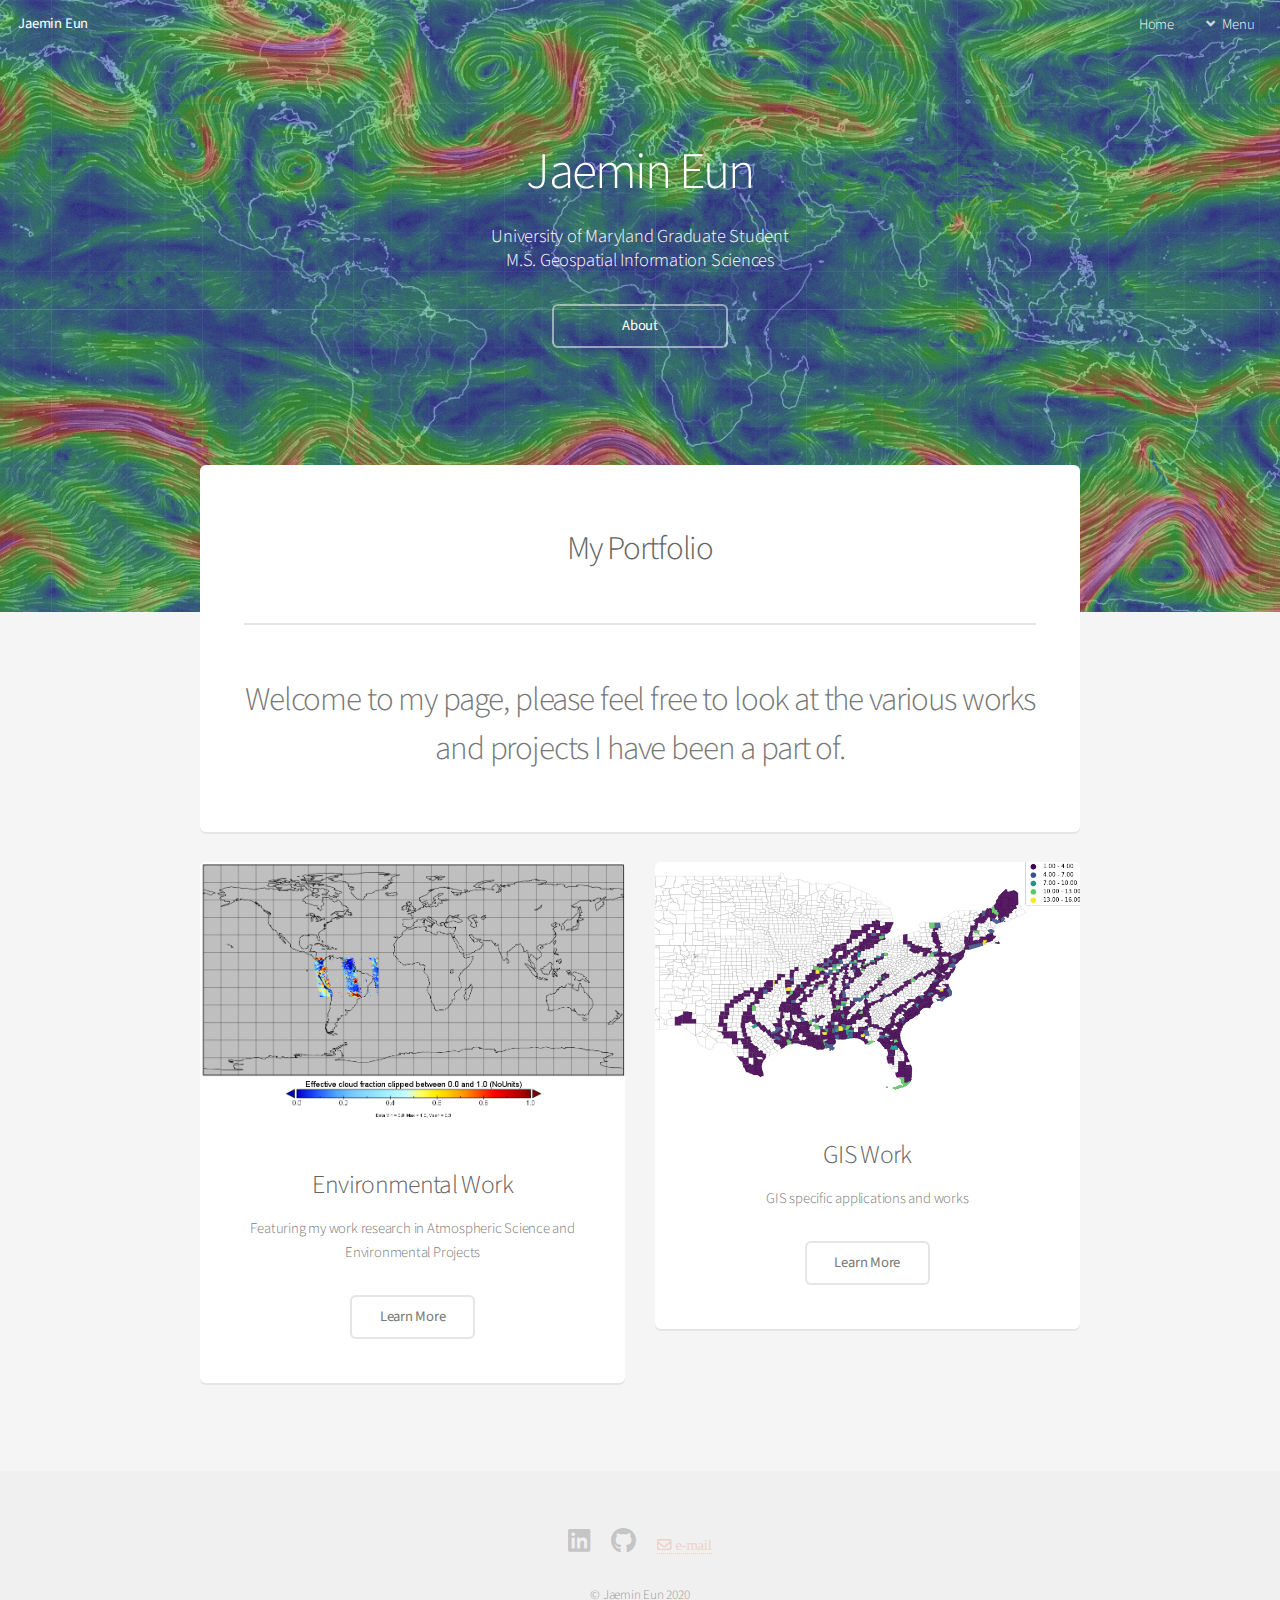
<file: index.html>
<!DOCTYPE HTML>
<!--
	Alpha by HTML5 UP
	html5up.net | @ajlkn
	Free for personal and commercial use under the CCA 3.0 license (html5up.net/license)
-->
<html>
	<head>
		<title>Jaemin Eun</title>
		<meta charset="utf-8" />
		<meta name="viewport" content="width=device-width, initial-scale=1, user-scalable=no" />
		<link rel="stylesheet" href="assets/css/main.css" />
	</head>
	<body class="landing is-preload">
		<div id="page-wrapper">

			<!-- Header -->
				<header id="header" class="alt">
					<h1><a href="index.html">Jaemin Eun</h1>
					<nav id="nav">
						<ul>
							<li><a href="index.html">Home</a></li>
							<li>
								<a href="#" class="icon solid fa-angle-down">Menu</a>
								<ul>
									<li><a href="environmental.html">Environmental Work</a></li>
									<li><a href="gis.html">GIS Work</a></li>
									<li><a href="about.html">About</a></li>
								</ul>
							</li>
						</ul>
					</nav>
				</header>

			<!-- Banner -->
				<section id="banner">
					<h2>Jaemin Eun</h2>
					<p>University of Maryland Graduate Student <br> M.S. Geospatial Information Sciences</p>
					<ul class="actions special">
						<li><a href="about.html" class="button">About</a></li>
					</ul>
				</section>

			<!-- Main -->
				<section id="main" class="container">

					<section class="box special">
						<header class="major">
							<h2>My Portfolio
							<p>Welcome to my page, please feel free to look at the various works and projects
								I have been a part of.
							</p>
						</header>
					</section>



					<div class="row">
						<div class="col-6 col-12-narrower">

							<section class="box special">
								<span class="image featured"><img src="images/Cloud Frac Ban.png" alt="" /></span>
								<h3>Environmental Work</h3>
								<p>Featuring my work research in Atmospheric Science and Environmental Projects </p>
								<ul class="actions special">
									<li><a href="environmental.html" class="button alt">Learn More</a></li>
								</ul>
							</section>

						</div>
						<div class="col-6 col-12-narrower">

							<section class="box special">
								<span class="image featured"><img src="images/GISbox.png" alt="" /></span>
								<h3>GIS Work</h3>
								<p>GIS specific applications and works</p>
								<ul class="actions special">
									<li><a href="gis.html" class="button alt">Learn More</a></li>
								</ul>
							</section>

						</div>
					</div>

				</section>


			<!-- Footer -->
				<footer id="footer">
					<ul class="icons">
						<li><a href="https://www.linkedin.com/in/jaemineun/" class="icon brands fa-linkedin"><span class="label">LinkedIn</span></a></li>
						<li><a href="https://github.com/Argentum133" class="icon brands fa-github"><span class="label">Github</span></a></li>
						<li><a href="mailto:jeun@terpmail.umd.edu" class="far fa-envelope"><span class="label"> e-mail</span></a></li>
					</ul>
					<ul class="copyright">
						<li>&copy; Jaemin Eun 2020</li>
					</ul>
				</footer>

		</div>

		<!-- Scripts -->
			<script src="assets/js/jquery.min.js"></script>
			<script src="assets/js/jquery.dropotron.min.js"></script>
			<script src="assets/js/jquery.scrollex.min.js"></script>
			<script src="assets/js/browser.min.js"></script>
			<script src="assets/js/breakpoints.min.js"></script>
			<script src="assets/js/util.js"></script>
			<script src="assets/js/main.js"></script>

	</body>
</html>
</file>
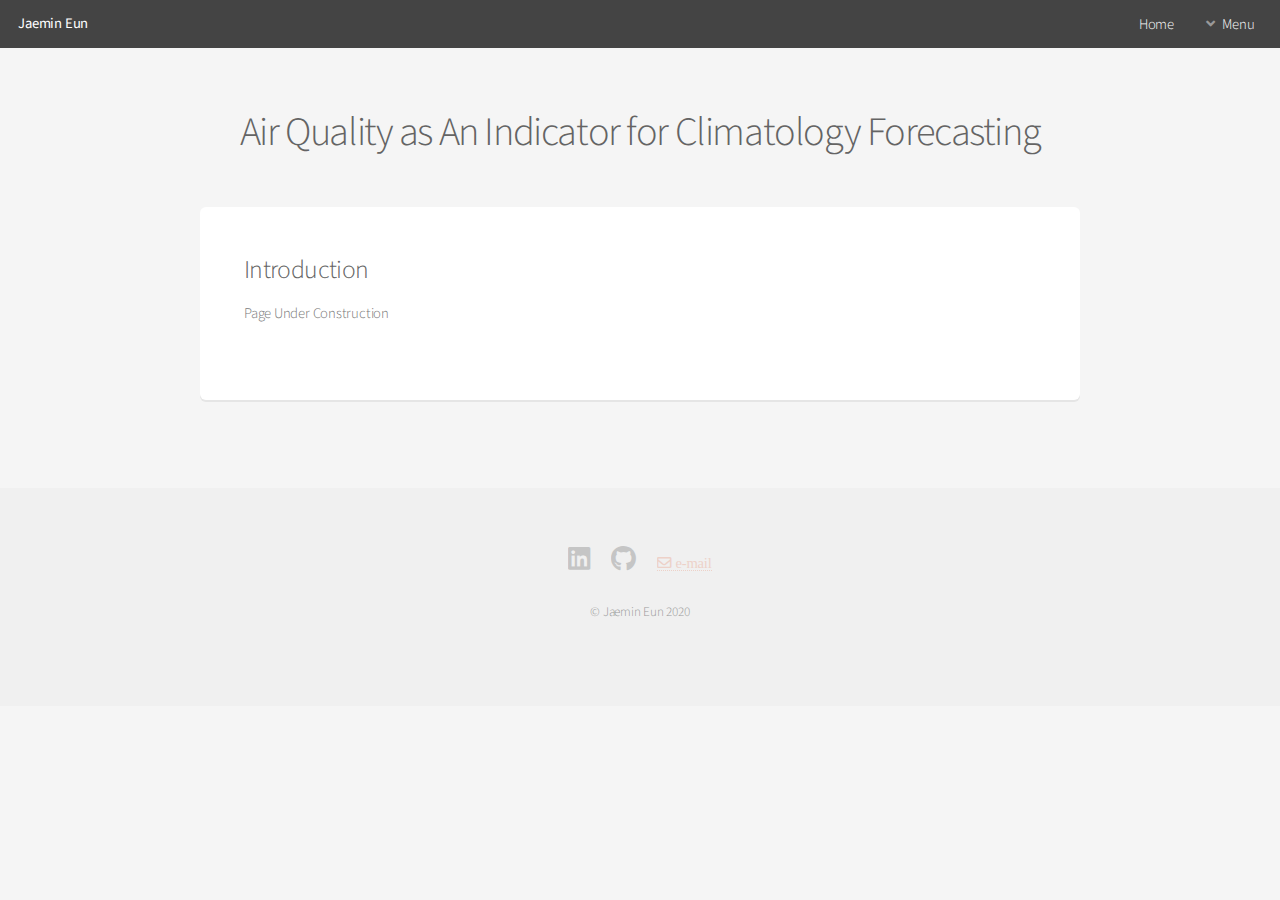
<file: AQ_UT.html>
<!DOCTYPE HTML>
<!--
	Alpha by HTML5 UP
	html5up.net | @ajlkn
	Free for personal and commercial use under the CCA 3.0 license (html5up.net/license)
-->
<html>
	<head>
		<title>Air Quality and Climate</title>
		<meta charset="utf-8" />
		<meta name="viewport" content="width=device-width, initial-scale=1, user-scalable=no" />
		<link rel="stylesheet" href="assets/css/main.css" />
	</head>
	<body class="is-preload">
		<div id="page-wrapper">

			<!-- Header -->
				<header id="header">
					<h1><a href="index.html">Jaemin Eun</h1>
					<nav id="nav">
						<ul>
							<li><a href="index.html">Home</a></li>
							<li>
								<a href="#" class="icon solid fa-angle-down">Menu</a>
								<ul>
									<li><a href="environmental.html">Environmental Work</a></li>
									<li><a href="gis.html">GIS Work</a></li>
									<li><a href="about.html">About</a></li>
								</ul>
							</li>
						</ul>
					</nav>
				</header>

			<!-- Main -->
				<section id="main" class="container">
					<header>
						<h2>Air Quality as An Indicator for Climatology Forecasting</h2>
                    </header> 
                                       
					<div class="box">
                        <h3>Introduction</h3>
                        
                        <p> 
                            Page Under Construction
                        </p>




						<div class="row">
						</div>
                    </div>               
                    


				</section>


			<!-- Footer -->
				<footer id="footer">
					<ul class="icons">
						<li><a href="https://www.linkedin.com/in/jaemineun/" class="icon brands fa-linkedin"><span class="label">LinkedIn</span></a></li>
						<li><a href="https://github.com/Argentum133" class="icon brands fa-github"><span class="label">Github</span></a></li>
						<li><a href="mailto:jeun@terpmail.umd.edu" class="far fa-envelope"><span class="label"> e-mail</span></a></li>
					</ul>
					<ul class="copyright">
						<li>&copy; Jaemin Eun 2020</li>
					</ul>
				</footer>

		</div>

		<!-- Scripts -->
			<script src="assets/js/jquery.min.js"></script>
			<script src="assets/js/jquery.dropotron.min.js"></script>
			<script src="assets/js/jquery.scrollex.min.js"></script>
			<script src="assets/js/browser.min.js"></script>
			<script src="assets/js/breakpoints.min.js"></script>
			<script src="assets/js/util.js"></script>
			<script src="assets/js/main.js"></script>

	</body>
</html>
</file>
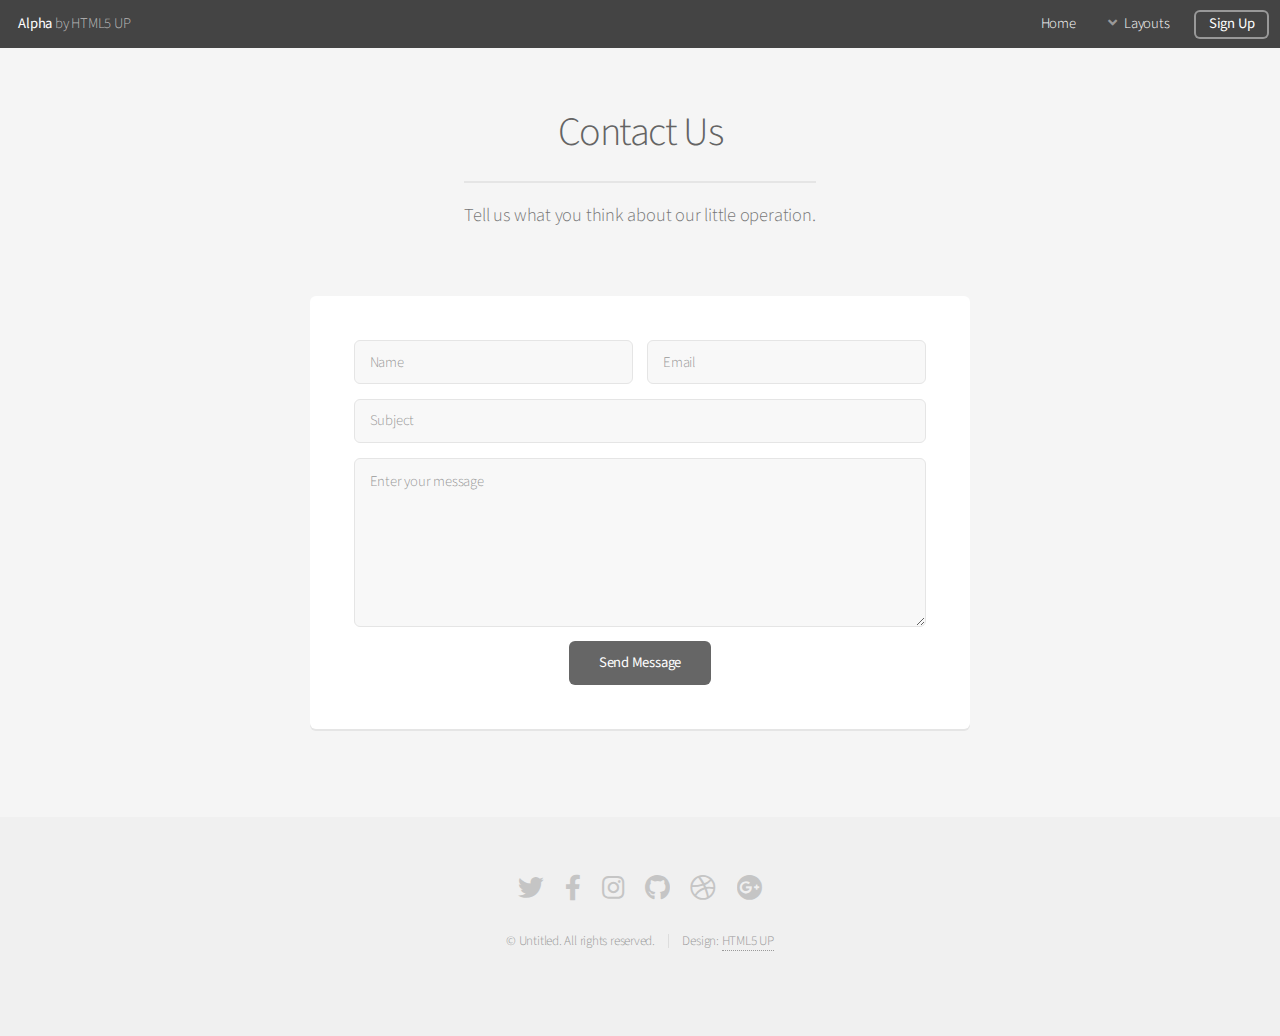
<file: contact.html>
<!DOCTYPE HTML>
<!--
	Alpha by HTML5 UP
	html5up.net | @ajlkn
	Free for personal and commercial use under the CCA 3.0 license (html5up.net/license)
-->
<html>
	<head>
		<title>Contact - Alpha by HTML5 UP</title>
		<meta charset="utf-8" />
		<meta name="viewport" content="width=device-width, initial-scale=1, user-scalable=no" />
		<link rel="stylesheet" href="assets/css/main.css" />
	</head>
	<body class="is-preload">
		<div id="page-wrapper">

			<!-- Header -->
				<header id="header">
					<h1><a href="index.html">Alpha</a> by HTML5 UP</h1>
					<nav id="nav">
						<ul>
							<li><a href="index.html">Home</a></li>
							<li>
								<a href="#" class="icon solid fa-angle-down">Layouts</a>
								<ul>
									<li><a href="generic.html">Generic</a></li>
									<li><a href="contact.html">Contact</a></li>
									<li><a href="elements.html">Elements</a></li>
									<li>
										<a href="#">Submenu</a>
										<ul>
											<li><a href="#">Option One</a></li>
											<li><a href="#">Option Two</a></li>
											<li><a href="#">Option Three</a></li>
											<li><a href="#">Option Four</a></li>
										</ul>
									</li>
								</ul>
							</li>
							<li><a href="#" class="button">Sign Up</a></li>
						</ul>
					</nav>
				</header>

			<!-- Main -->
				<section id="main" class="container medium">
					<header>
						<h2>Contact Us</h2>
						<p>Tell us what you think about our little operation.</p>
					</header>
					<div class="box">
						<form method="post" action="#">
							<div class="row gtr-50 gtr-uniform">
								<div class="col-6 col-12-mobilep">
									<input type="text" name="name" id="name" value="" placeholder="Name" />
								</div>
								<div class="col-6 col-12-mobilep">
									<input type="email" name="email" id="email" value="" placeholder="Email" />
								</div>
								<div class="col-12">
									<input type="text" name="subject" id="subject" value="" placeholder="Subject" />
								</div>
								<div class="col-12">
									<textarea name="message" id="message" placeholder="Enter your message" rows="6"></textarea>
								</div>
								<div class="col-12">
									<ul class="actions special">
										<li><input type="submit" value="Send Message" /></li>
									</ul>
								</div>
							</div>
						</form>
					</div>
				</section>

			<!-- Footer -->
				<footer id="footer">
					<ul class="icons">
						<li><a href="#" class="icon brands fa-twitter"><span class="label">Twitter</span></a></li>
						<li><a href="#" class="icon brands fa-facebook-f"><span class="label">Facebook</span></a></li>
						<li><a href="#" class="icon brands fa-instagram"><span class="label">Instagram</span></a></li>
						<li><a href="#" class="icon brands fa-github"><span class="label">Github</span></a></li>
						<li><a href="#" class="icon brands fa-dribbble"><span class="label">Dribbble</span></a></li>
						<li><a href="#" class="icon brands fa-google-plus"><span class="label">Google+</span></a></li>
					</ul>
					<ul class="copyright">
						<li>&copy; Untitled. All rights reserved.</li><li>Design: <a href="http://html5up.net">HTML5 UP</a></li>
					</ul>
				</footer>

		</div>

		<!-- Scripts -->
			<script src="assets/js/jquery.min.js"></script>
			<script src="assets/js/jquery.dropotron.min.js"></script>
			<script src="assets/js/jquery.scrollex.min.js"></script>
			<script src="assets/js/browser.min.js"></script>
			<script src="assets/js/breakpoints.min.js"></script>
			<script src="assets/js/util.js"></script>
			<script src="assets/js/main.js"></script>

	</body>
</html>
</file>
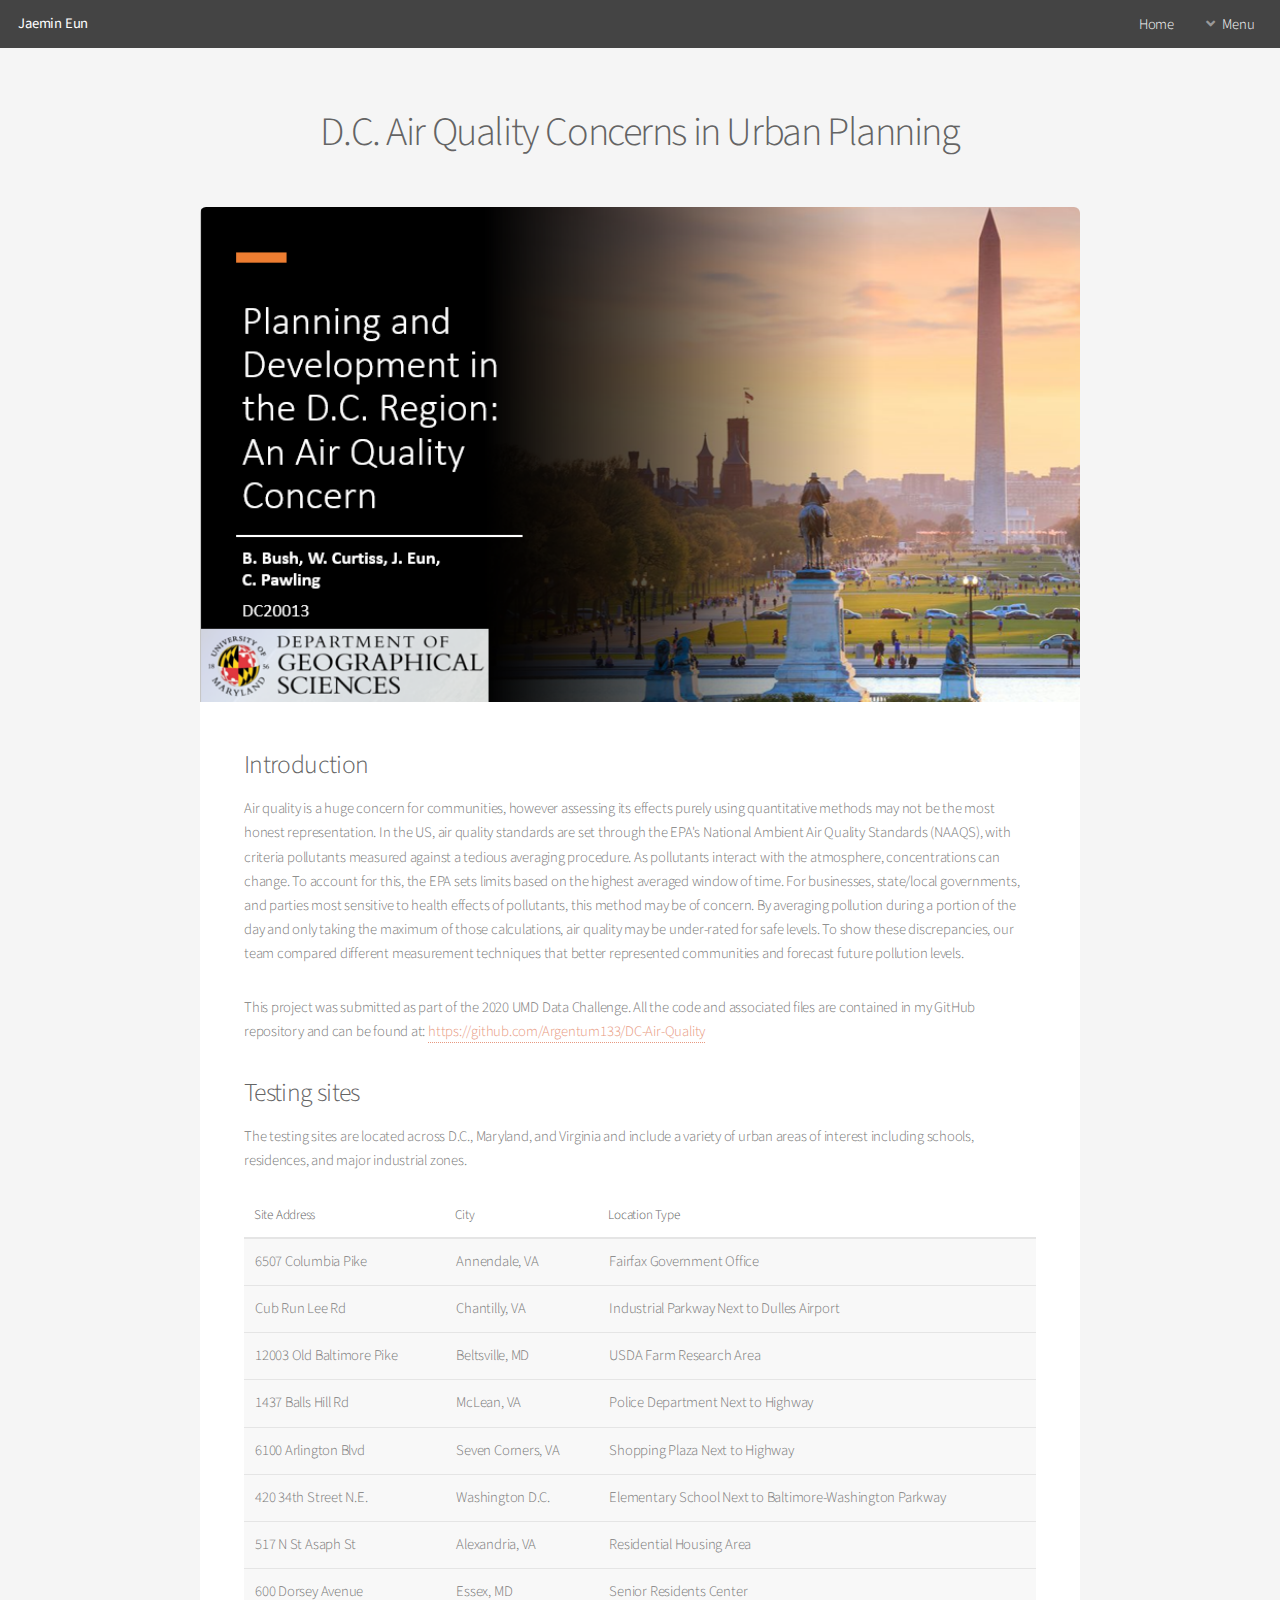
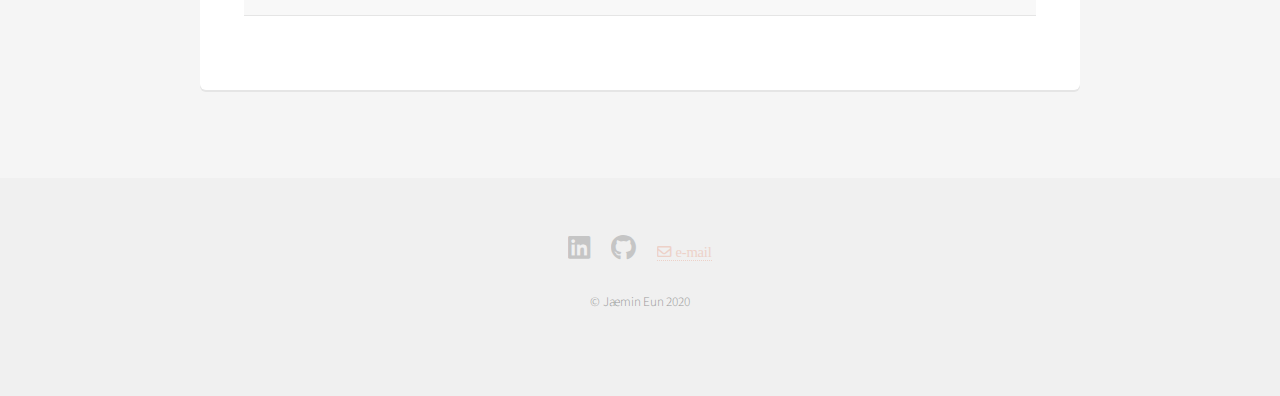
<file: dcaq.html>
<!DOCTYPE HTML>
<!--
	Alpha by HTML5 UP
	html5up.net | @ajlkn
	Free for personal and commercial use under the CCA 3.0 license (html5up.net/license)
-->
<html>
	<head>
		<title>Environmental - Air Quality</title>
		<meta charset="utf-8" />
		<meta name="viewport" content="width=device-width, initial-scale=1, user-scalable=no" />
		<link rel="stylesheet" href="assets/css/main.css" />
	</head>
	<body class="is-preload">
		<div id="page-wrapper">

			<!-- Header -->
				<header id="header">
					<h1><a href="index.html">Jaemin Eun</h1>
					<nav id="nav">
						<ul>
							<li><a href="index.html">Home</a></li>
							<li>
								<a href="#" class="icon solid fa-angle-down">Menu</a>
								<ul>
									<li><a href="environmental.html">Environmental Work</a></li>
									<li><a href="gis.html">GIS Work</a></li>
									<li><a href="about.html">About</a></li>
								</ul>
							</li>
						</ul>
					</nav>
				</header>

			<!-- Main -->
				<section id="main" class="container">
					<header>
						<h2>D.C. Air Quality Concerns in Urban Planning</h2>
                    </header> 
                                       
					<div class="box">
                        <span class="image featured"><img src="images/DC AQ Box.PNG" alt="" /></span>

                        <h3>Introduction</h3>
                        
                        <p> 
                            Air quality is a huge concern for communities, however assessing its 
                            effects purely using quantitative methods may not be the most honest 
                            representation. In the US, air quality standards are set through the EPA's 
                            National Ambient Air Quality Standards (NAAQS), with criteria pollutants 
                            measured against a tedious averaging procedure. As pollutants interact with 
                            the atmosphere, concentrations can change. To account for this, the EPA sets 
                            limits based on the highest averaged window of time. For businesses, state/local 
                            governments, and parties most sensitive to health effects of pollutants, 
                            this method may be of concern. By averaging pollution during a portion of 
                            the day and only taking the maximum of those calculations, air quality may 
							be under-rated for safe levels. To show these discrepancies, our team compared 
							different measurement techniques that better represented communities and forecast 
							future pollution levels.
                        </p>

						<p>This project was submitted as part of the 2020 UMD Data Challenge. All the code and 
							associated files are contained in my GitHub repository and can be found at: 
                             <a href= "https://github.com/Argentum133/DC-Air-Quality">https://github.com/Argentum133/DC-Air-Quality</a> 
                        </p>

                        <h3>Testing sites</h3>
                        <p>
							The testing sites are located across D.C., Maryland, and Virginia and include a variety
							of urban areas of interest including schools, residences, and major industrial zones.
                        </p>
                        <div class="table-wrapper">
                            <table>
                                <thead>
                                    <tr>
                                        <th>Site Address</th>
                                        <th>City</th>
                                        <th>Location Type</th>
                                    </tr>
                                </thead>
                                <tbody>
                                    <tr>
                                        <td>6507 Columbia Pike</td>
										<td>Annendale, VA</td>
										<td>Fairfax Government Office</td>
                                    </tr>
								</tbody>
                                <tbody>
                                    <tr>
                                        <td>Cub Run Lee Rd</td>
										<td>Chantilly, VA</td>
										<td>Industrial Parkway Next to Dulles Airport</td>
                                    </tr>
								</tbody>
                                <tbody>
                                    <tr>
                                        <td>12003 Old Baltimore Pike</td>
										<td>Beltsville, MD</td>
										<td>USDA Farm Research Area</td>
                                    </tr>
								</tbody>
                                <tbody>
                                    <tr>
                                        <td>1437 Balls Hill Rd</td>
										<td>McLean, VA</td>
										<td>Police Department Next to Highway</td>
                                    </tr>
								</tbody>
                                <tbody>
                                    <tr>
                                        <td>6100 Arlington Blvd</td>
										<td>Seven Corners, VA</td>
										<td>Shopping Plaza Next to Highway</td>
                                    </tr>
								</tbody>
                                <tbody>
                                    <tr>
                                        <td>420 34th Street N.E.</td>
										<td>Washington D.C.</td>
										<td>Elementary School Next to Baltimore-Washington Parkway</td>
                                    </tr>
                                </tbody>
                                <tbody>
                                    <tr>
                                        <td>517 N St Asaph St</td>
										<td>Alexandria, VA</td>
										<td>Residential Housing Area</td>
                                    </tr>
								</tbody>
                                <tbody>
                                    <tr>
                                        <td>600 Dorsey Avenue</td>
										<td>Essex, MD</td>
										<td>Senior Residents Center</td>
                                    </tr>
                                </tbody>


                            </table>



                        </div>

						<div class="row">
						</div>
                    </div>               
                    


				</section>


			<!-- Footer -->
				<footer id="footer">
					<ul class="icons">
						<li><a href="https://www.linkedin.com/in/jaemineun/" class="icon brands fa-linkedin"><span class="label">LinkedIn</span></a></li>
						<li><a href="https://github.com/Argentum133" class="icon brands fa-github"><span class="label">Github</span></a></li>
						<li><a href="mailto:jeun@terpmail.umd.edu" class="far fa-envelope"><span class="label"> e-mail</span></a></li>
					</ul>
					<ul class="copyright">
						<li>&copy; Jaemin Eun 2020</li>
					</ul>
				</footer>

		</div>

		<!-- Scripts -->
			<script src="assets/js/jquery.min.js"></script>
			<script src="assets/js/jquery.dropotron.min.js"></script>
			<script src="assets/js/jquery.scrollex.min.js"></script>
			<script src="assets/js/browser.min.js"></script>
			<script src="assets/js/breakpoints.min.js"></script>
			<script src="assets/js/util.js"></script>
			<script src="assets/js/main.js"></script>

	</body>
</html>
</file>
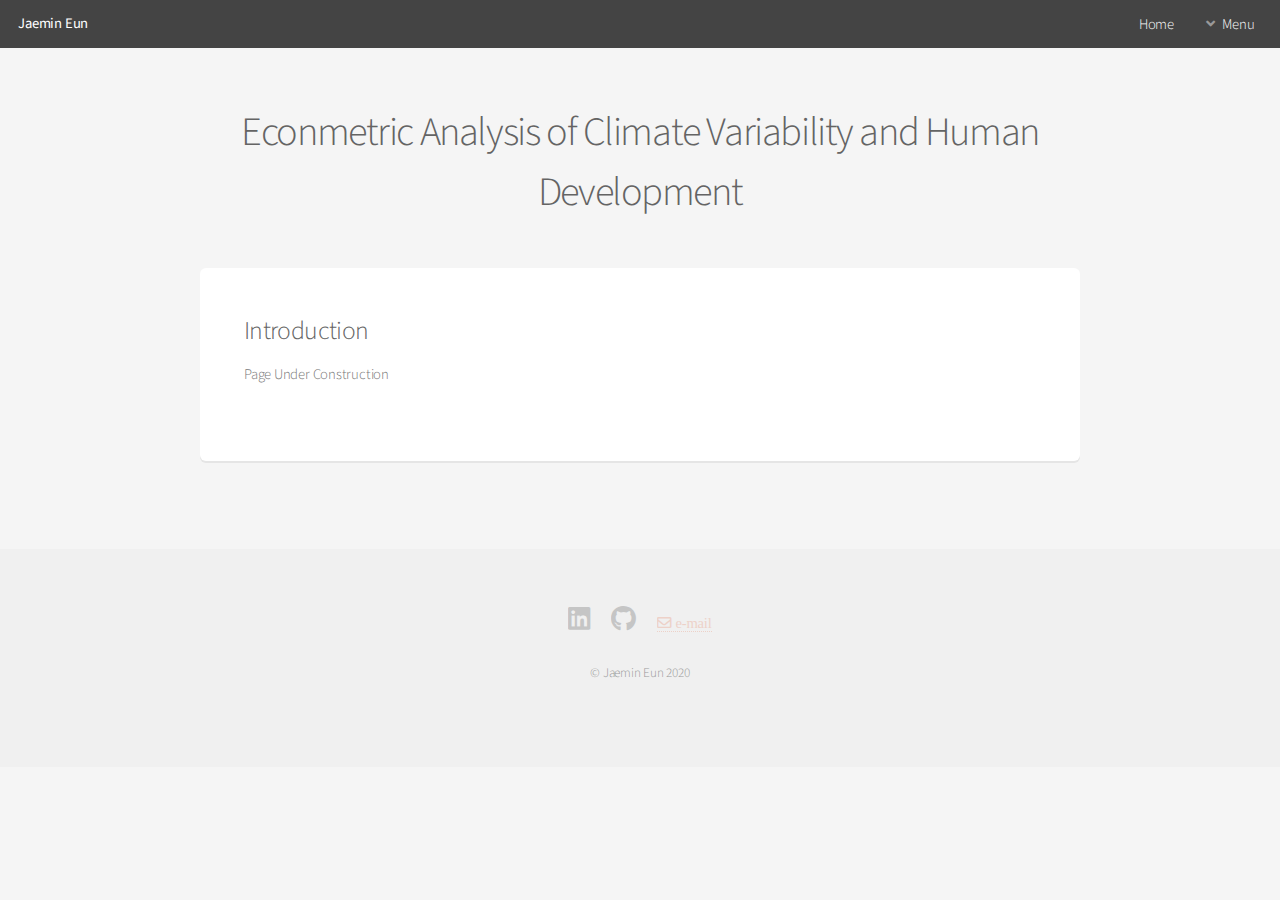
<file: EconHDI.html>
<!DOCTYPE HTML>
<!--
	Alpha by HTML5 UP
	html5up.net | @ajlkn
	Free for personal and commercial use under the CCA 3.0 license (html5up.net/license)
-->
<html>
	<head>
		<title>Climate and Economics</title>
		<meta charset="utf-8" />
		<meta name="viewport" content="width=device-width, initial-scale=1, user-scalable=no" />
		<link rel="stylesheet" href="assets/css/main.css" />
	</head>
	<body class="is-preload">
		<div id="page-wrapper">

			<!-- Header -->
				<header id="header">
					<h1><a href="index.html">Jaemin Eun</h1>
					<nav id="nav">
						<ul>
							<li><a href="index.html">Home</a></li>
							<li>
								<a href="#" class="icon solid fa-angle-down">Menu</a>
								<ul>
									<li><a href="environmental.html">Environmental Work</a></li>
									<li><a href="gis.html">GIS Work</a></li>
									<li><a href="about.html">About</a></li>
								</ul>
							</li>
						</ul>
					</nav>
				</header>

			<!-- Main -->
				<section id="main" class="container">
					<header>
						<h2>Econmetric Analysis of Climate Variability and Human Development</h2>
                    </header> 
                                       
					<div class="box">
                        <h3>Introduction</h3>
                        
                        <p> 
                            Page Under Construction
                        </p>




						<div class="row">
						</div>
                    </div>               
                    


				</section>


			<!-- Footer -->
				<footer id="footer">
					<ul class="icons">
						<li><a href="https://www.linkedin.com/in/jaemineun/" class="icon brands fa-linkedin"><span class="label">LinkedIn</span></a></li>
						<li><a href="https://github.com/Argentum133" class="icon brands fa-github"><span class="label">Github</span></a></li>
						<li><a href="mailto:jeun@terpmail.umd.edu" class="far fa-envelope"><span class="label"> e-mail</span></a></li>
					</ul>
					<ul class="copyright">
						<li>&copy; Jaemin Eun 2020</li>
					</ul>
				</footer>

		</div>

		<!-- Scripts -->
			<script src="assets/js/jquery.min.js"></script>
			<script src="assets/js/jquery.dropotron.min.js"></script>
			<script src="assets/js/jquery.scrollex.min.js"></script>
			<script src="assets/js/browser.min.js"></script>
			<script src="assets/js/breakpoints.min.js"></script>
			<script src="assets/js/util.js"></script>
			<script src="assets/js/main.js"></script>

	</body>
</html>
</file>
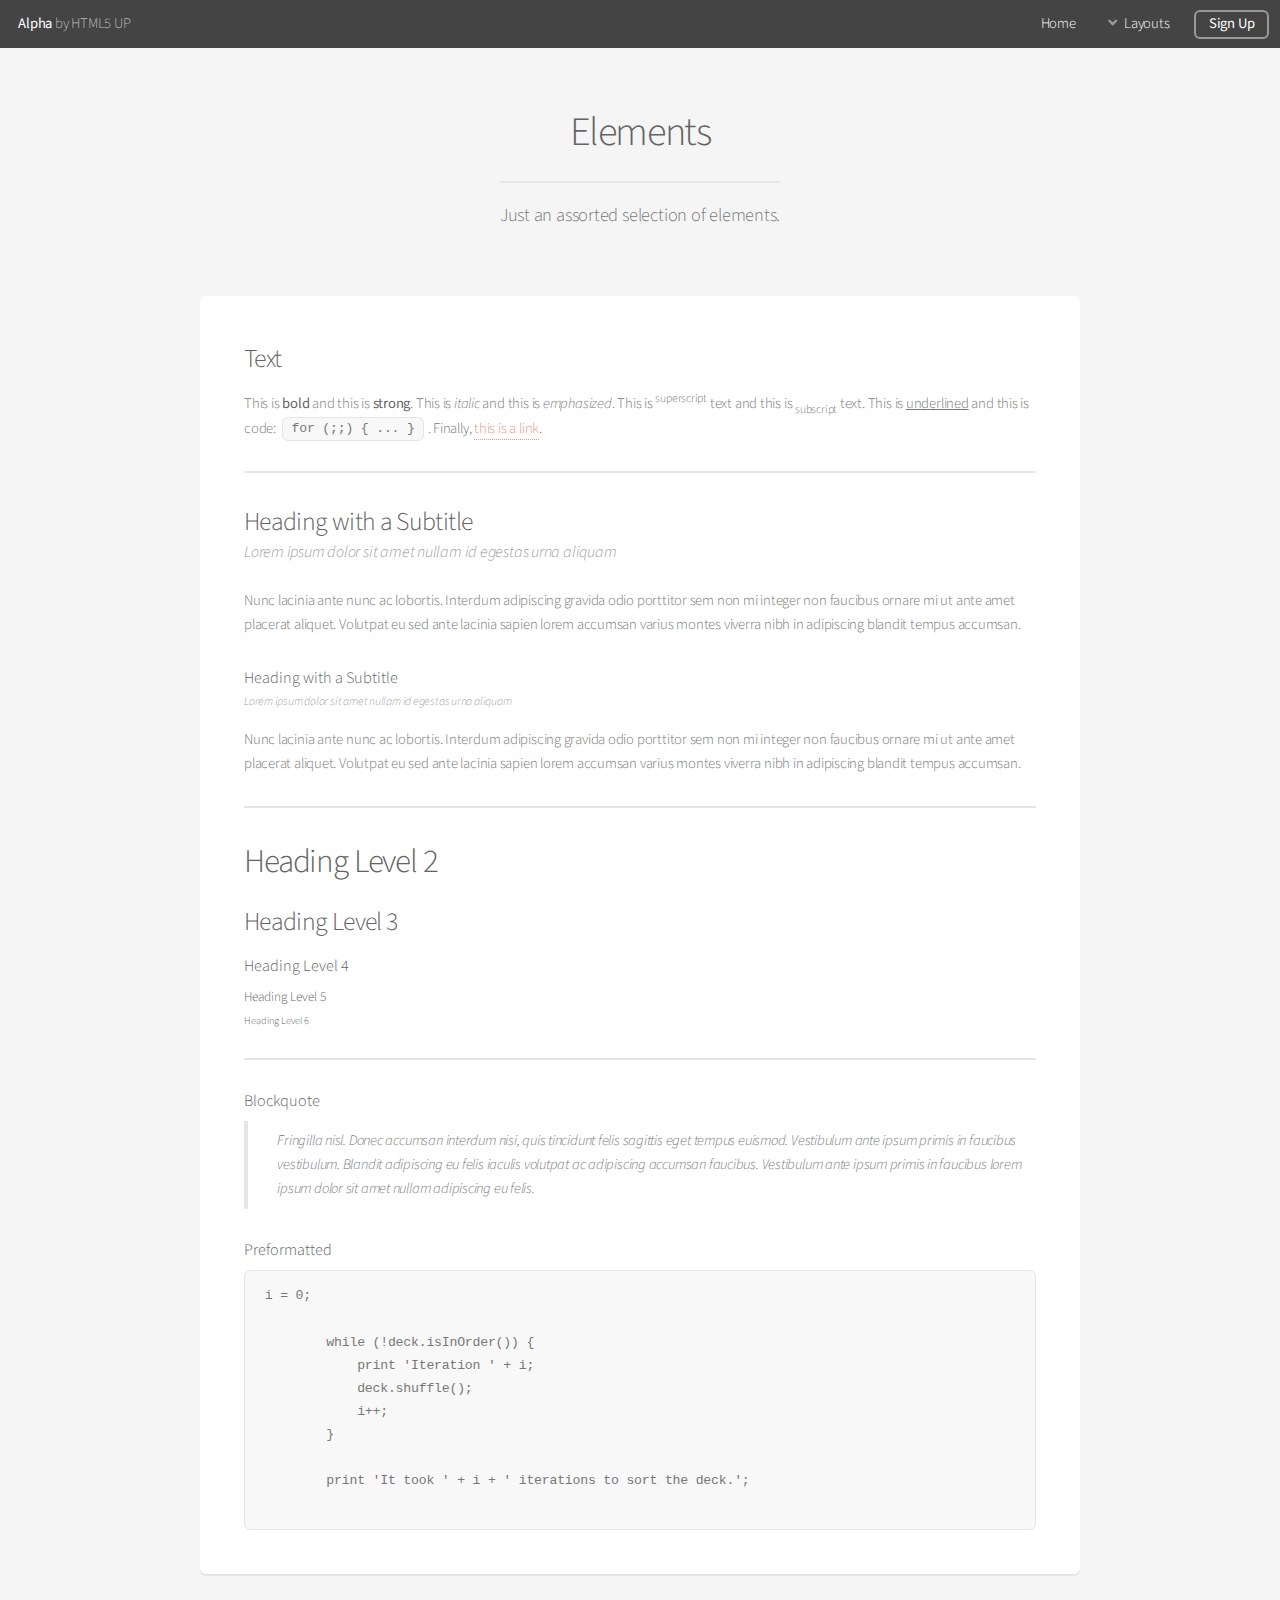
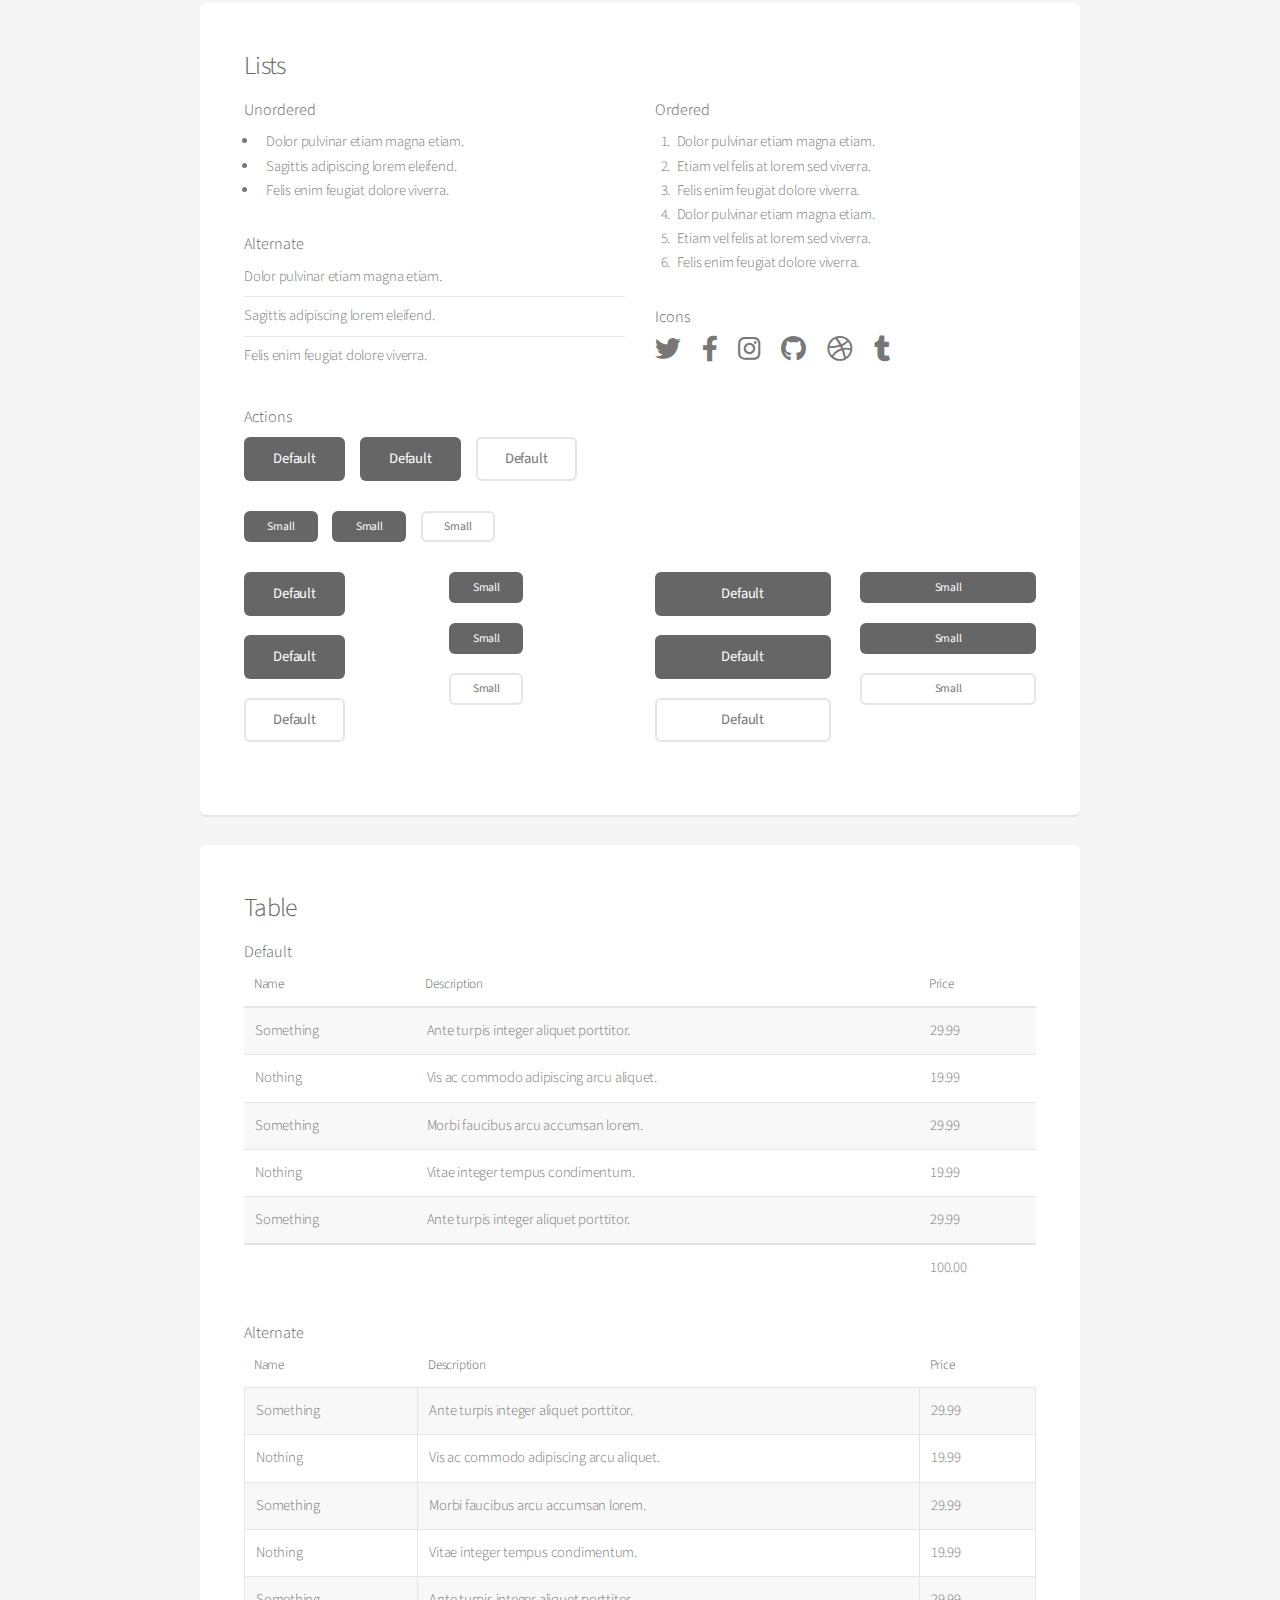
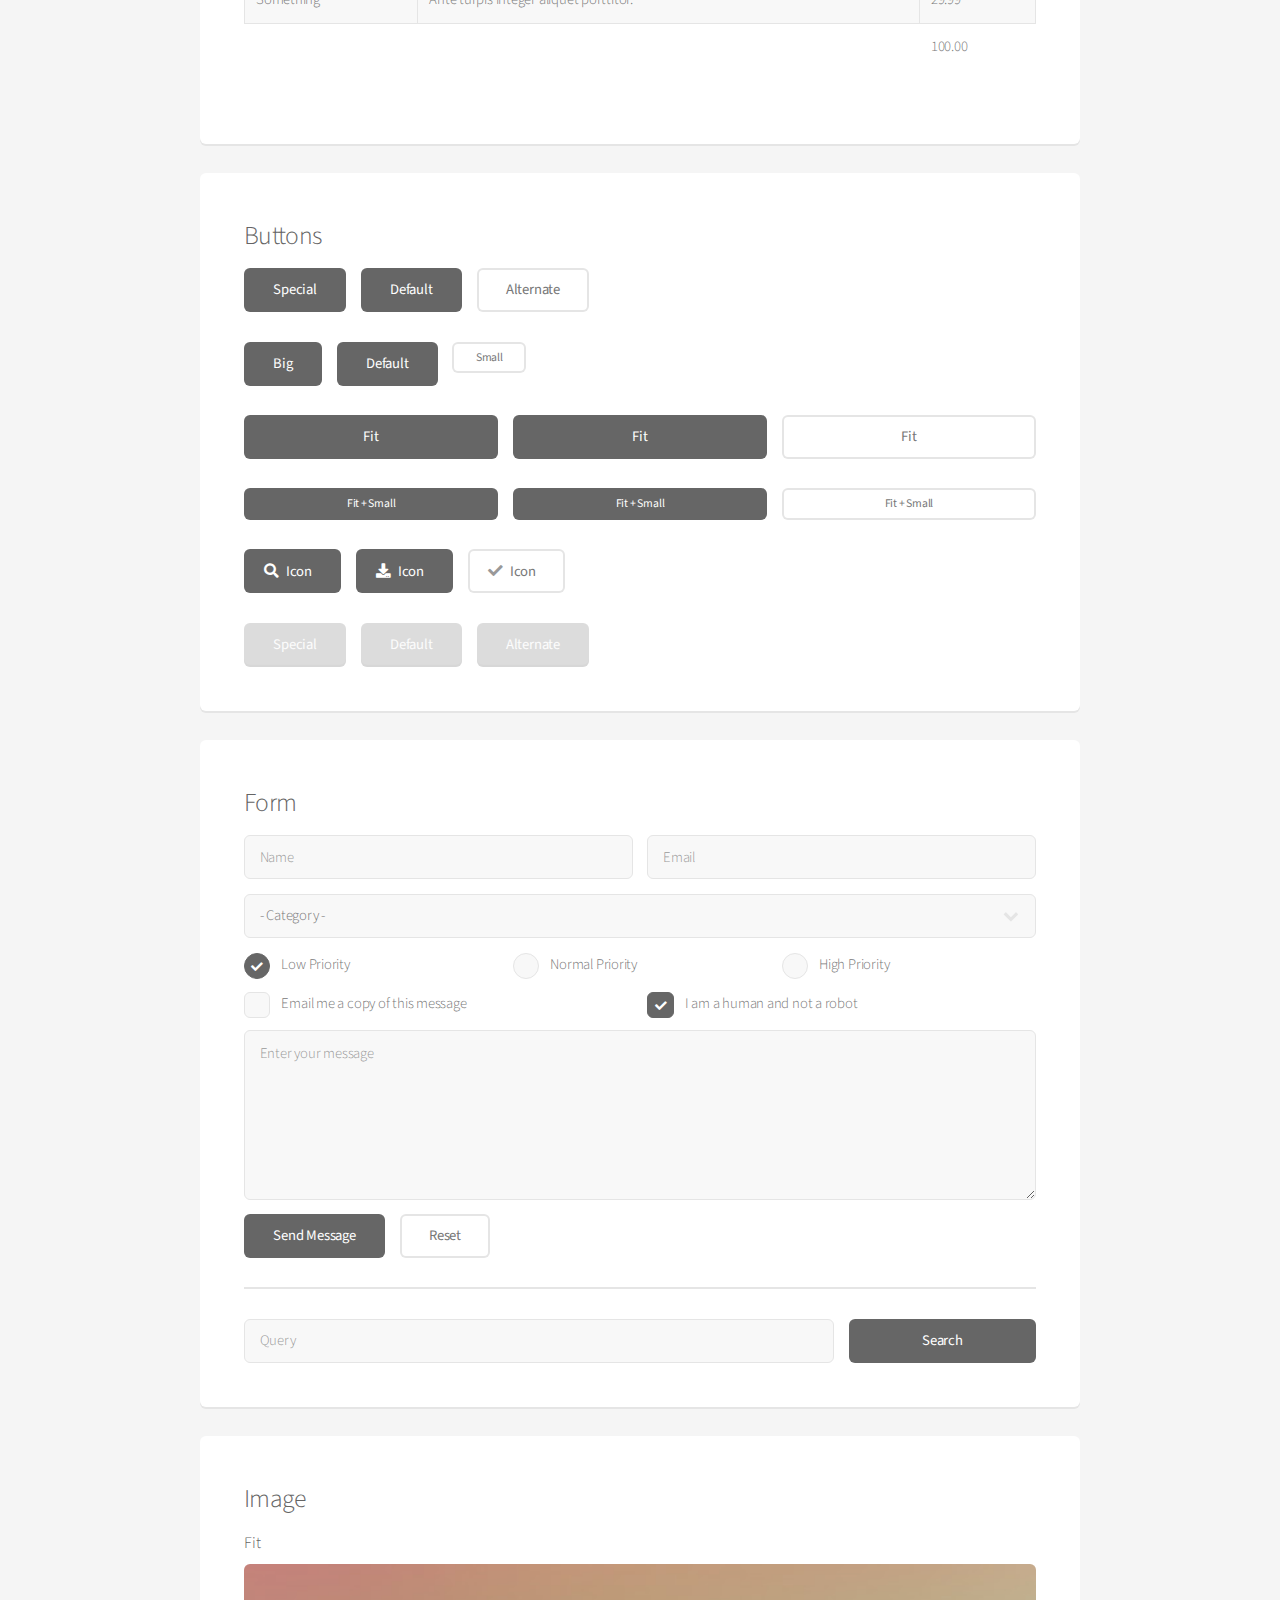
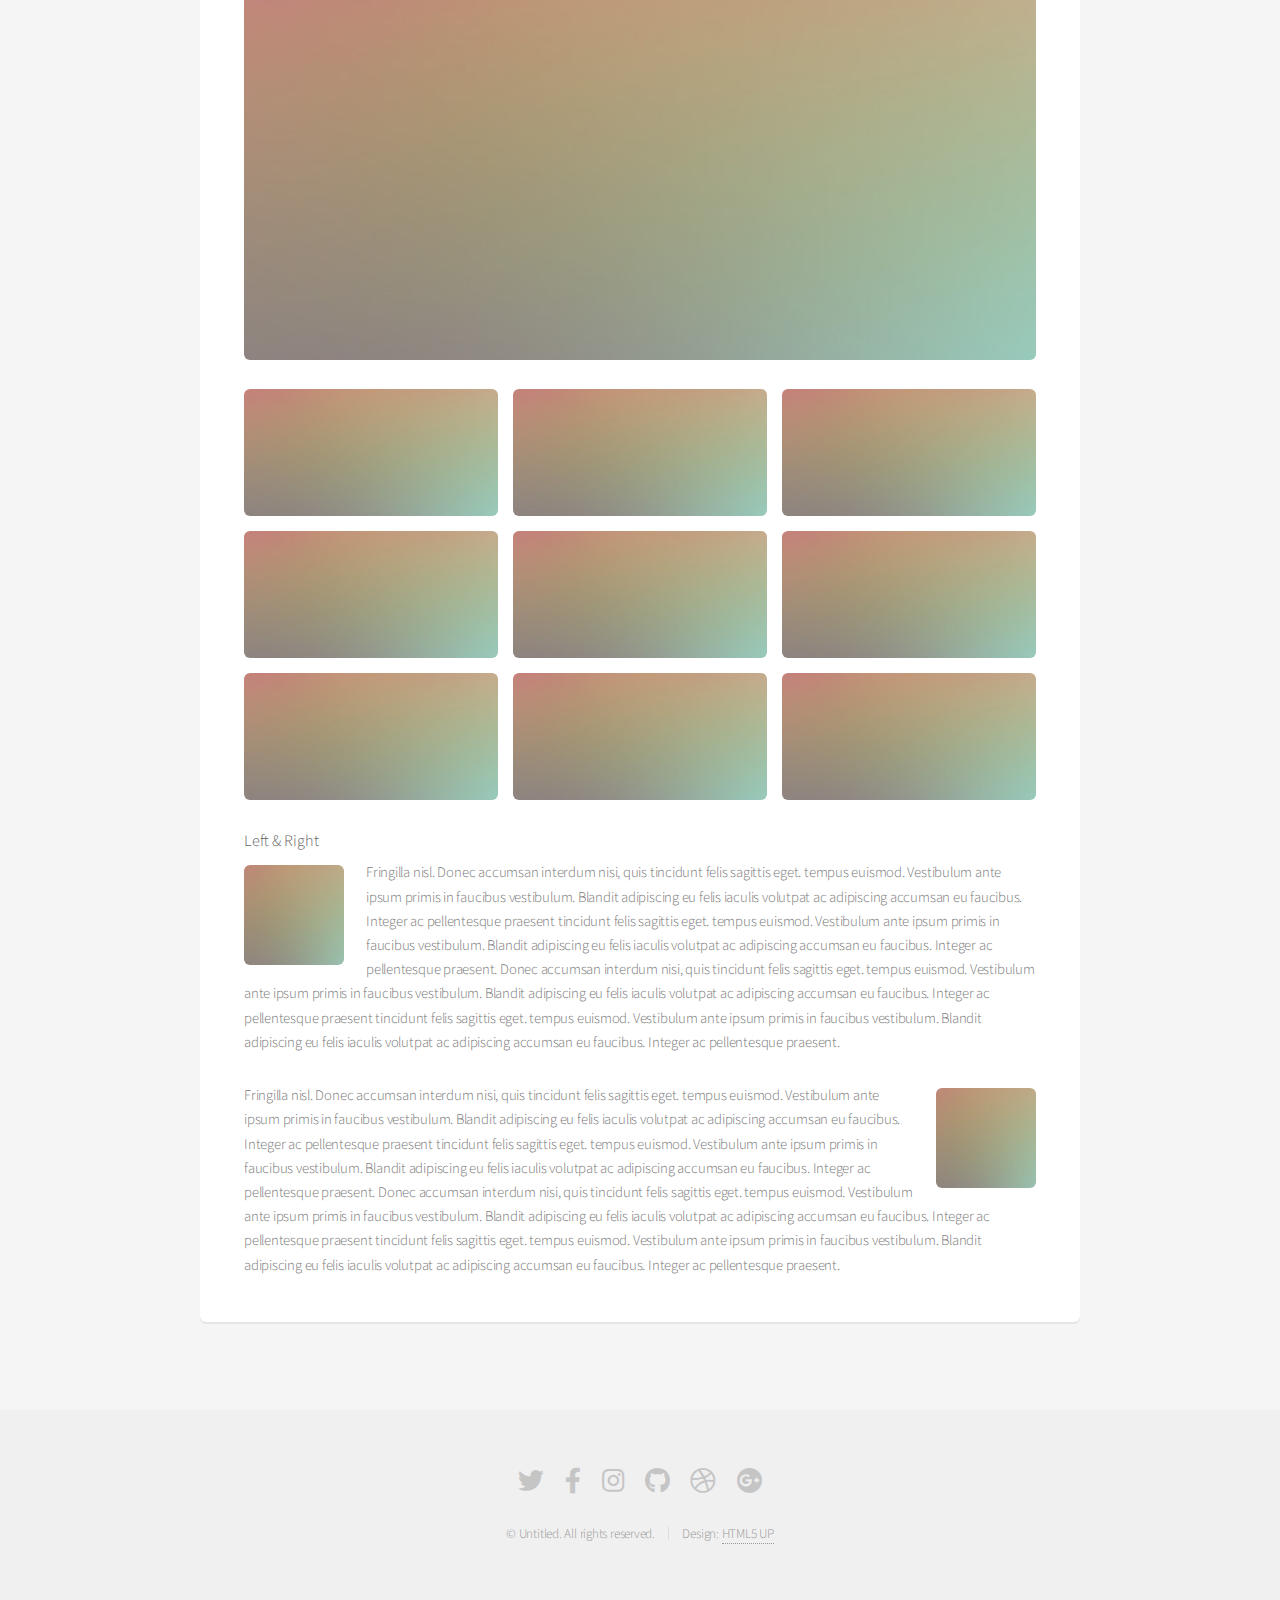
<file: elements.html>
<!DOCTYPE HTML>
<!--
	Alpha by HTML5 UP
	html5up.net | @ajlkn
	Free for personal and commercial use under the CCA 3.0 license (html5up.net/license)
-->
<html>
	<head>
		<title>Elements - Alpha by HTML5 UP</title>
		<meta charset="utf-8" />
		<meta name="viewport" content="width=device-width, initial-scale=1, user-scalable=no" />
		<link rel="stylesheet" href="assets/css/main.css" />
	</head>
	<body class="is-preload">
		<div id="page-wrapper">

			<!-- Header -->
				<header id="header">
					<h1><a href="index.html">Alpha</a> by HTML5 UP</h1>
					<nav id="nav">
						<ul>
							<li><a href="index.html">Home</a></li>
							<li>
								<a href="#" class="icon solid fa-angle-down">Layouts</a>
								<ul>
									<li><a href="generic.html">Generic</a></li>
									<li><a href="contact.html">Contact</a></li>
									<li><a href="elements.html">Elements</a></li>
									<li>
										<a href="#">Submenu</a>
										<ul>
											<li><a href="#">Option One</a></li>
											<li><a href="#">Option Two</a></li>
											<li><a href="#">Option Three</a></li>
											<li><a href="#">Option Four</a></li>
										</ul>
									</li>
								</ul>
							</li>
							<li><a href="#" class="button">Sign Up</a></li>
						</ul>
					</nav>
				</header>

			<!-- Main -->
				<section id="main" class="container">
					<header>
						<h2>Elements</h2>
						<p>Just an assorted selection of elements.</p>
					</header>
					<div class="row">
						<div class="col-12">

							<!-- Text -->
								<section class="box">
									<h3>Text</h3>
									<p>This is <b>bold</b> and this is <strong>strong</strong>. This is <i>italic</i> and this is <em>emphasized</em>.
									This is <sup>superscript</sup> text and this is <sub>subscript</sub> text.
									This is <u>underlined</u> and this is code: <code>for (;;) { ... }</code>. Finally, <a href="#">this is a link</a>.</p>

									<hr />

									<header>
										<h3>Heading with a Subtitle</h3>
										<p>Lorem ipsum dolor sit amet nullam id egestas urna aliquam</p>
									</header>
									<p>Nunc lacinia ante nunc ac lobortis. Interdum adipiscing gravida odio porttitor sem non mi integer non faucibus ornare mi ut ante amet placerat aliquet. Volutpat eu sed ante lacinia sapien lorem accumsan varius montes viverra nibh in adipiscing blandit tempus accumsan.</p>
									<header>
										<h4>Heading with a Subtitle</h4>
										<p>Lorem ipsum dolor sit amet nullam id egestas urna aliquam</p>
									</header>
									<p>Nunc lacinia ante nunc ac lobortis. Interdum adipiscing gravida odio porttitor sem non mi integer non faucibus ornare mi ut ante amet placerat aliquet. Volutpat eu sed ante lacinia sapien lorem accumsan varius montes viverra nibh in adipiscing blandit tempus accumsan.</p>

									<hr />

									<h2>Heading Level 2</h2>
									<h3>Heading Level 3</h3>
									<h4>Heading Level 4</h4>
									<h5>Heading Level 5</h5>
									<h6>Heading Level 6</h6>

									<hr />

									<h4>Blockquote</h4>
									<blockquote>Fringilla nisl. Donec accumsan interdum nisi, quis tincidunt felis sagittis eget tempus euismod. Vestibulum ante ipsum primis in faucibus vestibulum. Blandit adipiscing eu felis iaculis volutpat ac adipiscing accumsan faucibus. Vestibulum ante ipsum primis in faucibus lorem ipsum dolor sit amet nullam adipiscing eu felis.</blockquote>

									<h4>Preformatted</h4>
									<pre>i = 0;

	while (!deck.isInOrder()) {
	    print 'Iteration ' + i;
	    deck.shuffle();
	    i++;
	}

	print 'It took ' + i + ' iterations to sort the deck.';
	</pre>
								</section>

						</div>
					</div>
					<div class="row">
						<div class="col-12">

							<!-- Lists -->
								<section class="box">
									<h3>Lists</h3>
									<div class="row">
										<div class="col-6 col-12-mobilep">

											<h4>Unordered</h4>
											<ul>
												<li>Dolor pulvinar etiam magna etiam.</li>
												<li>Sagittis adipiscing lorem eleifend.</li>
												<li>Felis enim feugiat dolore viverra.</li>
											</ul>

											<h4>Alternate</h4>
											<ul class="alt">
												<li>Dolor pulvinar etiam magna etiam.</li>
												<li>Sagittis adipiscing lorem eleifend.</li>
												<li>Felis enim feugiat dolore viverra.</li>
											</ul>

										</div>
										<div class="col-6 col-12-mobilep">

											<h4>Ordered</h4>
											<ol>
												<li>Dolor pulvinar etiam magna etiam.</li>
												<li>Etiam vel felis at lorem sed viverra.</li>
												<li>Felis enim feugiat dolore viverra.</li>
												<li>Dolor pulvinar etiam magna etiam.</li>
												<li>Etiam vel felis at lorem sed viverra.</li>
												<li>Felis enim feugiat dolore viverra.</li>
											</ol>

											<h4>Icons</h4>
											<ul class="icons">
												<li><a href="#" class="icon brands fa-twitter"><span class="label">Twitter</span></a></li>
												<li><a href="#" class="icon brands fa-facebook-f"><span class="label">Facebook</span></a></li>
												<li><a href="#" class="icon brands fa-instagram"><span class="label">Instagram</span></a></li>
												<li><a href="#" class="icon brands fa-github"><span class="label">Github</span></a></li>
												<li><a href="#" class="icon brands fa-dribbble"><span class="label">Dribbble</span></a></li>
												<li><a href="#" class="icon brands fa-tumblr"><span class="label">Tumblr</span></a></li>
											</ul>

										</div>
									</div>

									<h4>Actions</h4>
									<ul class="actions">
										<li><a href="#" class="button special">Default</a></li>
										<li><a href="#" class="button">Default</a></li>
										<li><a href="#" class="button alt">Default</a></li>
									</ul>
									<ul class="actions small">
										<li><a href="#" class="button special small">Small</a></li>
										<li><a href="#" class="button small">Small</a></li>
										<li><a href="#" class="button alt small">Small</a></li>
									</ul>
									<div class="row">
										<div class="col-3 col-6-narrower col-12-mobilep">
											<ul class="actions stacked">
												<li><a href="#" class="button special">Default</a></li>
												<li><a href="#" class="button">Default</a></li>
												<li><a href="#" class="button alt">Default</a></li>
											</ul>
										</div>
										<div class="col-3 col-6-narrower col-12-mobilep">
											<ul class="actions stacked">
												<li><a href="#" class="button special small">Small</a></li>
												<li><a href="#" class="button small">Small</a></li>
												<li><a href="#" class="button alt small">Small</a></li>
											</ul>
										</div>
										<div class="col-3 col-6-narrower col-12-mobilep">
											<ul class="actions stacked">
												<li><a href="#" class="button special fit">Default</a></li>
												<li><a href="#" class="button fit">Default</a></li>
												<li><a href="#" class="button alt fit">Default</a></li>
											</ul>
										</div>
										<div class="col-3 col-6-narrower col-12-mobilep">
											<ul class="actions stacked">
												<li><a href="#" class="button special small fit">Small</a></li>
												<li><a href="#" class="button small fit">Small</a></li>
												<li><a href="#" class="button alt small fit">Small</a></li>
											</ul>
										</div>
									</div>
								</section>

						</div>
					</div>
					<div class="row">
						<div class="col-12">

							<!-- Table -->
								<section class="box">
									<h3>Table</h3>

									<h4>Default</h4>
									<div class="table-wrapper">
										<table>
											<thead>
												<tr>
													<th>Name</th>
													<th>Description</th>
													<th>Price</th>
												</tr>
											</thead>
											<tbody>
												<tr>
													<td>Something</td>
													<td>Ante turpis integer aliquet porttitor.</td>
													<td>29.99</td>
												</tr>
												<tr>
													<td>Nothing</td>
													<td>Vis ac commodo adipiscing arcu aliquet.</td>
													<td>19.99</td>
												</tr>
												<tr>
													<td>Something</td>
													<td> Morbi faucibus arcu accumsan lorem.</td>
													<td>29.99</td>
												</tr>
												<tr>
													<td>Nothing</td>
													<td>Vitae integer tempus condimentum.</td>
													<td>19.99</td>
												</tr>
												<tr>
													<td>Something</td>
													<td>Ante turpis integer aliquet porttitor.</td>
													<td>29.99</td>
												</tr>
											</tbody>
											<tfoot>
												<tr>
													<td colspan="2"></td>
													<td>100.00</td>
												</tr>
											</tfoot>
										</table>
									</div>

									<h4>Alternate</h4>
									<div class="table-wrapper">
										<table class="alt">
											<thead>
												<tr>
													<th>Name</th>
													<th>Description</th>
													<th>Price</th>
												</tr>
											</thead>
											<tbody>
												<tr>
													<td>Something</td>
													<td>Ante turpis integer aliquet porttitor.</td>
													<td>29.99</td>
												</tr>
												<tr>
													<td>Nothing</td>
													<td>Vis ac commodo adipiscing arcu aliquet.</td>
													<td>19.99</td>
												</tr>
												<tr>
													<td>Something</td>
													<td> Morbi faucibus arcu accumsan lorem.</td>
													<td>29.99</td>
												</tr>
												<tr>
													<td>Nothing</td>
													<td>Vitae integer tempus condimentum.</td>
													<td>19.99</td>
												</tr>
												<tr>
													<td>Something</td>
													<td>Ante turpis integer aliquet porttitor.</td>
													<td>29.99</td>
												</tr>
											</tbody>
											<tfoot>
												<tr>
													<td colspan="2"></td>
													<td>100.00</td>
												</tr>
											</tfoot>
										</table>
									</div>
								</section>

						</div>
					</div>
					<div class="row">
						<div class="col-12">

							<!-- Buttons -->
								<section class="box">
									<h3>Buttons</h3>
									<ul class="actions">
										<li><a href="#" class="button special">Special</a></li>
										<li><a href="#" class="button">Default</a></li>
										<li><a href="#" class="button alt">Alternate</a></li>
									</ul>
									<ul class="actions">
										<li><a href="#" class="button special big">Big</a></li>
										<li><a href="#" class="button">Default</a></li>
										<li><a href="#" class="button alt small">Small</a></li>
									</ul>
									<ul class="actions fit">
										<li><a href="#" class="button special fit">Fit</a></li>
										<li><a href="#" class="button fit">Fit</a></li>
										<li><a href="#" class="button alt fit">Fit</a></li>
									</ul>
									<ul class="actions fit small">
										<li><a href="#" class="button special fit small">Fit + Small</a></li>
										<li><a href="#" class="button fit small">Fit + Small</a></li>
										<li><a href="#" class="button alt fit small">Fit + Small</a></li>
									</ul>
									<ul class="actions">
										<li><a href="#" class="button special icon solid fa-search">Icon</a></li>
										<li><a href="#" class="button icon solid fa-download">Icon</a></li>
										<li><a href="#" class="button alt icon solid fa-check">Icon</a></li>
									</ul>
									<ul class="actions">
										<li><span class="button special disabled">Special</span></li>
										<li><span class="button disabled">Default</span></li>
										<li><span class="button alt disabled">Alternate</span></li>
									</ul>
								</section>

						</div>
					</div>
					<div class="row">
						<div class="col-12">

							<!-- Form -->
								<section class="box">
									<h3>Form</h3>
									<form method="post" action="#">
										<div class="row gtr-uniform gtr-50">
											<div class="col-6 col-12-mobilep">
												<input type="text" name="name" id="name" value="" placeholder="Name" />
											</div>
											<div class="col-6 col-12-mobilep">
												<input type="email" name="email" id="email" value="" placeholder="Email" />
											</div>
											<div class="col-12">
												<select name="category" id="category">
													<option value="">- Category -</option>
													<option value="1">Manufacturing</option>
													<option value="1">Shipping</option>
													<option value="1">Administration</option>
													<option value="1">Human Resources</option>
												</select>
											</div>
											<div class="col-4 col-12-narrower">
												<input type="radio" id="priority-low" name="priority" checked>
												<label for="priority-low">Low Priority</label>
											</div>
											<div class="col-4 col-12-narrower">
												<input type="radio" id="priority-normal" name="priority">
												<label for="priority-normal">Normal Priority</label>
											</div>
											<div class="col-4 col-12-narrower">
												<input type="radio" id="priority-high" name="priority">
												<label for="priority-high">High Priority</label>
											</div>
											<div class="col-6 col-12-narrower">
												<input type="checkbox" id="copy" name="copy">
												<label for="copy">Email me a copy of this message</label>
											</div>
											<div class="col-6 col-12-narrower">
												<input type="checkbox" id="human" name="human" checked>
												<label for="human">I am a human and not a robot</label>
											</div>
											<div class="col-12">
												<textarea name="message" id="message" placeholder="Enter your message" rows="6"></textarea>
											</div>
											<div class="col-12">
												<ul class="actions">
													<li><input type="submit" value="Send Message" /></li>
													<li><input type="reset" value="Reset" class="alt" /></li>
												</ul>
											</div>
										</div>
									</form>

									<hr />

									<form method="post" action="#">
										<div class="row gtr-uniform gtr-50">
											<div class="col-9 col-12-mobilep">
												<input type="text" name="query" id="query" value="" placeholder="Query" />
											</div>
											<div class="col-3 col-12-mobilep">
												<input type="submit" value="Search" class="fit" />
											</div>
										</div>
									</form>
								</section>

						</div>
					</div>
					<div class="row">
						<div class="col-12">

							<!-- Image -->
								<section class="box">
									<h3>Image</h3>
									<h4>Fit</h4>
									<span class="image fit"><img src="images/pic04.jpg" alt="" /></span>
									<div class="box alt">
										<div class="row gtr-50 gtr-uniform">
											<div class="col-4"><span class="image fit"><img src="images/pic04.jpg" alt="" /></span></div>
											<div class="col-4"><span class="image fit"><img src="images/pic04.jpg" alt="" /></span></div>
											<div class="col-4"><span class="image fit"><img src="images/pic04.jpg" alt="" /></span></div>
											<div class="col-4"><span class="image fit"><img src="images/pic04.jpg" alt="" /></span></div>
											<div class="col-4"><span class="image fit"><img src="images/pic04.jpg" alt="" /></span></div>
											<div class="col-4"><span class="image fit"><img src="images/pic04.jpg" alt="" /></span></div>
											<div class="col-4"><span class="image fit"><img src="images/pic04.jpg" alt="" /></span></div>
											<div class="col-4"><span class="image fit"><img src="images/pic04.jpg" alt="" /></span></div>
											<div class="col-4"><span class="image fit"><img src="images/pic04.jpg" alt="" /></span></div>
										</div>
									</div>

									<h4>Left &amp; Right</h4>
									<p><span class="image left"><img src="images/pic05.jpg" alt="" /></span>Fringilla nisl. Donec accumsan interdum nisi, quis tincidunt felis sagittis eget. tempus euismod. Vestibulum ante ipsum primis in faucibus vestibulum. Blandit adipiscing eu felis iaculis volutpat ac adipiscing accumsan eu faucibus. Integer ac pellentesque praesent tincidunt felis sagittis eget. tempus euismod. Vestibulum ante ipsum primis in faucibus vestibulum. Blandit adipiscing eu felis iaculis volutpat ac adipiscing accumsan eu faucibus. Integer ac pellentesque praesent. Donec accumsan interdum nisi, quis tincidunt felis sagittis eget. tempus euismod. Vestibulum ante ipsum primis in faucibus vestibulum. Blandit adipiscing eu felis iaculis volutpat ac adipiscing accumsan eu faucibus. Integer ac pellentesque praesent tincidunt felis sagittis eget. tempus euismod. Vestibulum ante ipsum primis in faucibus vestibulum. Blandit adipiscing eu felis iaculis volutpat ac adipiscing accumsan eu faucibus. Integer ac pellentesque praesent.</p>
									<p><span class="image right"><img src="images/pic05.jpg" alt="" /></span>Fringilla nisl. Donec accumsan interdum nisi, quis tincidunt felis sagittis eget. tempus euismod. Vestibulum ante ipsum primis in faucibus vestibulum. Blandit adipiscing eu felis iaculis volutpat ac adipiscing accumsan eu faucibus. Integer ac pellentesque praesent tincidunt felis sagittis eget. tempus euismod. Vestibulum ante ipsum primis in faucibus vestibulum. Blandit adipiscing eu felis iaculis volutpat ac adipiscing accumsan eu faucibus. Integer ac pellentesque praesent. Donec accumsan interdum nisi, quis tincidunt felis sagittis eget. tempus euismod. Vestibulum ante ipsum primis in faucibus vestibulum. Blandit adipiscing eu felis iaculis volutpat ac adipiscing accumsan eu faucibus. Integer ac pellentesque praesent tincidunt felis sagittis eget. tempus euismod. Vestibulum ante ipsum primis in faucibus vestibulum. Blandit adipiscing eu felis iaculis volutpat ac adipiscing accumsan eu faucibus. Integer ac pellentesque praesent.</p>
								</section>

						</div>
					</div>
				</section>

			<!-- Footer -->
				<footer id="footer">
					<ul class="icons">
						<li><a href="#" class="icon brands fa-twitter"><span class="label">Twitter</span></a></li>
						<li><a href="#" class="icon brands fa-facebook-f"><span class="label">Facebook</span></a></li>
						<li><a href="#" class="icon brands fa-instagram"><span class="label">Instagram</span></a></li>
						<li><a href="#" class="icon brands fa-github"><span class="label">Github</span></a></li>
						<li><a href="#" class="icon brands fa-dribbble"><span class="label">Dribbble</span></a></li>
						<li><a href="#" class="icon brands fa-google-plus"><span class="label">Google+</span></a></li>
					</ul>
					<ul class="copyright">
						<li>&copy; Untitled. All rights reserved.</li><li>Design: <a href="http://html5up.net">HTML5 UP</a></li>
					</ul>
				</footer>

		</div>

		<!-- Scripts -->
			<script src="assets/js/jquery.min.js"></script>
			<script src="assets/js/jquery.dropotron.min.js"></script>
			<script src="assets/js/jquery.scrollex.min.js"></script>
			<script src="assets/js/browser.min.js"></script>
			<script src="assets/js/breakpoints.min.js"></script>
			<script src="assets/js/util.js"></script>
			<script src="assets/js/main.js"></script>

	</body>
</html>
</file>
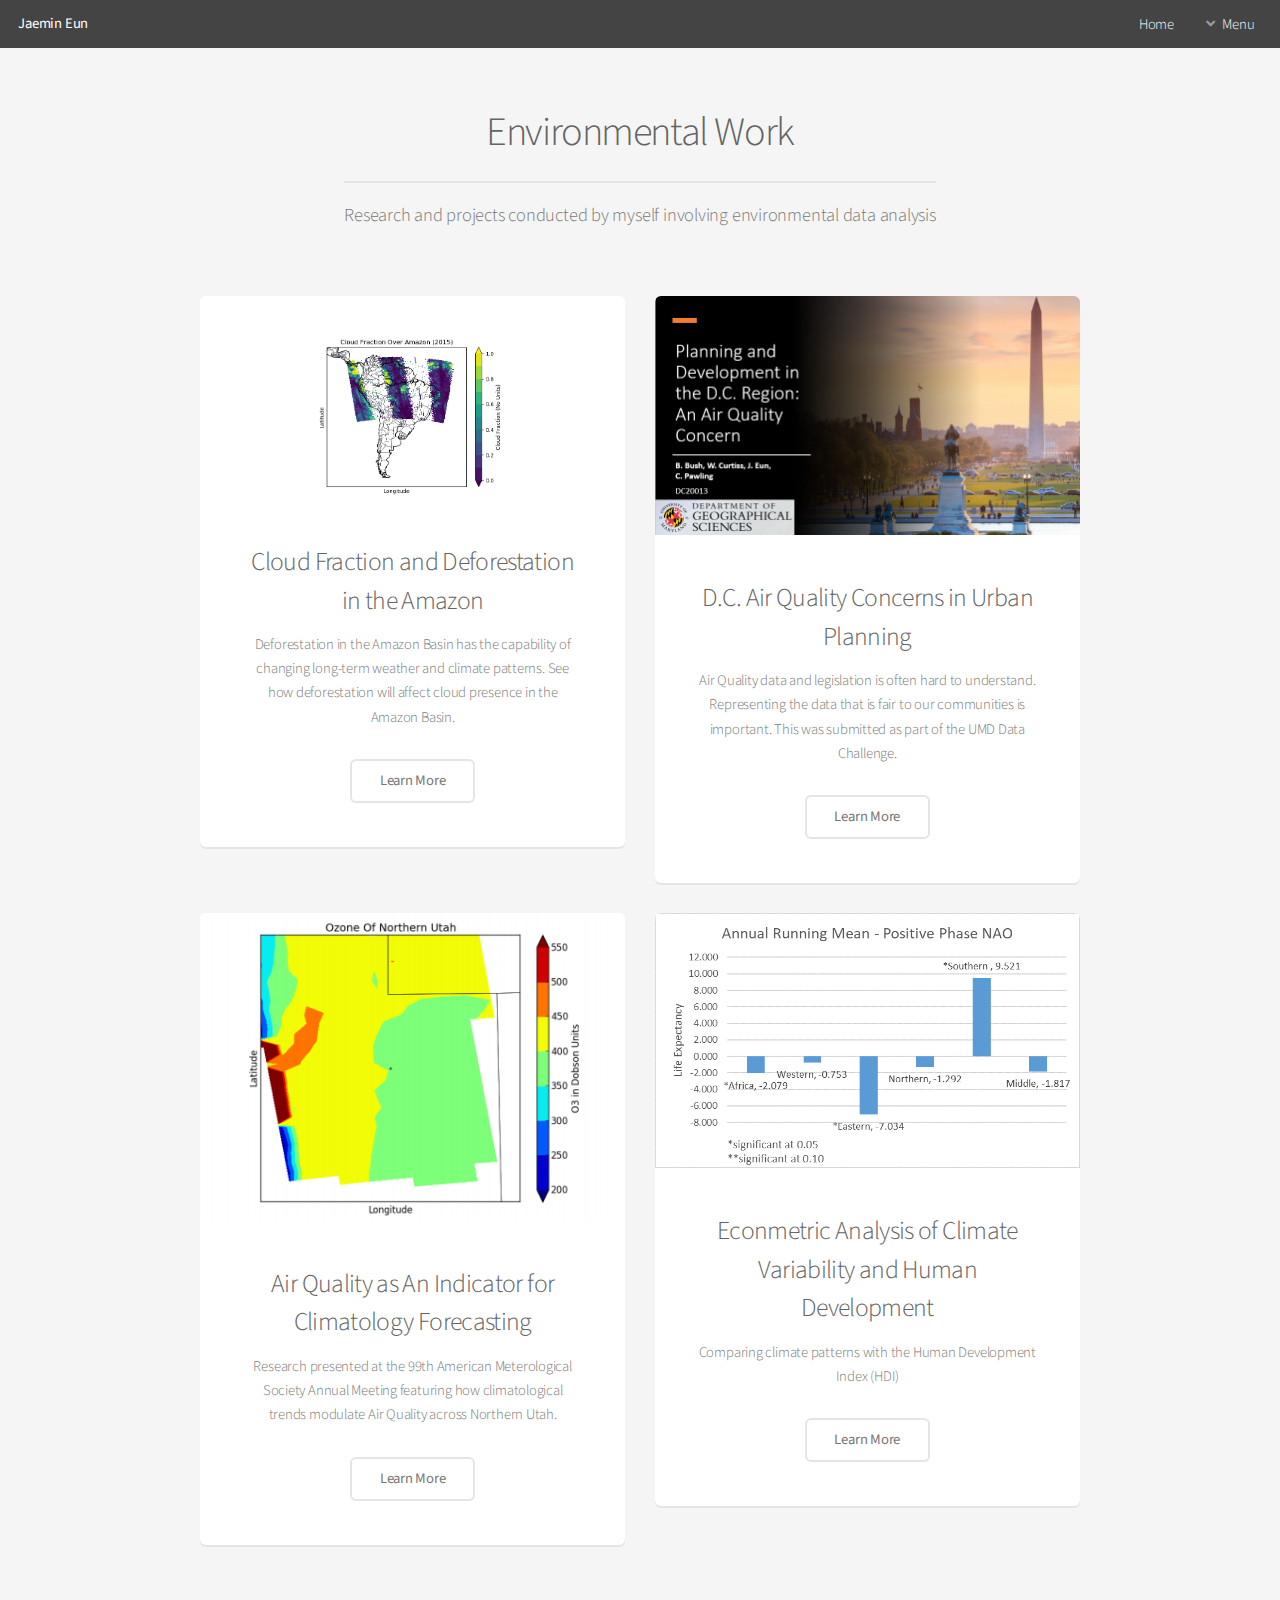
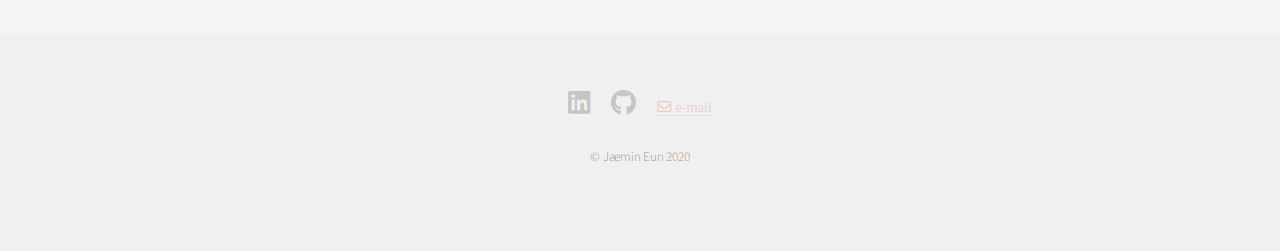
<file: environmental.html>
<!DOCTYPE HTML>
<!--
	Alpha by HTML5 UP
	html5up.net | @ajlkn
	Free for personal and commercial use under the CCA 3.0 license (html5up.net/license)
-->
<html>
	<head>
		<title>Jaemin Eun - Environmental</title>
		<meta charset="utf-8" />
		<meta name="viewport" content="width=device-width, initial-scale=1, user-scalable=no" />
		<link rel="stylesheet" href="assets/css/main.css" />
	</head>
	<body class="is-preload">
		<div id="page-wrapper">

			<!-- Header -->
				<header id="header">
					<h1><a href="index.html">Jaemin Eun</h1>
					<nav id="nav">
						<ul>
							<li><a href="index.html">Home</a></li>
							<li>
								<a href="#" class="icon solid fa-angle-down">Menu</a>
								<ul>
									<li><a href="environmental.html">Environmental Work</a></li>
									<li><a href="gis.html">GIS Work</a></li>
									<li><a href="about.html">About</a></li>
								</ul>
							</li>
						</ul>
					</nav>
				</header>

			<!-- Main -->
				<section id="main" class="container">
					<header>
						<h2>Environmental Work</h2>
						<p>Research and projects conducted by myself involving environmental data analysis</p>
                    </header>
                    
                    <div class="row">
						<div class="col-6 col-12-narrower">
							<section class="box special">
								<span class="image featured"><img src="images/CloudFracBox.PNG" alt="" /></span>
								<h3>Cloud Fraction and Deforestation in the Amazon</h3>
								<p>Deforestation in the Amazon Basin has the capability of changing long-term weather 
									and climate patterns. See how deforestation will affect cloud presence in the Amazon
									Basin.  </p>
								<ul class="actions special">
									<li><a href="cloudfrac.html" class="button alt">Learn More</a></li>
                                </ul>
                            </section>
                        </div> 
						<div class="col-6 col-12-narrower">

							<section class="box special">
								<span class="image featured"><img src="images/DC AQ Box.PNG" alt="" /></span>
								<h3>D.C. Air Quality Concerns in Urban Planning</h3>
								<p>Air Quality data and legislation is often hard to understand. 
                                    Representing the data that is fair to our communities is important. 
                                    This was submitted as part of the UMD Data Challenge.</p>
								<ul class="actions special">
									<li><a href="dcaq.html" class="button alt">Learn More</a></li>
								</ul>
							</section>

                        </div>                                                       
                      
                      
					<div class="col-6 col-12-narrower">
						<section class="box special">
							<span class="image featured"><img src="images/UTaqpost.PNG" alt="" /></span>
							<h3>Air Quality as An Indicator for Climatology Forecasting </h3>
							<p>Research presented at the 99th American Meterological Society Annual Meeting featuring
								how climatological trends modulate Air Quality across Northern Utah.
							</p>
							<ul class="actions special">
								<li><a href="AMS Phoenix (Air Quality).pdf" class="button alt">Learn More</a></li>
							</ul>
						</div>      							
                       
						<div class="col-6 col-12-narrower">
							<section class="box special">
								<span class="image featured"><img src="images/EconBox.png" alt="" /></span>
								<h3>Econmetric Analysis of Climate Variability and Human Development</h3>
								<p>Comparing climate patterns with the Human Development Index (HDI)  </p>
								<ul class="actions special">
									<li><a href="EunBizri2018.pdf" class="button alt">Learn More</a></li>
                                </ul>
							</section>






				</section>

			<!-- Footer -->
				<footer id="footer">
					<ul class="icons">
						<li><a href="https://www.linkedin.com/in/jaemineun/" class="icon brands fa-linkedin"><span class="label">LinkedIn</span></a></li>
						<li><a href="https://github.com/Argentum133" class="icon brands fa-github"><span class="label">Github</span></a></li>
						<li><a href="mailto:jeun@terpmail.umd.edu" class="far fa-envelope"><span class="label"> e-mail</span></a></li>
					</ul>
					<ul class="copyright">
						<li>&copy; Jaemin Eun 2020</li>
					</ul>
				</footer>

		</div>

		<!-- Scripts -->
			<script src="assets/js/jquery.min.js"></script>
			<script src="assets/js/jquery.dropotron.min.js"></script>
			<script src="assets/js/jquery.scrollex.min.js"></script>
			<script src="assets/js/browser.min.js"></script>
			<script src="assets/js/breakpoints.min.js"></script>
			<script src="assets/js/util.js"></script>
			<script src="assets/js/main.js"></script>

	</body>
</html>
</file>
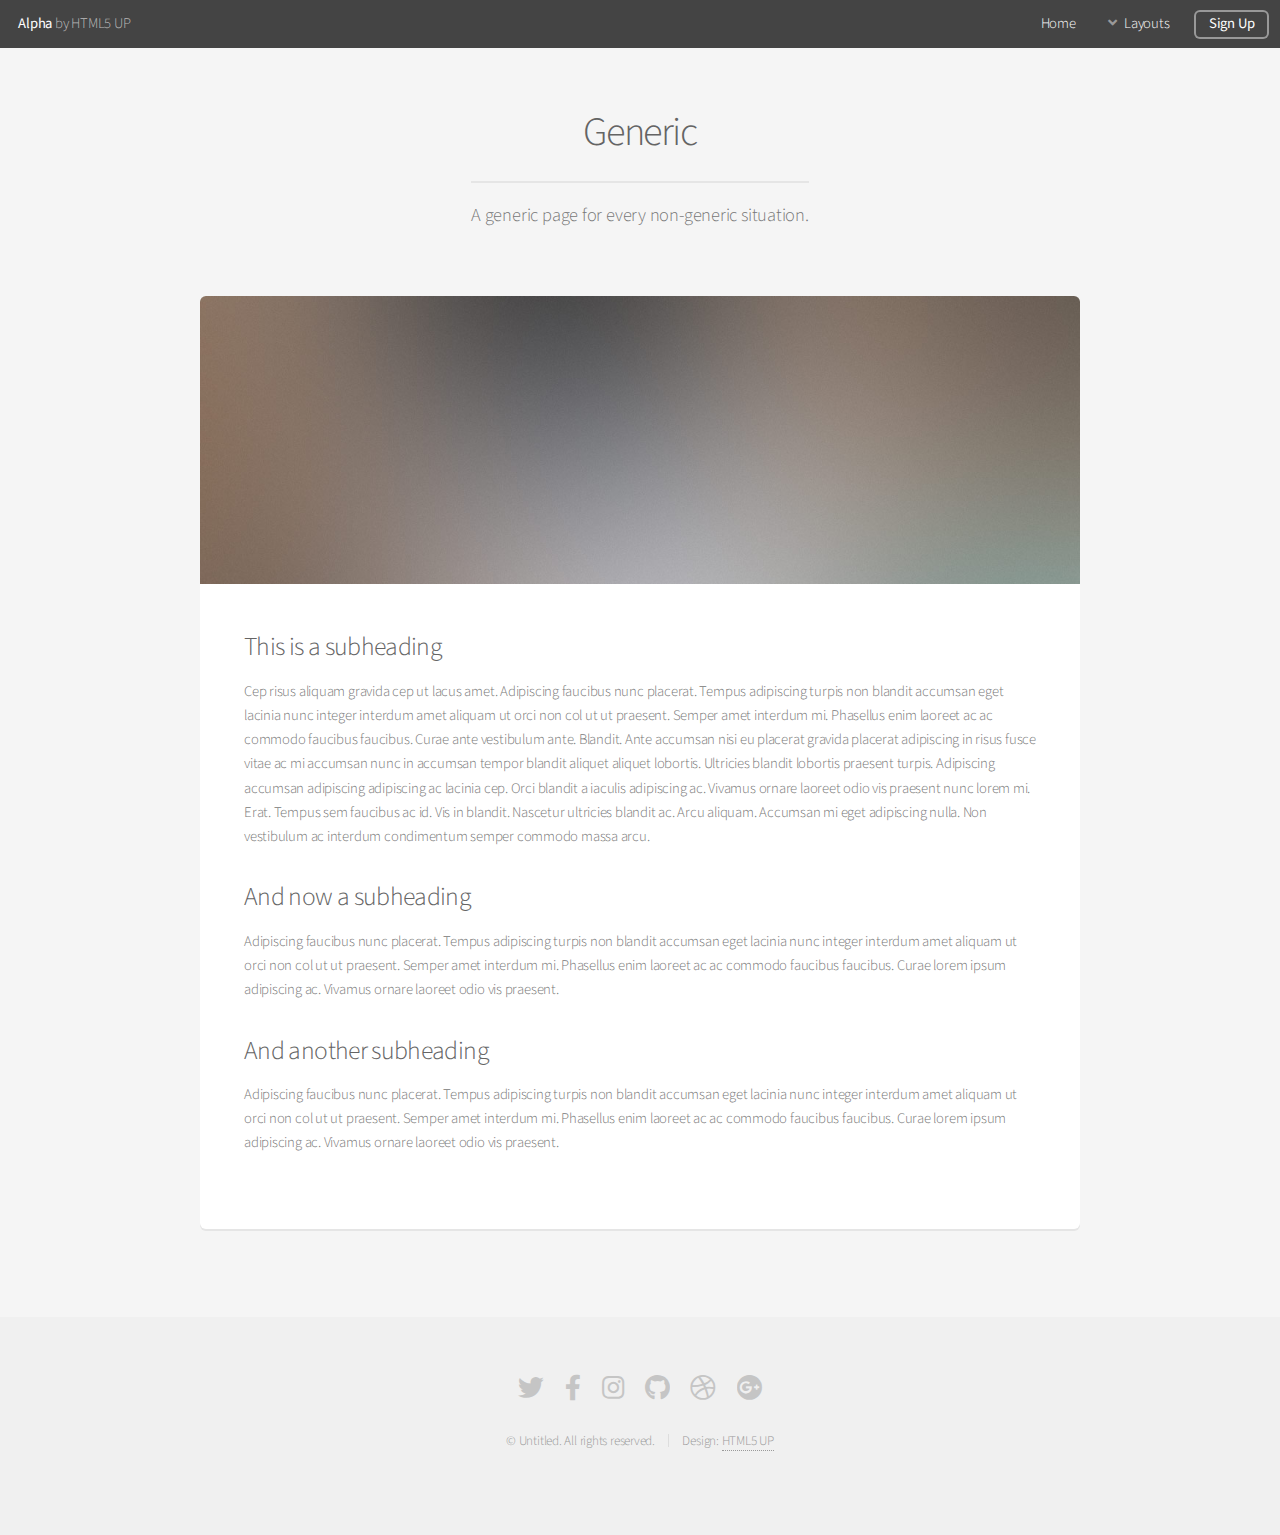
<file: generic.html>
<!DOCTYPE HTML>
<!--
	Alpha by HTML5 UP
	html5up.net | @ajlkn
	Free for personal and commercial use under the CCA 3.0 license (html5up.net/license)
-->
<html>
	<head>
		<title>Generic - Alpha by HTML5 UP</title>
		<meta charset="utf-8" />
		<meta name="viewport" content="width=device-width, initial-scale=1, user-scalable=no" />
		<link rel="stylesheet" href="assets/css/main.css" />
	</head>
	<body class="is-preload">
		<div id="page-wrapper">

			<!-- Header -->
				<header id="header">
					<h1><a href="index.html">Alpha</a> by HTML5 UP</h1>
					<nav id="nav">
						<ul>
							<li><a href="index.html">Home</a></li>
							<li>
								<a href="#" class="icon solid fa-angle-down">Layouts</a>
								<ul>
									<li><a href="generic.html">Generic</a></li>
									<li><a href="contact.html">Contact</a></li>
									<li><a href="elements.html">Elements</a></li>
									<li>
										<a href="#">Submenu</a>
										<ul>
											<li><a href="#">Option One</a></li>
											<li><a href="#">Option Two</a></li>
											<li><a href="#">Option Three</a></li>
											<li><a href="#">Option Four</a></li>
										</ul>
									</li>
								</ul>
							</li>
							<li><a href="#" class="button">Sign Up</a></li>
						</ul>
					</nav>
				</header>

			<!-- Main -->
				<section id="main" class="container">
					<header>
						<h2>Generic</h2>
						<p>A generic page for every non-generic situation.</p>
					</header>
					<div class="box">
						<span class="image featured"><img src="images/pic01.jpg" alt="" /></span>
						<h3>This is a subheading</h3>
						<p>Cep risus aliquam gravida cep ut lacus amet. Adipiscing faucibus nunc placerat. Tempus adipiscing turpis non blandit accumsan eget lacinia nunc integer interdum amet aliquam ut orci non col ut ut praesent. Semper amet interdum mi. Phasellus enim laoreet ac ac commodo faucibus faucibus. Curae ante vestibulum ante. Blandit. Ante accumsan nisi eu placerat gravida placerat adipiscing in risus fusce vitae ac mi accumsan nunc in accumsan tempor blandit aliquet aliquet lobortis. Ultricies blandit lobortis praesent turpis. Adipiscing accumsan adipiscing adipiscing ac lacinia cep. Orci blandit a iaculis adipiscing ac. Vivamus ornare laoreet odio vis praesent nunc lorem mi. Erat. Tempus sem faucibus ac id. Vis in blandit. Nascetur ultricies blandit ac. Arcu aliquam. Accumsan mi eget adipiscing nulla. Non vestibulum ac interdum condimentum semper commodo massa arcu.</p>
						<div class="row">
							<div class="row-6 row-12-mobilep">
								<h3>And now a subheading</h3>
								<p>Adipiscing faucibus nunc placerat. Tempus adipiscing turpis non blandit accumsan eget lacinia nunc integer interdum amet aliquam ut orci non col ut ut praesent. Semper amet interdum mi. Phasellus enim laoreet ac ac commodo faucibus faucibus. Curae lorem ipsum adipiscing ac. Vivamus ornare laoreet odio vis praesent.</p>
							</div>
							<div class="row-6 row-12-mobilep">
								<h3>And another subheading</h3>
								<p>Adipiscing faucibus nunc placerat. Tempus adipiscing turpis non blandit accumsan eget lacinia nunc integer interdum amet aliquam ut orci non col ut ut praesent. Semper amet interdum mi. Phasellus enim laoreet ac ac commodo faucibus faucibus. Curae lorem ipsum adipiscing ac. Vivamus ornare laoreet odio vis praesent.</p>
							</div>
						</div>
					</div>
				</section>

			<!-- Footer -->
				<footer id="footer">
					<ul class="icons">
						<li><a href="#" class="icon brands fa-twitter"><span class="label">Twitter</span></a></li>
						<li><a href="#" class="icon brands fa-facebook-f"><span class="label">Facebook</span></a></li>
						<li><a href="#" class="icon brands fa-instagram"><span class="label">Instagram</span></a></li>
						<li><a href="#" class="icon brands fa-github"><span class="label">Github</span></a></li>
						<li><a href="#" class="icon brands fa-dribbble"><span class="label">Dribbble</span></a></li>
						<li><a href="#" class="icon brands fa-google-plus"><span class="label">Google+</span></a></li>
					</ul>
					<ul class="copyright">
						<li>&copy; Untitled. All rights reserved.</li><li>Design: <a href="http://html5up.net">HTML5 UP</a></li>
					</ul>
				</footer>

		</div>

		<!-- Scripts -->
			<script src="assets/js/jquery.min.js"></script>
			<script src="assets/js/jquery.dropotron.min.js"></script>
			<script src="assets/js/jquery.scrollex.min.js"></script>
			<script src="assets/js/browser.min.js"></script>
			<script src="assets/js/breakpoints.min.js"></script>
			<script src="assets/js/util.js"></script>
			<script src="assets/js/main.js"></script>

	</body>
</html>
</file>
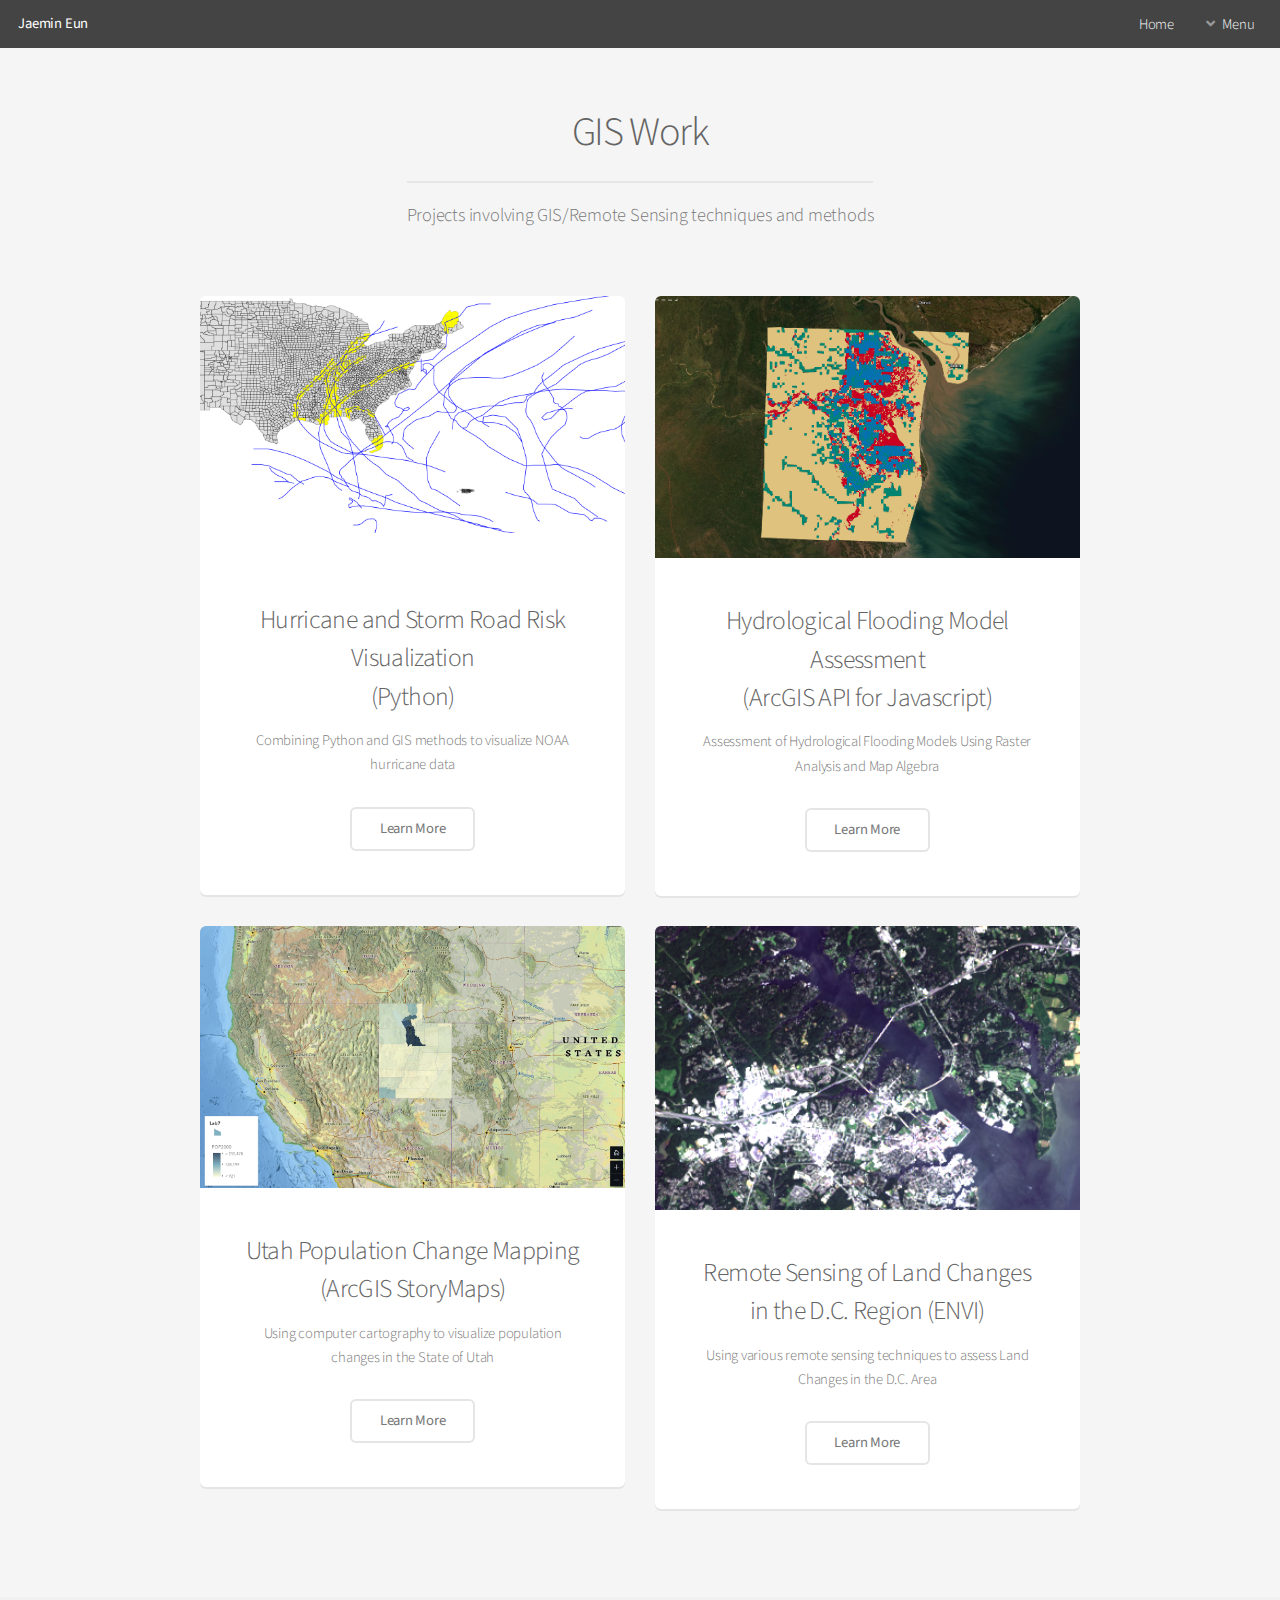
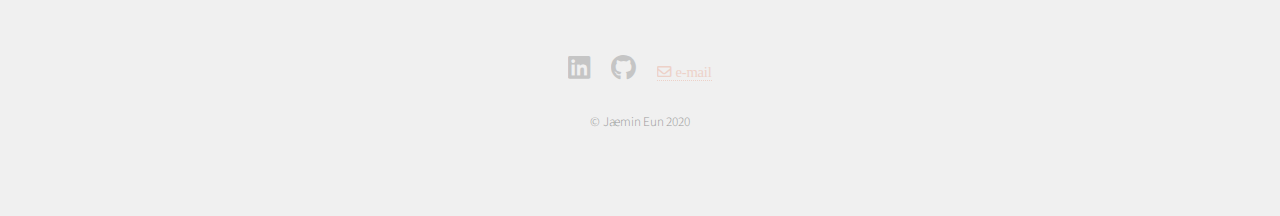
<file: gis.html>
<!DOCTYPE HTML>
<!--
	Alpha by HTML5 UP
	html5up.net | @ajlkn
	Free for personal and commercial use under the CCA 3.0 license (html5up.net/license)
-->
<html>
	<head>
		<title>Jaemin Eun - GIS</title>
		<meta charset="utf-8" />
		<meta name="viewport" content="width=device-width, initial-scale=1, user-scalable=no" />
		<link rel="stylesheet" href="assets/css/main.css" />
	</head>
	<body class="is-preload">
		<div id="page-wrapper">

			<!-- Header -->
				<header id="header">
					<h1><a href="index.html">Jaemin Eun</h1>
					<nav id="nav">
						<ul>
							<li><a href="index.html">Home</a></li>
							<li>
								<a href="#" class="icon solid fa-angle-down">Menu</a>
								<ul>
									<li><a href="environmental.html">Environmental Work</a></li>
									<li><a href="gis.html">GIS Work</a></li>
									<li><a href="about.html">About</a></li>
								</ul>
							</li>
						</ul>
					</nav>
				</header>

			<!-- Main -->
				<section id="main" class="container">
					<header>
						<h2>GIS Work</h2>
						<p>Projects involving GIS/Remote Sensing techniques and methods </p>
                    </header>
                    
                    <div class="row">
						
						<div class="col-6 col-12-narrower">
							<section class="box special">
								<span class="image featured"><img src="images/HurricaneBox.png" alt="" /></span>
								<br>
								<h3>Hurricane and Storm Road Risk Visualization <br>(Python)</h3>
								<p>Combining Python and GIS methods to visualize NOAA hurricane data  </p>
								<ul class="actions special">
									<li><a href="HurricaneVersusRoads.html" class="button alt">Learn More</a></li>
                                </ul>
							</section>
							
						</div>


						<div class="col-6 col-12-narrower">

							<section class="box special">
								<span class="image featured"><img src="images/SAR.PNG" alt="" /></span>
								<h3>Hydrological Flooding Model Assessment <br>(ArcGIS API for Javascript)</h3>
								<p>Assessment of Hydrological Flooding Models Using Raster Analysis
                                    and Map Algebra
                                </p>
								<ul class="actions special">
									<li><a href="https://uofmd.maps.arcgis.com/apps/View/index.html?appid=00ed5d955eb44991b4157d7fae682cc1" class="button alt">Learn More</a></li>
								</ul>
							</section>

                        </div>                            
						<div class="col-6 col-12-narrower">
							<section class="box special">
								<span class="image featured"><img src="images/Story Map Screencap.png" alt="" /></span>
								<h3>Utah Population Change Mapping (ArcGIS StoryMaps)</h3>
								<p>Using computer cartography to visualize population changes in the
									State of Utah </p>
								<ul class="actions special">
									<li><a href="https://storymaps.arcgis.com/stories/6765d85b1bba4285a50b33a52b25f708" class="button alt">Learn More</a></li>
                                </ul>
							</section>         
						</div>	     
						<div class="col-6 col-12-narrower">
							<section class="box special">
								<span class="image featured"><img src="images/ENVI.png" alt="" /></span>
								<h3>Remote Sensing of Land Changes in the D.C. Region (ENVI)</h3>
								<p>Using various remote sensing techniques to assess Land Changes in the 
									D.C. Area  </p>
								<ul class="actions special">
									<li><a href="RSDC.html" class="button alt">Learn More</a></li>
                                </ul>
                            </section>
            
                        </div>                                                        
                            
               

				</section>

			<!-- Footer -->
				<footer id="footer">
					<ul class="icons">
						<li><a href="https://www.linkedin.com/in/jaemineun/" class="icon brands fa-linkedin"><span class="label">LinkedIn</span></a></li>
						<li><a href="https://github.com/Argentum133" class="icon brands fa-github"><span class="label">Github</span></a></li>
						<li><a href="mailto:jeun@terpmail.umd.edu" class="far fa-envelope"><span class="label"> e-mail</span></a></li>
					</ul>
					<ul class="copyright">
						<li>&copy; Jaemin Eun 2020</li>
					</ul>
				</footer>

		</div>

		<!-- Scripts -->
			<script src="assets/js/jquery.min.js"></script>
			<script src="assets/js/jquery.dropotron.min.js"></script>
			<script src="assets/js/jquery.scrollex.min.js"></script>
			<script src="assets/js/browser.min.js"></script>
			<script src="assets/js/breakpoints.min.js"></script>
			<script src="assets/js/util.js"></script>
			<script src="assets/js/main.js"></script>

	</body>
</html>
</file>
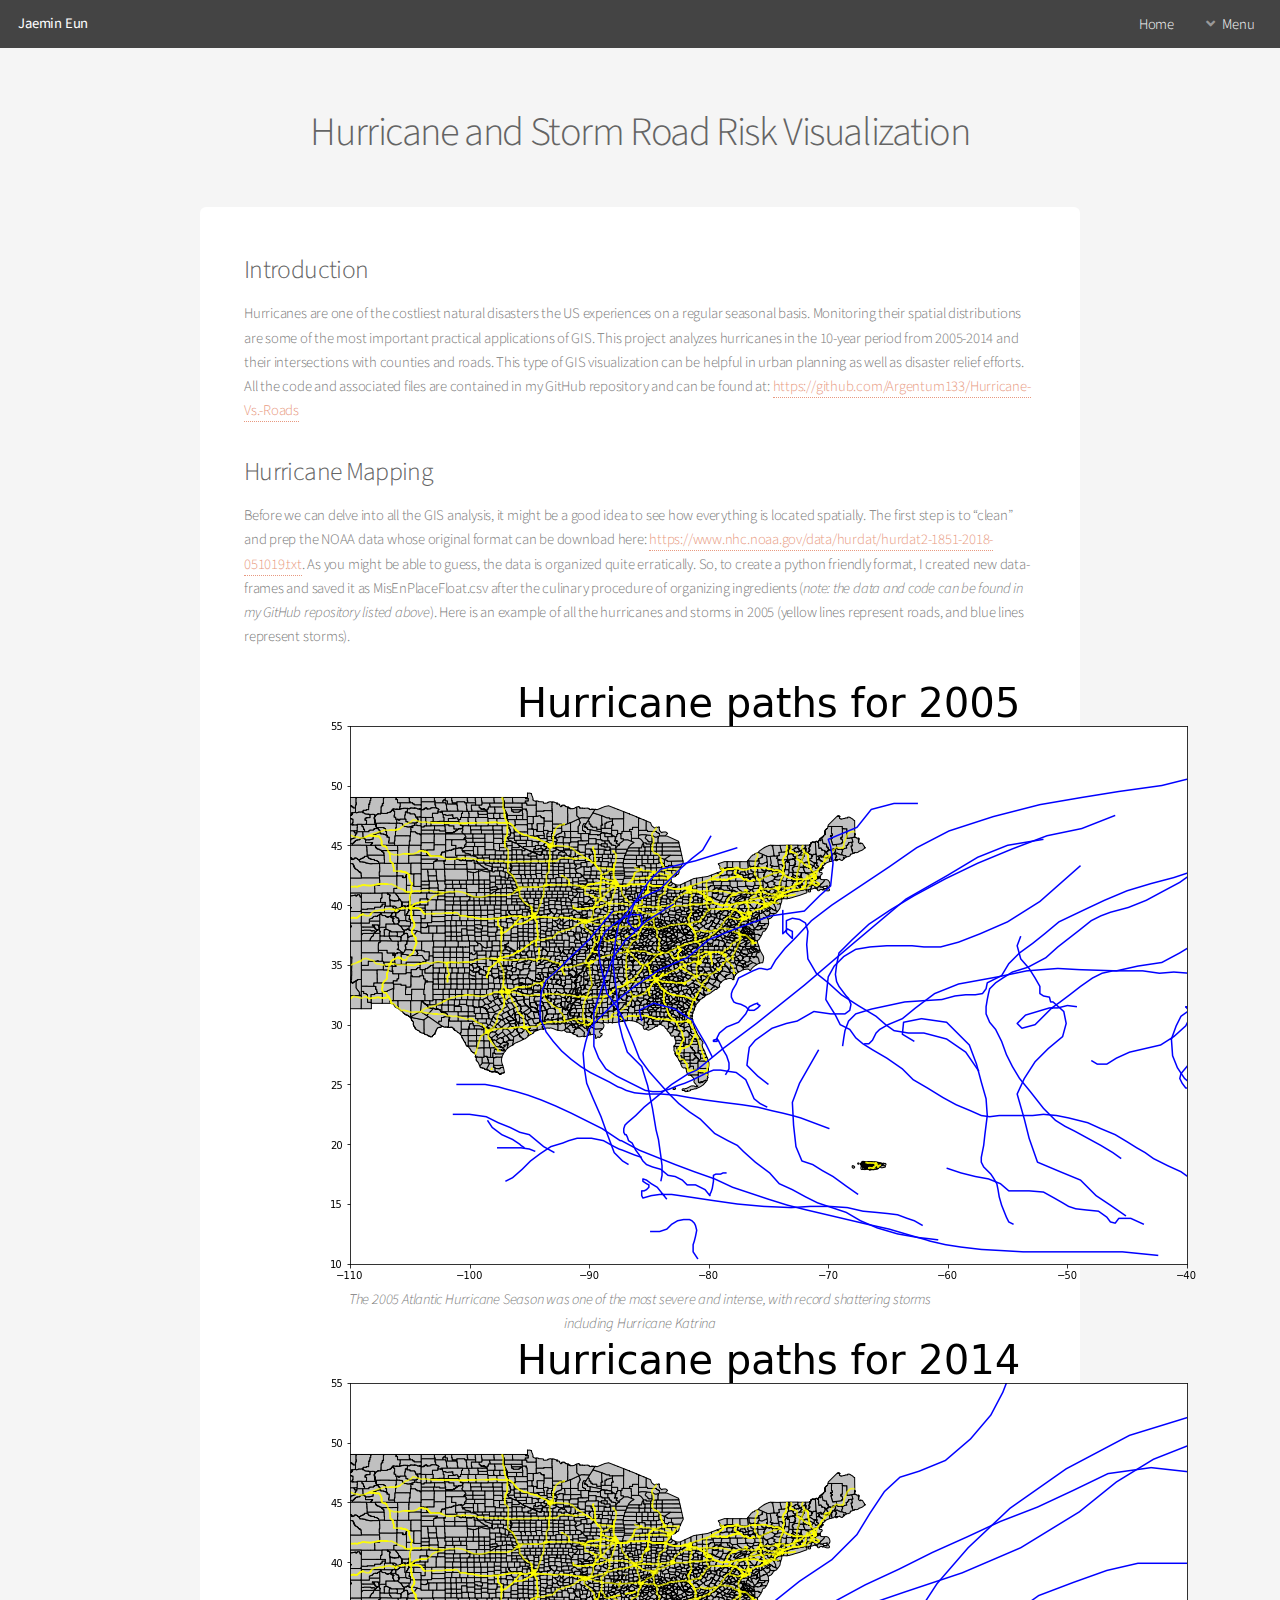
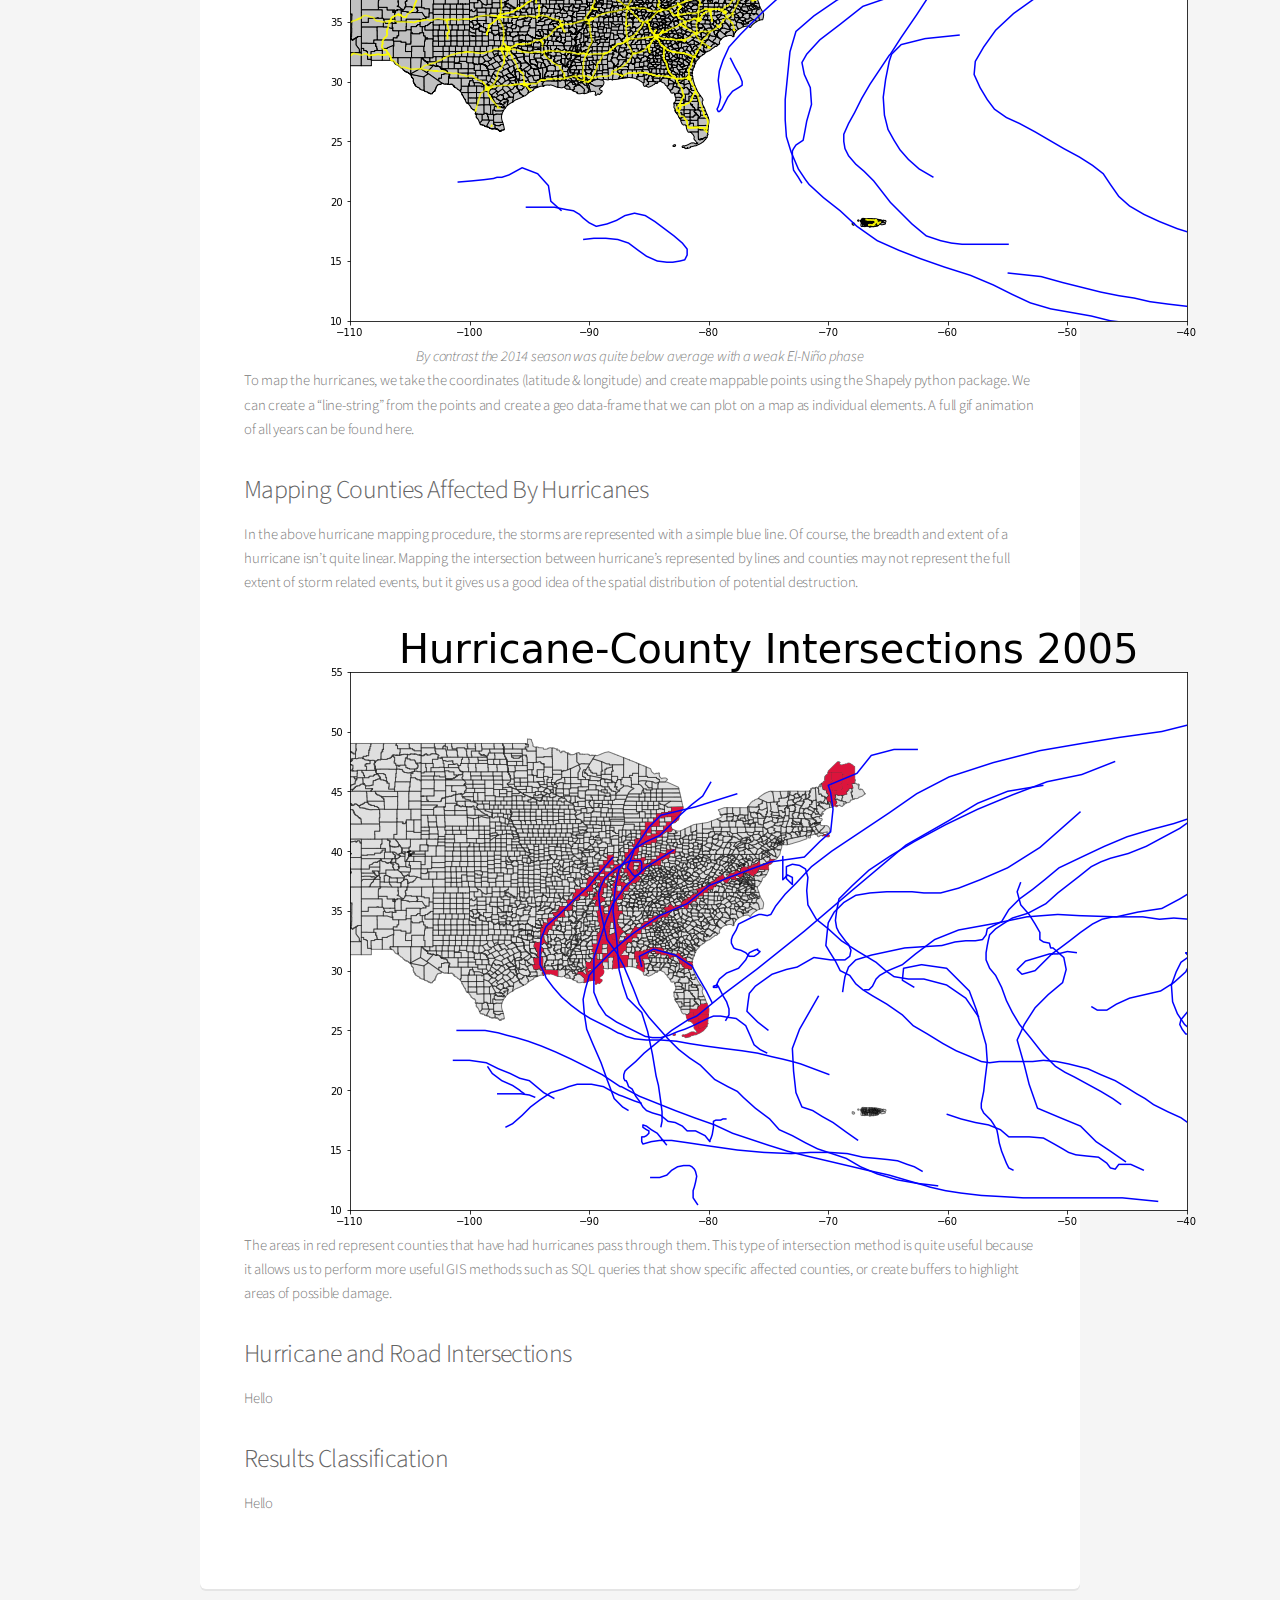
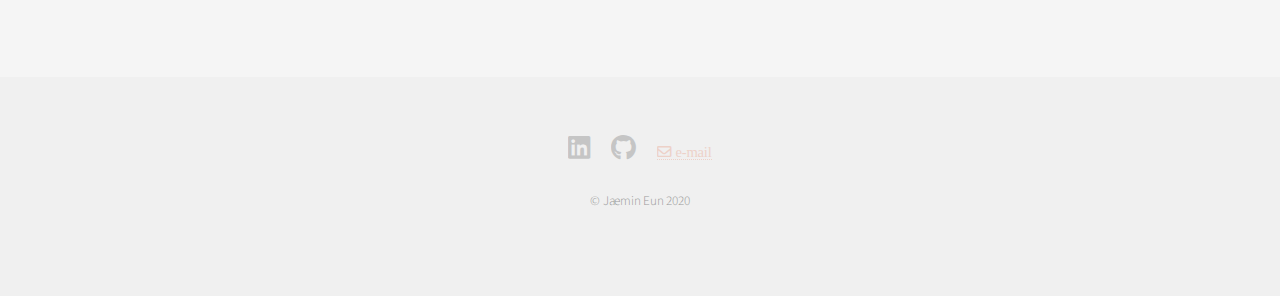
<file: HurricaneVersusRoads.html>
<!DOCTYPE HTML>
<!--
	Alpha by HTML5 UP
	html5up.net | @ajlkn
	Free for personal and commercial use under the CCA 3.0 license (html5up.net/license)
-->
<html>
	<head>
		<title>Jaemin Eun - Hurricane GIS</title>
		<meta charset="utf-8" />
		<meta name="viewport" content="width=device-width, initial-scale=1, user-scalable=no" />
		<link rel="stylesheet" href="assets/css/main.css" />
	</head>
	<body class="is-preload">
		<div id="page-wrapper">

			<!-- Header -->
				<header id="header">
					<h1><a href="index.html">Jaemin Eun</h1>
					<nav id="nav">
						<ul>
							<li><a href="index.html">Home</a></li>
							<li>
								<a href="#" class="icon solid fa-angle-down">Menu</a>
								<ul>
									<li><a href="environmental.html">Environmental Work</a></li>
									<li><a href="gis.html">GIS Work</a></li>
									<li><a href="about.html">About</a></li>
								</ul>
							</li>
						</ul>
					</nav>
				</header>

			<!-- Main -->
				<section id="main" class="container">
					<header>
						<h2>Hurricane and Storm Road Risk Visualization</h2>
					</header>                    

					<div class="box">
						<h3>Introduction</h3>
						<p>Hurricanes are one of the costliest natural disasters the US experiences on a 
							regular seasonal basis. Monitoring their spatial distributions are some of the 
							most important practical applications of GIS. This project analyzes hurricanes 
							in the 10-year period from 2005-2014 and their intersections with counties and roads. 
							This type of GIS visualization can be helpful in urban planning as well as disaster 
							relief efforts. All the code and associated files are contained in my GitHub repository 
							and can be found at:
                             <a href= "https://github.com/Argentum133/Hurricane-Vs.-Roads">https://github.com/Argentum133/Hurricane-Vs.-Roads</a> </p>
                        <h3>Hurricane Mapping</h3>
                        <p>
							Before we can delve into all the GIS analysis, it might be a good idea to see how everything 
							is located spatially. The first step is to “clean” and prep the NOAA data whose original format 
							can be download here: 
							<a href= "https://www.nhc.noaa.gov/data/hurdat/hurdat2-1851-2018-051019.txt">https://www.nhc.noaa.gov/data/hurdat/hurdat2-1851-2018-051019.txt</a>.
							As you might be able to guess, the data is organized quite erratically. So, to create a python 
							friendly format, I created new data-frames and saved it as MisEnPlaceFloat.csv after the culinary 
							procedure of organizing ingredients (<i>note: the data and code can be found in my GitHub repository listed 
							above</i>). Here is an example of all the hurricanes and storms in 2005 (yellow lines represent roads, and 
							blue lines represent storms).
						</p>
						<span class="image fitsmall"><img src="images/HurMap2005.png" alt="Hurricane Mapping 2005"/>
							<figcaption><center><i>The 2005 Atlantic Hurricane Season was one of the most severe and 
								intense, with record shattering storms including Hurricane Katrina</i></center>
							</figcaption>
						</span>
						<span class="image fitsmall"><img src="images/HurMap2014.png" alt="Hurricane Mapping 2014"/>
							<figcaption>
								<center>
									<i>By contrast the 2014 season was quite below average with a weak El-Niño phase</i>
								</center>
							</figcaption>
						</span>

						<p>
							To map the hurricanes, we take the coordinates (latitude & longitude) and create mappable points using the 
							Shapely python package. We can create a “line-string” from the points and create a geo data-frame that we can 
							plot on a map as individual elements. A full gif animation of all years can be found here.
						</p>

                        <h3>Mapping Counties Affected By Hurricanes</h3>
                        <p>
							In the above hurricane mapping procedure, the storms are represented with a simple blue line. Of course, the 
							breadth and extent of a hurricane isn’t quite linear. Mapping the intersection between hurricane’s represented 
							by lines and counties may not represent the full extent of storm related events, but it gives us a good idea of 
							the spatial distribution of potential destruction. 
                        </p>
						<span class="image fitsmall"><img src="images/HurCount2005.png" alt="Hurricane County Intersection 2005"/></span>
						<p>
							The areas in red represent counties that have had hurricanes pass through them. This type of intersection method 
							is quite useful because it allows us to perform more useful GIS methods such as SQL queries that show specific 
							affected counties, or create buffers to highlight areas of possible damage. 
						</p>
                        <h3>Hurricane and Road Intersections</h3>
                        <p>
                            Hello
                        </p>

                        <h3>Results Classification</h3>
                        <p>
                            Hello
                        </p>

						<div class="row">
						</div>
                    </div>               
                    


				</section>


			<!-- Footer -->
				<footer id="footer">
					<ul class="icons">
						<li><a href="https://www.linkedin.com/in/jaemineun/" class="icon brands fa-linkedin"><span class="label">LinkedIn</span></a></li>
						<li><a href="https://github.com/Argentum133" class="icon brands fa-github"><span class="label">Github</span></a></li>
						<li><a href="mailto:jeun@terpmail.umd.edu" class="far fa-envelope"><span class="label"> e-mail</span></a></li>
					</ul>
					<ul class="copyright">
						<li>&copy; Jaemin Eun 2020</li>
					</ul>
				</footer>

		</div>

		<!-- Scripts -->
			<script src="assets/js/jquery.min.js"></script>
			<script src="assets/js/jquery.dropotron.min.js"></script>
			<script src="assets/js/jquery.scrollex.min.js"></script>
			<script src="assets/js/browser.min.js"></script>
			<script src="assets/js/breakpoints.min.js"></script>
			<script src="assets/js/util.js"></script>
			<script src="assets/js/main.js"></script>

	</body>
</html>
</file>
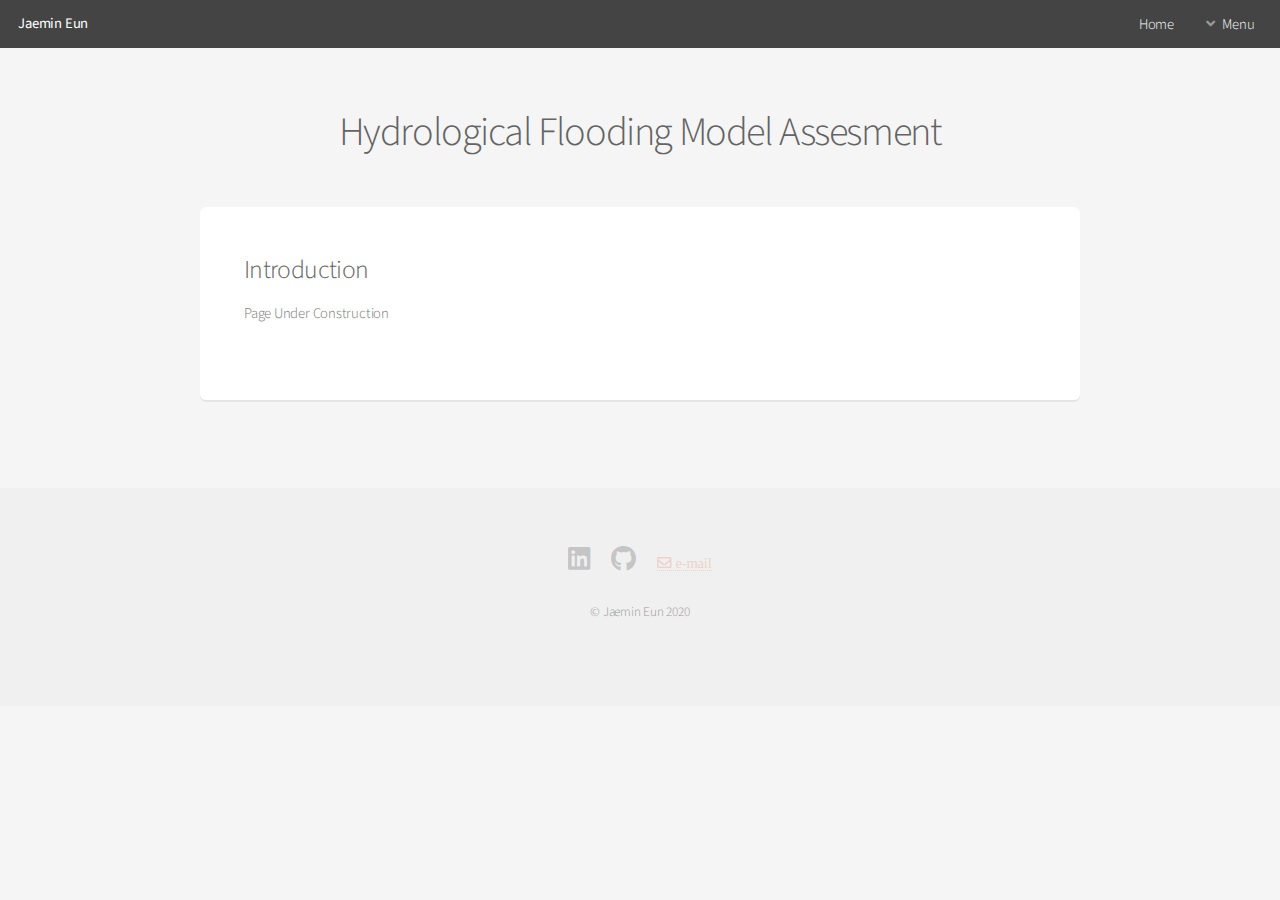
<file: hydro.html>
<!DOCTYPE HTML>
<!--
	Alpha by HTML5 UP
	html5up.net | @ajlkn
	Free for personal and commercial use under the CCA 3.0 license (html5up.net/license)
-->
<html>
	<head>
		<title>GIS - Hydro Assessment</title>
		<meta charset="utf-8" />
		<meta name="viewport" content="width=device-width, initial-scale=1, user-scalable=no" />
		<link rel="stylesheet" href="assets/css/main.css" />
	</head>
	<body class="is-preload">
		<div id="page-wrapper">

			<!-- Header -->
				<header id="header">
					<h1><a href="index.html">Jaemin Eun</h1>
					<nav id="nav">
						<ul>
							<li><a href="index.html">Home</a></li>
							<li>
								<a href="#" class="icon solid fa-angle-down">Menu</a>
								<ul>
									<li><a href="environmental.html">Environmental Work</a></li>
									<li><a href="gis.html">GIS Work</a></li>
									<li><a href="about.html">About</a></li>
								</ul>
							</li>
						</ul>
					</nav>
				</header>

			<!-- Main -->
				<section id="main" class="container">
					<header>
						<h2>Hydrological Flooding Model Assesment</h2>
                    </header> 
                                       
					<div class="box">
                        <h3>Introduction</h3>
                        
                        <p> 
                            Page Under Construction
                        </p>




						<div class="row">
						</div>
                    </div>               
                    


				</section>


			<!-- Footer -->
				<footer id="footer">
					<ul class="icons">
						<li><a href="https://www.linkedin.com/in/jaemineun/" class="icon brands fa-linkedin"><span class="label">LinkedIn</span></a></li>
						<li><a href="https://github.com/Argentum133" class="icon brands fa-github"><span class="label">Github</span></a></li>
						<li><a href="mailto:jeun@terpmail.umd.edu" class="far fa-envelope"><span class="label"> e-mail</span></a></li>
					</ul>
					<ul class="copyright">
						<li>&copy; Jaemin Eun 2020</li>
					</ul>
				</footer>

		</div>

		<!-- Scripts -->
			<script src="assets/js/jquery.min.js"></script>
			<script src="assets/js/jquery.dropotron.min.js"></script>
			<script src="assets/js/jquery.scrollex.min.js"></script>
			<script src="assets/js/browser.min.js"></script>
			<script src="assets/js/breakpoints.min.js"></script>
			<script src="assets/js/util.js"></script>
			<script src="assets/js/main.js"></script>

	</body>
</html>
</file>
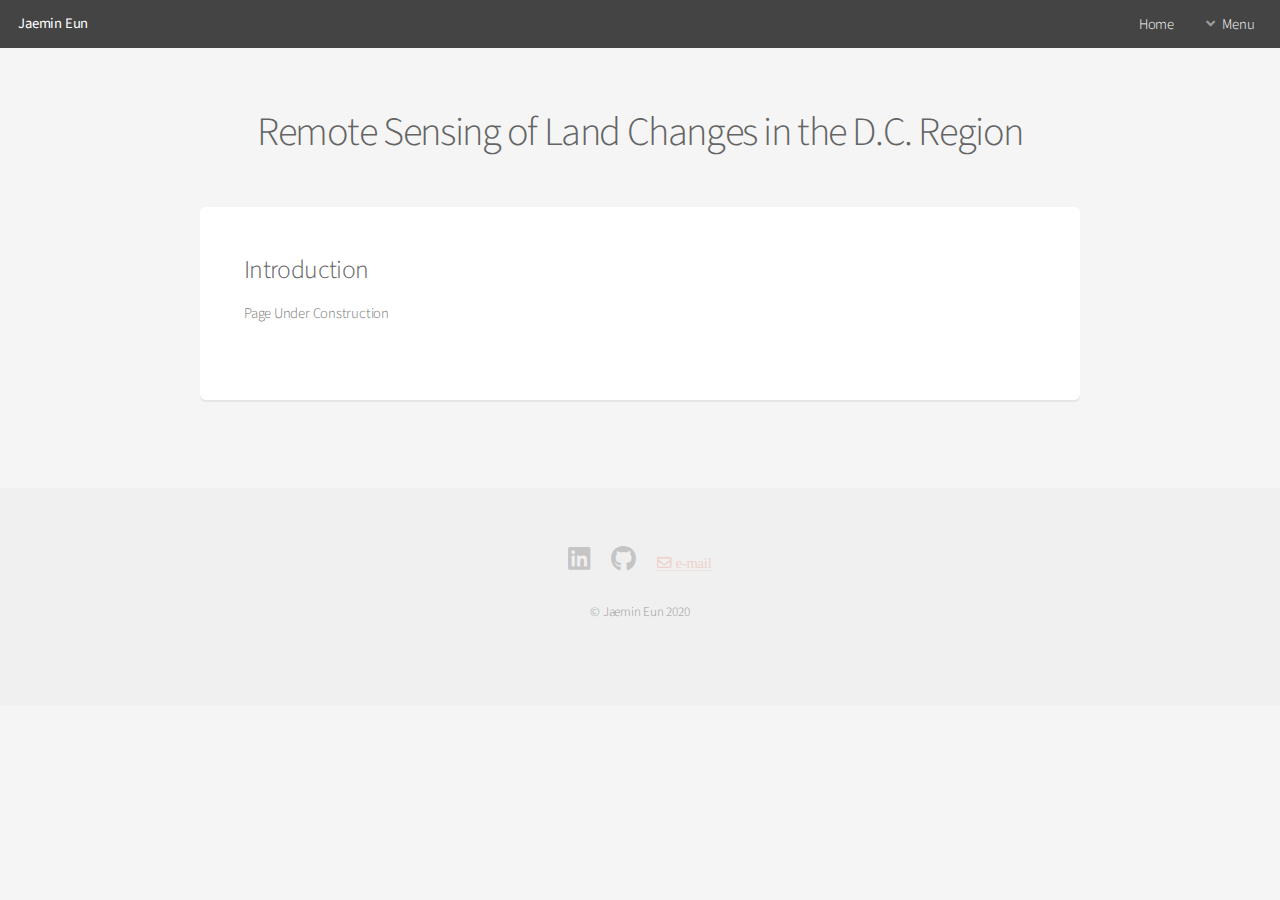
<file: RSDC.html>
<!DOCTYPE HTML>
<!--
	Alpha by HTML5 UP
	html5up.net | @ajlkn
	Free for personal and commercial use under the CCA 3.0 license (html5up.net/license)
-->
<html>
	<head>
		<title>GIS - DC Remote Sensing </title>
		<meta charset="utf-8" />
		<meta name="viewport" content="width=device-width, initial-scale=1, user-scalable=no" />
		<link rel="stylesheet" href="assets/css/main.css" />
	</head>
	<body class="is-preload">
		<div id="page-wrapper">

			<!-- Header -->
				<header id="header">
					<h1><a href="index.html">Jaemin Eun</h1>
					<nav id="nav">
						<ul>
							<li><a href="index.html">Home</a></li>
							<li>
								<a href="#" class="icon solid fa-angle-down">Menu</a>
								<ul>
									<li><a href="environmental.html">Environmental Work</a></li>
									<li><a href="gis.html">GIS Work</a></li>
									<li><a href="about.html">About</a></li>
								</ul>
							</li>
						</ul>
					</nav>
				</header>

			<!-- Main -->
				<section id="main" class="container">
					<header>
						<h2>Remote Sensing of Land Changes in the D.C. Region</h2>
                    </header> 
                                       
					<div class="box">
                        <h3>Introduction</h3>
                        
                        <p> 
                            Page Under Construction
                        </p>

						<div class="row">
						</div>
                    </div>               
                    


				</section>


			<!-- Footer -->
				<footer id="footer">
					<ul class="icons">
						<li><a href="https://www.linkedin.com/in/jaemineun/" class="icon brands fa-linkedin"><span class="label">LinkedIn</span></a></li>
						<li><a href="https://github.com/Argentum133" class="icon brands fa-github"><span class="label">Github</span></a></li>
						<li><a href="mailto:jeun@terpmail.umd.edu" class="far fa-envelope"><span class="label"> e-mail</span></a></li>
					</ul>
					<ul class="copyright">
						<li>&copy; Jaemin Eun 2020</li>
					</ul>
				</footer>

		</div>

		<!-- Scripts -->
			<script src="assets/js/jquery.min.js"></script>
			<script src="assets/js/jquery.dropotron.min.js"></script>
			<script src="assets/js/jquery.scrollex.min.js"></script>
			<script src="assets/js/browser.min.js"></script>
			<script src="assets/js/breakpoints.min.js"></script>
			<script src="assets/js/util.js"></script>
			<script src="assets/js/main.js"></script>

	</body>
</html>
</file>
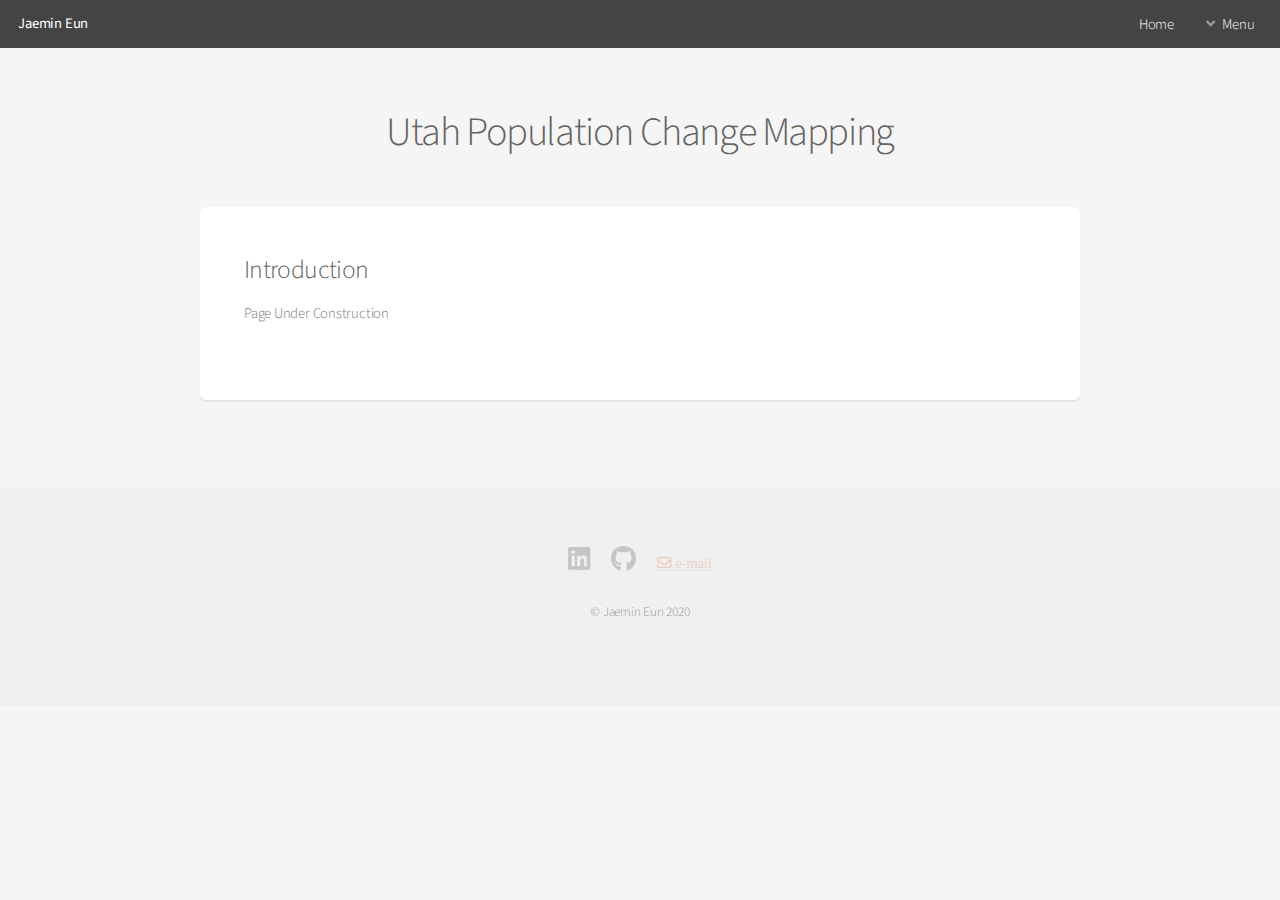
<file: UTPopChange.html>
<!DOCTYPE HTML>
<!--
	Alpha by HTML5 UP
	html5up.net | @ajlkn
	Free for personal and commercial use under the CCA 3.0 license (html5up.net/license)
-->
<html>
	<head>
		<title>GIS - UT Population Change</title>
		<meta charset="utf-8" />
		<meta name="viewport" content="width=device-width, initial-scale=1, user-scalable=no" />
		<link rel="stylesheet" href="assets/css/main.css" />
	</head>
	<body class="is-preload">
		<div id="page-wrapper">

			<!-- Header -->
				<header id="header">
					<h1><a href="index.html">Jaemin Eun</h1>
					<nav id="nav">
						<ul>
							<li><a href="index.html">Home</a></li>
							<li>
								<a href="#" class="icon solid fa-angle-down">Menu</a>
								<ul>
									<li><a href="environmental.html">Environmental Work</a></li>
									<li><a href="gis.html">GIS Work</a></li>
									<li><a href="about.html">About</a></li>
								</ul>
							</li>
						</ul>
					</nav>
				</header>

			<!-- Main -->
				<section id="main" class="container">
					<header>
						<h2>Utah Population Change Mapping</h2>
                    </header> 
                                       
					<div class="box">
                        <h3>Introduction</h3>
                        
                        <p> 
                            Page Under Construction
                        </p>




						<div class="row">
						</div>
                    </div>               
                    


				</section>


			<!-- Footer -->
				<footer id="footer">
					<ul class="icons">
						<li><a href="https://www.linkedin.com/in/jaemineun/" class="icon brands fa-linkedin"><span class="label">LinkedIn</span></a></li>
						<li><a href="https://github.com/Argentum133" class="icon brands fa-github"><span class="label">Github</span></a></li>
						<li><a href="mailto:jeun@terpmail.umd.edu" class="far fa-envelope"><span class="label"> e-mail</span></a></li>
					</ul>
					<ul class="copyright">
						<li>&copy; Jaemin Eun 2020</li>
					</ul>
				</footer>

		</div>

		<!-- Scripts -->
			<script src="assets/js/jquery.min.js"></script>
			<script src="assets/js/jquery.dropotron.min.js"></script>
			<script src="assets/js/jquery.scrollex.min.js"></script>
			<script src="assets/js/browser.min.js"></script>
			<script src="assets/js/breakpoints.min.js"></script>
			<script src="assets/js/util.js"></script>
			<script src="assets/js/main.js"></script>

	</body>
</html>
</file>
<file: assets/css/main.css>
@import url("fontawesome-all.min.css");
@import url("https://fonts.googleapis.com/css?family=Source+Sans+Pro:300,400,300italic,400italic");

/*
	Alpha by HTML5 UP
	html5up.net | @ajlkn
	Free for personal and commercial use under the CCA 3.0 license (html5up.net/license)
*/

/* Reset */

/* Based on meyerweb.com/eric/tools/css/reset (v2.0 | 20110126 | License: public domain) */

	html, body, div, span, applet, object,
	iframe, h1, h2, h3, h4, h5, h6, p, blockquote,
	pre, a, abbr, acronym, address, big, cite,
	code, del, dfn, em, img, ins, kbd, q, s, samp,
	small, strike, strong, sub, sup, tt, var, b,
	u, i, center, dl, dt, dd, ol, ul, li, fieldset,
	form, label, legend, table, caption, tbody,
	tfoot, thead, tr, th, td, article, aside,
	canvas, details, embed, figure, figcaption,
	footer, header, hgroup, menu, nav, output, ruby,
	section, summary, time, mark, audio, video {
		margin: 0;
		padding: 0;
		border: 0;
		font-size: 100%;
		font: inherit;
		vertical-align: baseline;
	}

	article, aside, details, figcaption, figure,
	footer, header, hgroup, menu, nav, section {
		display: block;
	}

	body {
		line-height: 1;
	}

	ol, ul {
		list-style: none;
	}

	blockquote, q {
		quotes: none;
	}

		blockquote:before, blockquote:after, q:before, q:after {
			content: '';
			content: none;
		}

	table {
		border-collapse: collapse;
		border-spacing: 0;
	}

	body {
		-webkit-text-size-adjust: none;
	}

	mark {
		background-color: transparent;
		color: inherit;
	}

	input::-moz-focus-inner {
		border: 0;
		padding: 0;
	}

	input, select, textarea {
		-moz-appearance: none;
		-webkit-appearance: none;
		-ms-appearance: none;
		appearance: none;
	}

/* Basic */

	@-ms-viewport {
		width: device-width;
	}

	body {
		-ms-overflow-style: scrollbar;
	}

	@media screen and (max-width: 480px) {

		html, body {
			min-width: 320px;
		}

	}

	html {
		box-sizing: border-box;
	}

	*, *:before, *:after {
		box-sizing: inherit;
	}

	body {
		background: #f5f5f5;
	}

	body, input, select, textarea {
		color: #777;
		font-family: "Source Sans Pro", sans-serif;
		font-size: 16pt;
		font-weight: 300;
		line-height: 1.65em;
		letter-spacing: -0.015em;
	}

	a {
		-moz-transition: color 0.2s ease-in-out, border-bottom-color 0.2s ease-in-out;
		-webkit-transition: color 0.2s ease-in-out, border-bottom-color 0.2s ease-in-out;
		-ms-transition: color 0.2s ease-in-out, border-bottom-color 0.2s ease-in-out;
		transition: color 0.2s ease-in-out, border-bottom-color 0.2s ease-in-out;
		border-bottom: dotted 1px;
		color: #e89980;
		text-decoration: none;
	}

		a:hover {
			border-bottom-color: transparent;
		}

	strong, b {
		color: #646464;
		font-weight: 400;
	}

	em, i {
		font-style: italic;
	}

	p {
		margin: 0 0 2em 0;
	}

	h1, h2, h3, h4, h5, h6 {
		color: #646464;
		font-weight: 300;
		line-height: 1em;
		margin: 0 0 0.5em 0;
	}

		h1 a, h2 a, h3 a, h4 a, h5 a, h6 a {
			color: inherit;
			text-decoration: none;
		}

	h2 {
		font-size: 2.25em;
		line-height: 1.5em;
		letter-spacing: -0.035em;
	}

	h3 {
		font-size: 1.75em;
		line-height: 1.5em;
		letter-spacing: -0.025em;
	}

	h4 {
		font-size: 1.1em;
		line-height: 1.5em;
		letter-spacing: 0;
	}

	h5 {
		font-size: 0.9em;
		line-height: 1.5em;
		letter-spacing: 0;
	}

	h6 {
		font-size: 0.7em;
		line-height: 1.5em;
		letter-spacing: 0;
	}

	sub {
		font-size: 0.8em;
		position: relative;
		top: 0.5em;
	}

	sup {
		font-size: 0.8em;
		position: relative;
		top: -0.5em;
	}

	hr {
		border: 0;
		border-bottom: solid 2px #e5e5e5;
		margin: 2em 0;
	}

		hr.major {
			margin: 3em 0;
		}

	blockquote {
		border-left: solid 4px #e5e5e5;
		font-style: italic;
		margin: 0 0 2em 0;
		padding: 0.5em 0 0.5em 2em;
	}

	pre {
		-webkit-overflow-scrolling: touch;
		background: #f8f8f8;
		border-radius: 6px;
		border: solid 1px #e5e5e5;
		font-family: monospace;
		font-size: 0.9em;
		line-height: 1.75em;
		margin: 0 0 2em 0;
		overflow-x: auto;
		padding: 1em 1.5em;
	}

	code {
		background: #f8f8f8;
		border-radius: 6px;
		border: solid 1px #e5e5e5;
		font-family: monospace;
		font-size: 0.9em;
		margin: 0 0.25em;
		padding: 0.25em 0.65em;
	}

	.align-left {
		text-align: left;
	}

	.align-center {
		text-align: center;
	}

	.align-right {
		text-align: right;
	}

/* Row */

	.row {
		display: flex;
		flex-wrap: wrap;
		box-sizing: border-box;
		align-items: stretch;
	}

		.row > * {
			box-sizing: border-box;
		}

		.row.gtr-uniform > * > :last-child {
			margin-bottom: 0;
		}

		.row.aln-left {
			justify-content: flex-start;
		}

		.row.aln-center {
			justify-content: center;
		}

		.row.aln-right {
			justify-content: flex-end;
		}

		.row.aln-top {
			align-items: flex-start;
		}

		.row.aln-middle {
			align-items: center;
		}

		.row.aln-bottom {
			align-items: flex-end;
		}

		.row > .imp {
			order: -1;
		}

		.row > .col-1 {
			width: 8.33333%;
		}

		.row > .off-1 {
			margin-left: 8.33333%;
		}

		.row > .col-2 {
			width: 16.66667%;
		}

		.row > .off-2 {
			margin-left: 16.66667%;
		}

		.row > .col-3 {
			width: 25%;
		}

		.row > .off-3 {
			margin-left: 25%;
		}

		.row > .col-4 {
			width: 33.33333%;
		}

		.row > .off-4 {
			margin-left: 33.33333%;
		}

		.row > .col-5 {
			width: 41.66667%;
		}

		.row > .off-5 {
			margin-left: 41.66667%;
		}

		.row > .col-6 {
			width: 50%;
		}

		.row > .off-6 {
			margin-left: 50%;
		}

		.row > .col-7 {
			width: 58.33333%;
		}

		.row > .off-7 {
			margin-left: 58.33333%;
		}

		.row > .col-8 {
			width: 66.66667%;
		}

		.row > .off-8 {
			margin-left: 66.66667%;
		}

		.row > .col-9 {
			width: 75%;
		}

		.row > .off-9 {
			margin-left: 75%;
		}

		.row > .col-10 {
			width: 83.33333%;
		}

		.row > .off-10 {
			margin-left: 83.33333%;
		}

		.row > .col-11 {
			width: 91.66667%;
		}

		.row > .off-11 {
			margin-left: 91.66667%;
		}

		.row > .col-12 {
			width: 100%;
		}

		.row > .off-12 {
			margin-left: 100%;
		}

		.row.gtr-0 {
			margin-top: 0;
			margin-left: 0em;
		}

			.row.gtr-0 > * {
				padding: 0 0 0 0em;
			}

			.row.gtr-0.gtr-uniform {
				margin-top: 0em;
			}

				.row.gtr-0.gtr-uniform > * {
					padding-top: 0em;
				}

		.row.gtr-25 {
			margin-top: 0;
			margin-left: -0.5em;
		}

			.row.gtr-25 > * {
				padding: 0 0 0 0.5em;
			}

			.row.gtr-25.gtr-uniform {
				margin-top: -0.5em;
			}

				.row.gtr-25.gtr-uniform > * {
					padding-top: 0.5em;
				}

		.row.gtr-50 {
			margin-top: 0;
			margin-left: -1em;
		}

			.row.gtr-50 > * {
				padding: 0 0 0 1em;
			}

			.row.gtr-50.gtr-uniform {
				margin-top: -1em;
			}

				.row.gtr-50.gtr-uniform > * {
					padding-top: 1em;
				}

		.row {
			margin-top: 0;
			margin-left: -2em;
		}

			.row > * {
				padding: 0 0 0 2em;
			}

			.row.gtr-uniform {
				margin-top: -2em;
			}

				.row.gtr-uniform > * {
					padding-top: 2em;
				}

		.row.gtr-150 {
			margin-top: 0;
			margin-left: -3em;
		}

			.row.gtr-150 > * {
				padding: 0 0 0 3em;
			}

			.row.gtr-150.gtr-uniform {
				margin-top: -3em;
			}

				.row.gtr-150.gtr-uniform > * {
					padding-top: 3em;
				}

		.row.gtr-200 {
			margin-top: 0;
			margin-left: -4em;
		}

			.row.gtr-200 > * {
				padding: 0 0 0 4em;
			}

			.row.gtr-200.gtr-uniform {
				margin-top: -4em;
			}

				.row.gtr-200.gtr-uniform > * {
					padding-top: 4em;
				}

		@media screen and (max-width: 1680px) {

			.row {
				display: flex;
				flex-wrap: wrap;
				box-sizing: border-box;
				align-items: stretch;
			}

				.row > * {
					box-sizing: border-box;
				}

				.row.gtr-uniform > * > :last-child {
					margin-bottom: 0;
				}

				.row.aln-left {
					justify-content: flex-start;
				}

				.row.aln-center {
					justify-content: center;
				}

				.row.aln-right {
					justify-content: flex-end;
				}

				.row.aln-top {
					align-items: flex-start;
				}

				.row.aln-middle {
					align-items: center;
				}

				.row.aln-bottom {
					align-items: flex-end;
				}

				.row > .imp-wide {
					order: -1;
				}

				.row > .col-1-wide {
					width: 8.33333%;
				}

				.row > .off-1-wide {
					margin-left: 8.33333%;
				}

				.row > .col-2-wide {
					width: 16.66667%;
				}

				.row > .off-2-wide {
					margin-left: 16.66667%;
				}

				.row > .col-3-wide {
					width: 25%;
				}

				.row > .off-3-wide {
					margin-left: 25%;
				}

				.row > .col-4-wide {
					width: 33.33333%;
				}

				.row > .off-4-wide {
					margin-left: 33.33333%;
				}

				.row > .col-5-wide {
					width: 41.66667%;
				}

				.row > .off-5-wide {
					margin-left: 41.66667%;
				}

				.row > .col-6-wide {
					width: 50%;
				}

				.row > .off-6-wide {
					margin-left: 50%;
				}

				.row > .col-7-wide {
					width: 58.33333%;
				}

				.row > .off-7-wide {
					margin-left: 58.33333%;
				}

				.row > .col-8-wide {
					width: 66.66667%;
				}

				.row > .off-8-wide {
					margin-left: 66.66667%;
				}

				.row > .col-9-wide {
					width: 75%;
				}

				.row > .off-9-wide {
					margin-left: 75%;
				}

				.row > .col-10-wide {
					width: 83.33333%;
				}

				.row > .off-10-wide {
					margin-left: 83.33333%;
				}

				.row > .col-11-wide {
					width: 91.66667%;
				}

				.row > .off-11-wide {
					margin-left: 91.66667%;
				}

				.row > .col-12-wide {
					width: 100%;
				}

				.row > .off-12-wide {
					margin-left: 100%;
				}

				.row.gtr-0 {
					margin-top: 0;
					margin-left: 0em;
				}

					.row.gtr-0 > * {
						padding: 0 0 0 0em;
					}

					.row.gtr-0.gtr-uniform {
						margin-top: 0em;
					}

						.row.gtr-0.gtr-uniform > * {
							padding-top: 0em;
						}

				.row.gtr-25 {
					margin-top: 0;
					margin-left: -0.5em;
				}

					.row.gtr-25 > * {
						padding: 0 0 0 0.5em;
					}

					.row.gtr-25.gtr-uniform {
						margin-top: -0.5em;
					}

						.row.gtr-25.gtr-uniform > * {
							padding-top: 0.5em;
						}

				.row.gtr-50 {
					margin-top: 0;
					margin-left: -1em;
				}

					.row.gtr-50 > * {
						padding: 0 0 0 1em;
					}

					.row.gtr-50.gtr-uniform {
						margin-top: -1em;
					}

						.row.gtr-50.gtr-uniform > * {
							padding-top: 1em;
						}

				.row {
					margin-top: 0;
					margin-left: -2em;
				}

					.row > * {
						padding: 0 0 0 2em;
					}

					.row.gtr-uniform {
						margin-top: -2em;
					}

						.row.gtr-uniform > * {
							padding-top: 2em;
						}

				.row.gtr-150 {
					margin-top: 0;
					margin-left: -3em;
				}

					.row.gtr-150 > * {
						padding: 0 0 0 3em;
					}

					.row.gtr-150.gtr-uniform {
						margin-top: -3em;
					}

						.row.gtr-150.gtr-uniform > * {
							padding-top: 3em;
						}

				.row.gtr-200 {
					margin-top: 0;
					margin-left: -4em;
				}

					.row.gtr-200 > * {
						padding: 0 0 0 4em;
					}

					.row.gtr-200.gtr-uniform {
						margin-top: -4em;
					}

						.row.gtr-200.gtr-uniform > * {
							padding-top: 4em;
						}

		}

		@media screen and (max-width: 1280px) {

			.row {
				display: flex;
				flex-wrap: wrap;
				box-sizing: border-box;
				align-items: stretch;
			}

				.row > * {
					box-sizing: border-box;
				}

				.row.gtr-uniform > * > :last-child {
					margin-bottom: 0;
				}

				.row.aln-left {
					justify-content: flex-start;
				}

				.row.aln-center {
					justify-content: center;
				}

				.row.aln-right {
					justify-content: flex-end;
				}

				.row.aln-top {
					align-items: flex-start;
				}

				.row.aln-middle {
					align-items: center;
				}

				.row.aln-bottom {
					align-items: flex-end;
				}

				.row > .imp-normal {
					order: -1;
				}

				.row > .col-1-normal {
					width: 8.33333%;
				}

				.row > .off-1-normal {
					margin-left: 8.33333%;
				}

				.row > .col-2-normal {
					width: 16.66667%;
				}

				.row > .off-2-normal {
					margin-left: 16.66667%;
				}

				.row > .col-3-normal {
					width: 25%;
				}

				.row > .off-3-normal {
					margin-left: 25%;
				}

				.row > .col-4-normal {
					width: 33.33333%;
				}

				.row > .off-4-normal {
					margin-left: 33.33333%;
				}

				.row > .col-5-normal {
					width: 41.66667%;
				}

				.row > .off-5-normal {
					margin-left: 41.66667%;
				}

				.row > .col-6-normal {
					width: 50%;
				}

				.row > .off-6-normal {
					margin-left: 50%;
				}

				.row > .col-7-normal {
					width: 58.33333%;
				}

				.row > .off-7-normal {
					margin-left: 58.33333%;
				}

				.row > .col-8-normal {
					width: 66.66667%;
				}

				.row > .off-8-normal {
					margin-left: 66.66667%;
				}

				.row > .col-9-normal {
					width: 75%;
				}

				.row > .off-9-normal {
					margin-left: 75%;
				}

				.row > .col-10-normal {
					width: 83.33333%;
				}

				.row > .off-10-normal {
					margin-left: 83.33333%;
				}

				.row > .col-11-normal {
					width: 91.66667%;
				}

				.row > .off-11-normal {
					margin-left: 91.66667%;
				}

				.row > .col-12-normal {
					width: 100%;
				}

				.row > .off-12-normal {
					margin-left: 100%;
				}

				.row.gtr-0 {
					margin-top: 0;
					margin-left: 0em;
				}

					.row.gtr-0 > * {
						padding: 0 0 0 0em;
					}

					.row.gtr-0.gtr-uniform {
						margin-top: 0em;
					}

						.row.gtr-0.gtr-uniform > * {
							padding-top: 0em;
						}

				.row.gtr-25 {
					margin-top: 0;
					margin-left: -0.5em;
				}

					.row.gtr-25 > * {
						padding: 0 0 0 0.5em;
					}

					.row.gtr-25.gtr-uniform {
						margin-top: -0.5em;
					}

						.row.gtr-25.gtr-uniform > * {
							padding-top: 0.5em;
						}

				.row.gtr-50 {
					margin-top: 0;
					margin-left: -1em;
				}

					.row.gtr-50 > * {
						padding: 0 0 0 1em;
					}

					.row.gtr-50.gtr-uniform {
						margin-top: -1em;
					}

						.row.gtr-50.gtr-uniform > * {
							padding-top: 1em;
						}

				.row {
					margin-top: 0;
					margin-left: -2em;
				}

					.row > * {
						padding: 0 0 0 2em;
					}

					.row.gtr-uniform {
						margin-top: -2em;
					}

						.row.gtr-uniform > * {
							padding-top: 2em;
						}

				.row.gtr-150 {
					margin-top: 0;
					margin-left: -3em;
				}

					.row.gtr-150 > * {
						padding: 0 0 0 3em;
					}

					.row.gtr-150.gtr-uniform {
						margin-top: -3em;
					}

						.row.gtr-150.gtr-uniform > * {
							padding-top: 3em;
						}

				.row.gtr-200 {
					margin-top: 0;
					margin-left: -4em;
				}

					.row.gtr-200 > * {
						padding: 0 0 0 4em;
					}

					.row.gtr-200.gtr-uniform {
						margin-top: -4em;
					}

						.row.gtr-200.gtr-uniform > * {
							padding-top: 4em;
						}

		}

		@media screen and (max-width: 980px) {

			.row {
				display: flex;
				flex-wrap: wrap;
				box-sizing: border-box;
				align-items: stretch;
			}

				.row > * {
					box-sizing: border-box;
				}

				.row.gtr-uniform > * > :last-child {
					margin-bottom: 0;
				}

				.row.aln-left {
					justify-content: flex-start;
				}

				.row.aln-center {
					justify-content: center;
				}

				.row.aln-right {
					justify-content: flex-end;
				}

				.row.aln-top {
					align-items: flex-start;
				}

				.row.aln-middle {
					align-items: center;
				}

				.row.aln-bottom {
					align-items: flex-end;
				}

				.row > .imp-narrow {
					order: -1;
				}

				.row > .col-1-narrow {
					width: 8.33333%;
				}

				.row > .off-1-narrow {
					margin-left: 8.33333%;
				}

				.row > .col-2-narrow {
					width: 16.66667%;
				}

				.row > .off-2-narrow {
					margin-left: 16.66667%;
				}

				.row > .col-3-narrow {
					width: 25%;
				}

				.row > .off-3-narrow {
					margin-left: 25%;
				}

				.row > .col-4-narrow {
					width: 33.33333%;
				}

				.row > .off-4-narrow {
					margin-left: 33.33333%;
				}

				.row > .col-5-narrow {
					width: 41.66667%;
				}

				.row > .off-5-narrow {
					margin-left: 41.66667%;
				}

				.row > .col-6-narrow {
					width: 50%;
				}

				.row > .off-6-narrow {
					margin-left: 50%;
				}

				.row > .col-7-narrow {
					width: 58.33333%;
				}

				.row > .off-7-narrow {
					margin-left: 58.33333%;
				}

				.row > .col-8-narrow {
					width: 66.66667%;
				}

				.row > .off-8-narrow {
					margin-left: 66.66667%;
				}

				.row > .col-9-narrow {
					width: 75%;
				}

				.row > .off-9-narrow {
					margin-left: 75%;
				}

				.row > .col-10-narrow {
					width: 83.33333%;
				}

				.row > .off-10-narrow {
					margin-left: 83.33333%;
				}

				.row > .col-11-narrow {
					width: 91.66667%;
				}

				.row > .off-11-narrow {
					margin-left: 91.66667%;
				}

				.row > .col-12-narrow {
					width: 100%;
				}

				.row > .off-12-narrow {
					margin-left: 100%;
				}

				.row.gtr-0 {
					margin-top: 0;
					margin-left: 0em;
				}

					.row.gtr-0 > * {
						padding: 0 0 0 0em;
					}

					.row.gtr-0.gtr-uniform {
						margin-top: 0em;
					}

						.row.gtr-0.gtr-uniform > * {
							padding-top: 0em;
						}

				.row.gtr-25 {
					margin-top: 0;
					margin-left: -0.5em;
				}

					.row.gtr-25 > * {
						padding: 0 0 0 0.5em;
					}

					.row.gtr-25.gtr-uniform {
						margin-top: -0.5em;
					}

						.row.gtr-25.gtr-uniform > * {
							padding-top: 0.5em;
						}

				.row.gtr-50 {
					margin-top: 0;
					margin-left: -1em;
				}

					.row.gtr-50 > * {
						padding: 0 0 0 1em;
					}

					.row.gtr-50.gtr-uniform {
						margin-top: -1em;
					}

						.row.gtr-50.gtr-uniform > * {
							padding-top: 1em;
						}

				.row {
					margin-top: 0;
					margin-left: -2em;
				}

					.row > * {
						padding: 0 0 0 2em;
					}

					.row.gtr-uniform {
						margin-top: -2em;
					}

						.row.gtr-uniform > * {
							padding-top: 2em;
						}

				.row.gtr-150 {
					margin-top: 0;
					margin-left: -3em;
				}

					.row.gtr-150 > * {
						padding: 0 0 0 3em;
					}

					.row.gtr-150.gtr-uniform {
						margin-top: -3em;
					}

						.row.gtr-150.gtr-uniform > * {
							padding-top: 3em;
						}

				.row.gtr-200 {
					margin-top: 0;
					margin-left: -4em;
				}

					.row.gtr-200 > * {
						padding: 0 0 0 4em;
					}

					.row.gtr-200.gtr-uniform {
						margin-top: -4em;
					}

						.row.gtr-200.gtr-uniform > * {
							padding-top: 4em;
						}

		}

		@media screen and (max-width: 840px) {

			.row {
				display: flex;
				flex-wrap: wrap;
				box-sizing: border-box;
				align-items: stretch;
			}

				.row > * {
					box-sizing: border-box;
				}

				.row.gtr-uniform > * > :last-child {
					margin-bottom: 0;
				}

				.row.aln-left {
					justify-content: flex-start;
				}

				.row.aln-center {
					justify-content: center;
				}

				.row.aln-right {
					justify-content: flex-end;
				}

				.row.aln-top {
					align-items: flex-start;
				}

				.row.aln-middle {
					align-items: center;
				}

				.row.aln-bottom {
					align-items: flex-end;
				}

				.row > .imp-narrower {
					order: -1;
				}

				.row > .col-1-narrower {
					width: 8.33333%;
				}

				.row > .off-1-narrower {
					margin-left: 8.33333%;
				}

				.row > .col-2-narrower {
					width: 16.66667%;
				}

				.row > .off-2-narrower {
					margin-left: 16.66667%;
				}

				.row > .col-3-narrower {
					width: 25%;
				}

				.row > .off-3-narrower {
					margin-left: 25%;
				}

				.row > .col-4-narrower {
					width: 33.33333%;
				}

				.row > .off-4-narrower {
					margin-left: 33.33333%;
				}

				.row > .col-5-narrower {
					width: 41.66667%;
				}

				.row > .off-5-narrower {
					margin-left: 41.66667%;
				}

				.row > .col-6-narrower {
					width: 50%;
				}

				.row > .off-6-narrower {
					margin-left: 50%;
				}

				.row > .col-7-narrower {
					width: 58.33333%;
				}

				.row > .off-7-narrower {
					margin-left: 58.33333%;
				}

				.row > .col-8-narrower {
					width: 66.66667%;
				}

				.row > .off-8-narrower {
					margin-left: 66.66667%;
				}

				.row > .col-9-narrower {
					width: 75%;
				}

				.row > .off-9-narrower {
					margin-left: 75%;
				}

				.row > .col-10-narrower {
					width: 83.33333%;
				}

				.row > .off-10-narrower {
					margin-left: 83.33333%;
				}

				.row > .col-11-narrower {
					width: 91.66667%;
				}

				.row > .off-11-narrower {
					margin-left: 91.66667%;
				}

				.row > .col-12-narrower {
					width: 100%;
				}

				.row > .off-12-narrower {
					margin-left: 100%;
				}

				.row.gtr-0 {
					margin-top: 0;
					margin-left: 0em;
				}

					.row.gtr-0 > * {
						padding: 0 0 0 0em;
					}

					.row.gtr-0.gtr-uniform {
						margin-top: 0em;
					}

						.row.gtr-0.gtr-uniform > * {
							padding-top: 0em;
						}

				.row.gtr-25 {
					margin-top: 0;
					margin-left: -0.5em;
				}

					.row.gtr-25 > * {
						padding: 0 0 0 0.5em;
					}

					.row.gtr-25.gtr-uniform {
						margin-top: -0.5em;
					}

						.row.gtr-25.gtr-uniform > * {
							padding-top: 0.5em;
						}

				.row.gtr-50 {
					margin-top: 0;
					margin-left: -1em;
				}

					.row.gtr-50 > * {
						padding: 0 0 0 1em;
					}

					.row.gtr-50.gtr-uniform {
						margin-top: -1em;
					}

						.row.gtr-50.gtr-uniform > * {
							padding-top: 1em;
						}

				.row {
					margin-top: 0;
					margin-left: -2em;
				}

					.row > * {
						padding: 0 0 0 2em;
					}

					.row.gtr-uniform {
						margin-top: -2em;
					}

						.row.gtr-uniform > * {
							padding-top: 2em;
						}

				.row.gtr-150 {
					margin-top: 0;
					margin-left: -3em;
				}

					.row.gtr-150 > * {
						padding: 0 0 0 3em;
					}

					.row.gtr-150.gtr-uniform {
						margin-top: -3em;
					}

						.row.gtr-150.gtr-uniform > * {
							padding-top: 3em;
						}

				.row.gtr-200 {
					margin-top: 0;
					margin-left: -4em;
				}

					.row.gtr-200 > * {
						padding: 0 0 0 4em;
					}

					.row.gtr-200.gtr-uniform {
						margin-top: -4em;
					}

						.row.gtr-200.gtr-uniform > * {
							padding-top: 4em;
						}

		}

		@media screen and (max-width: 736px) {

			.row {
				display: flex;
				flex-wrap: wrap;
				box-sizing: border-box;
				align-items: stretch;
			}

				.row > * {
					box-sizing: border-box;
				}

				.row.gtr-uniform > * > :last-child {
					margin-bottom: 0;
				}

				.row.aln-left {
					justify-content: flex-start;
				}

				.row.aln-center {
					justify-content: center;
				}

				.row.aln-right {
					justify-content: flex-end;
				}

				.row.aln-top {
					align-items: flex-start;
				}

				.row.aln-middle {
					align-items: center;
				}

				.row.aln-bottom {
					align-items: flex-end;
				}

				.row > .imp-mobile {
					order: -1;
				}

				.row > .col-1-mobile {
					width: 8.33333%;
				}

				.row > .off-1-mobile {
					margin-left: 8.33333%;
				}

				.row > .col-2-mobile {
					width: 16.66667%;
				}

				.row > .off-2-mobile {
					margin-left: 16.66667%;
				}

				.row > .col-3-mobile {
					width: 25%;
				}

				.row > .off-3-mobile {
					margin-left: 25%;
				}

				.row > .col-4-mobile {
					width: 33.33333%;
				}

				.row > .off-4-mobile {
					margin-left: 33.33333%;
				}

				.row > .col-5-mobile {
					width: 41.66667%;
				}

				.row > .off-5-mobile {
					margin-left: 41.66667%;
				}

				.row > .col-6-mobile {
					width: 50%;
				}

				.row > .off-6-mobile {
					margin-left: 50%;
				}

				.row > .col-7-mobile {
					width: 58.33333%;
				}

				.row > .off-7-mobile {
					margin-left: 58.33333%;
				}

				.row > .col-8-mobile {
					width: 66.66667%;
				}

				.row > .off-8-mobile {
					margin-left: 66.66667%;
				}

				.row > .col-9-mobile {
					width: 75%;
				}

				.row > .off-9-mobile {
					margin-left: 75%;
				}

				.row > .col-10-mobile {
					width: 83.33333%;
				}

				.row > .off-10-mobile {
					margin-left: 83.33333%;
				}

				.row > .col-11-mobile {
					width: 91.66667%;
				}

				.row > .off-11-mobile {
					margin-left: 91.66667%;
				}

				.row > .col-12-mobile {
					width: 100%;
				}

				.row > .off-12-mobile {
					margin-left: 100%;
				}

				.row.gtr-0 {
					margin-top: 0;
					margin-left: 0em;
				}

					.row.gtr-0 > * {
						padding: 0 0 0 0em;
					}

					.row.gtr-0.gtr-uniform {
						margin-top: 0em;
					}

						.row.gtr-0.gtr-uniform > * {
							padding-top: 0em;
						}

				.row.gtr-25 {
					margin-top: 0;
					margin-left: -0.5em;
				}

					.row.gtr-25 > * {
						padding: 0 0 0 0.5em;
					}

					.row.gtr-25.gtr-uniform {
						margin-top: -0.5em;
					}

						.row.gtr-25.gtr-uniform > * {
							padding-top: 0.5em;
						}

				.row.gtr-50 {
					margin-top: 0;
					margin-left: -1em;
				}

					.row.gtr-50 > * {
						padding: 0 0 0 1em;
					}

					.row.gtr-50.gtr-uniform {
						margin-top: -1em;
					}

						.row.gtr-50.gtr-uniform > * {
							padding-top: 1em;
						}

				.row {
					margin-top: 0;
					margin-left: -2em;
				}

					.row > * {
						padding: 0 0 0 2em;
					}

					.row.gtr-uniform {
						margin-top: -2em;
					}

						.row.gtr-uniform > * {
							padding-top: 2em;
						}

				.row.gtr-150 {
					margin-top: 0;
					margin-left: -3em;
				}

					.row.gtr-150 > * {
						padding: 0 0 0 3em;
					}

					.row.gtr-150.gtr-uniform {
						margin-top: -3em;
					}

						.row.gtr-150.gtr-uniform > * {
							padding-top: 3em;
						}

				.row.gtr-200 {
					margin-top: 0;
					margin-left: -4em;
				}

					.row.gtr-200 > * {
						padding: 0 0 0 4em;
					}

					.row.gtr-200.gtr-uniform {
						margin-top: -4em;
					}

						.row.gtr-200.gtr-uniform > * {
							padding-top: 4em;
						}

		}

		@media screen and (max-width: 480px) {

			.row {
				display: flex;
				flex-wrap: wrap;
				box-sizing: border-box;
				align-items: stretch;
			}

				.row > * {
					box-sizing: border-box;
				}

				.row.gtr-uniform > * > :last-child {
					margin-bottom: 0;
				}

				.row.aln-left {
					justify-content: flex-start;
				}

				.row.aln-center {
					justify-content: center;
				}

				.row.aln-right {
					justify-content: flex-end;
				}

				.row.aln-top {
					align-items: flex-start;
				}

				.row.aln-middle {
					align-items: center;
				}

				.row.aln-bottom {
					align-items: flex-end;
				}

				.row > .imp-mobilep {
					order: -1;
				}

				.row > .col-1-mobilep {
					width: 8.33333%;
				}

				.row > .off-1-mobilep {
					margin-left: 8.33333%;
				}

				.row > .col-2-mobilep {
					width: 16.66667%;
				}

				.row > .off-2-mobilep {
					margin-left: 16.66667%;
				}

				.row > .col-3-mobilep {
					width: 25%;
				}

				.row > .off-3-mobilep {
					margin-left: 25%;
				}

				.row > .col-4-mobilep {
					width: 33.33333%;
				}

				.row > .off-4-mobilep {
					margin-left: 33.33333%;
				}

				.row > .col-5-mobilep {
					width: 41.66667%;
				}

				.row > .off-5-mobilep {
					margin-left: 41.66667%;
				}

				.row > .col-6-mobilep {
					width: 50%;
				}

				.row > .off-6-mobilep {
					margin-left: 50%;
				}

				.row > .col-7-mobilep {
					width: 58.33333%;
				}

				.row > .off-7-mobilep {
					margin-left: 58.33333%;
				}

				.row > .col-8-mobilep {
					width: 66.66667%;
				}

				.row > .off-8-mobilep {
					margin-left: 66.66667%;
				}

				.row > .col-9-mobilep {
					width: 75%;
				}

				.row > .off-9-mobilep {
					margin-left: 75%;
				}

				.row > .col-10-mobilep {
					width: 83.33333%;
				}

				.row > .off-10-mobilep {
					margin-left: 83.33333%;
				}

				.row > .col-11-mobilep {
					width: 91.66667%;
				}

				.row > .off-11-mobilep {
					margin-left: 91.66667%;
				}

				.row > .col-12-mobilep {
					width: 100%;
				}

				.row > .off-12-mobilep {
					margin-left: 100%;
				}

				.row.gtr-0 {
					margin-top: 0;
					margin-left: 0em;
				}

					.row.gtr-0 > * {
						padding: 0 0 0 0em;
					}

					.row.gtr-0.gtr-uniform {
						margin-top: 0em;
					}

						.row.gtr-0.gtr-uniform > * {
							padding-top: 0em;
						}

				.row.gtr-25 {
					margin-top: 0;
					margin-left: -0.5em;
				}

					.row.gtr-25 > * {
						padding: 0 0 0 0.5em;
					}

					.row.gtr-25.gtr-uniform {
						margin-top: -0.5em;
					}

						.row.gtr-25.gtr-uniform > * {
							padding-top: 0.5em;
						}

				.row.gtr-50 {
					margin-top: 0;
					margin-left: -1em;
				}

					.row.gtr-50 > * {
						padding: 0 0 0 1em;
					}

					.row.gtr-50.gtr-uniform {
						margin-top: -1em;
					}

						.row.gtr-50.gtr-uniform > * {
							padding-top: 1em;
						}

				.row {
					margin-top: 0;
					margin-left: -2em;
				}

					.row > * {
						padding: 0 0 0 2em;
					}

					.row.gtr-uniform {
						margin-top: -2em;
					}

						.row.gtr-uniform > * {
							padding-top: 2em;
						}

				.row.gtr-150 {
					margin-top: 0;
					margin-left: -3em;
				}

					.row.gtr-150 > * {
						padding: 0 0 0 3em;
					}

					.row.gtr-150.gtr-uniform {
						margin-top: -3em;
					}

						.row.gtr-150.gtr-uniform > * {
							padding-top: 3em;
						}

				.row.gtr-200 {
					margin-top: 0;
					margin-left: -4em;
				}

					.row.gtr-200 > * {
						padding: 0 0 0 4em;
					}

					.row.gtr-200.gtr-uniform {
						margin-top: -4em;
					}

						.row.gtr-200.gtr-uniform > * {
							padding-top: 4em;
						}

		}

/* Container */

	.container {
		margin: 0 auto;
		max-width: calc(100% - 5em);
		width: 60em;
	}

		.container.xsmall {
			width: 15em;
		}

		.container.small {
			width: 30em;
		}

		.container.medium {
			width: 45em;
		}

		.container.large {
			width: 75em;
		}

		.container.xlarge {
			width: 90em;
		}

		.container.max {
			width: 100%;
		}

		@media screen and (max-width: 840px) {

			.container {
				width: 100% !important;
			}

		}

		@media screen and (max-width: 736px) {

			.container {
				max-width: 100%;
			}

		}

/* Section/Article */

	section.special, article.special {
		text-align: center;
	}

	header p {
		color: #999;
		position: relative;
		margin: 0 0 1.5em 0;
		font-style: italic;
	}

	header h2 + p {
		font-size: 1.25em;
		margin-top: -1em;
		line-height: 1.5em;
	}

	header h3 + p {
		font-size: 1.1em;
		margin-top: -0.85em;
		line-height: 1.5em;
	}

	header h4 + p,
	header h5 + p,
	header h6 + p {
		font-size: 0.8em;
		margin-top: -0.5em;
		line-height: 1.5em;
	}

	header.major {
		padding: 1em 0;
		text-align: center;
	}

		header.major h2 {
			margin: 0;
		}

		header.major p {
			display: inline-block;
			border-top: solid 2px #e5e5e5;
			color: #777;
			margin: 1.5em 0 0 0;
			padding: 1.5em 0 0 0;
			font-style: normal;
		}

/* Form */

	form {
		margin: 0 0 2em 0;
	}

	label {
		color: #646464;
		display: block;
		font-size: 0.9em;
		font-weight: 300;
		margin: 0 0 1em 0;
	}

	input[type="text"],
	input[type="password"],
	input[type="email"],
	select,
	textarea {
		-moz-appearance: none;
		-webkit-appearance: none;
		-ms-appearance: none;
		appearance: none;
		background-color: #f8f8f8;
		border-radius: 6px;
		border: solid 1px #e5e5e5;
		color: inherit;
		display: block;
		outline: 0;
		padding: 0 1em;
		text-decoration: none;
		width: 100%;
	}

		input[type="text"]:invalid,
		input[type="password"]:invalid,
		input[type="email"]:invalid,
		select:invalid,
		textarea:invalid {
			box-shadow: none;
		}

		input[type="text"]:focus,
		input[type="password"]:focus,
		input[type="email"]:focus,
		select:focus,
		textarea:focus {
			border-color: #e89980;
			box-shadow: 0 0 0 2px #e89980;
		}

	select {
		background-image: url("data:image/svg+xml;charset=utf8,%3Csvg xmlns='http://www.w3.org/2000/svg' width='40' height='40' preserveAspectRatio='none' viewBox='0 0 40 40'%3E%3Cpath d='M9.4,12.3l10.4,10.4l10.4-10.4c0.2-0.2,0.5-0.4,0.9-0.4c0.3,0,0.6,0.1,0.9,0.4l3.3,3.3c0.2,0.2,0.4,0.5,0.4,0.9 c0,0.4-0.1,0.6-0.4,0.9L20.7,31.9c-0.2,0.2-0.5,0.4-0.9,0.4c-0.3,0-0.6-0.1-0.9-0.4L4.3,17.3c-0.2-0.2-0.4-0.5-0.4-0.9 c0-0.4,0.1-0.6,0.4-0.9l3.3-3.3c0.2-0.2,0.5-0.4,0.9-0.4S9.1,12.1,9.4,12.3z' fill='%23e5e5e5' /%3E%3C/svg%3E");
		background-size: 1.25em;
		background-repeat: no-repeat;
		background-position: calc(100% - 1em) center;
		height: 3em;
		padding-right: 3em;
		text-overflow: ellipsis;
	}

		select option {
			color: #777;
			background-color: #f5f5f5;
		}

		select:focus::-ms-value {
			background-color: transparent;
		}

		select::-ms-expand {
			display: none;
		}

	input[type="text"],
	input[type="password"],
	input[type="email"],
	select {
		height: 3em;
	}

	textarea {
		padding: 0.75em 1em;
	}

	input[type="checkbox"],
	input[type="radio"] {
		-moz-appearance: none;
		-webkit-appearance: none;
		-ms-appearance: none;
		appearance: none;
		display: block;
		float: left;
		margin-right: -2em;
		opacity: 0;
		width: 1em;
		z-index: -1;
	}

		input[type="checkbox"] + label,
		input[type="radio"] + label {
			text-decoration: none;
			color: #777;
			cursor: pointer;
			display: inline-block;
			font-size: 1em;
			font-weight: 300;
			padding-left: 2.55em;
			padding-right: 0.75em;
			position: relative;
		}

			input[type="checkbox"] + label:before,
			input[type="radio"] + label:before {
				-moz-osx-font-smoothing: grayscale;
				-webkit-font-smoothing: antialiased;
				display: inline-block;
				font-style: normal;
				font-variant: normal;
				text-rendering: auto;
				line-height: 1;
				text-transform: none !important;
				font-family: 'Font Awesome 5 Free';
				font-weight: 900;
			}

			input[type="checkbox"] + label:before,
			input[type="radio"] + label:before {
				background: #f8f8f8;
				border-radius: 6px;
				border: solid 1px #e5e5e5;
				content: '';
				display: inline-block;
				font-size: 0.8em;
				height: 2.25em;
				left: 0;
				line-height: 2.25em;
				position: absolute;
				text-align: center;
				top: 0;
				width: 2.25em;
			}

		input[type="checkbox"]:checked + label:before,
		input[type="radio"]:checked + label:before {
			background: #666;
			border-color: #666;
			color: #ffffff;
			content: '\f00c';
		}

		input[type="checkbox"]:focus + label:before,
		input[type="radio"]:focus + label:before {
			border-color: #e89980;
			box-shadow: 0 0 0 1px #e89980;
		}

	input[type="checkbox"] + label:before {
		border-radius: 6px;
	}

	input[type="radio"] + label:before {
		border-radius: 100%;
	}

	::-webkit-input-placeholder {
		color: #999 !important;
		opacity: 1.0;
	}

	:-moz-placeholder {
		color: #999 !important;
		opacity: 1.0;
	}

	::-moz-placeholder {
		color: #999 !important;
		opacity: 1.0;
	}

	:-ms-input-placeholder {
		color: #999 !important;
		opacity: 1.0;
	}

/* Box */

	.box {
		background: #fff;
		border-radius: 6px;
		box-shadow: 0 2px 0 0 #e5e5e5;
		margin: 0 0 2em 0;
		padding: 3em;
	}

		.box > :last-child {
			margin-bottom: 0;
		}

		.box.alt {
			background: none !important;
			border-radius: 0 !important;
			box-shadow: none !important;
			margin: 0 0 2em 0;
			padding: 0 !important;
		}

		.box.features .features-row {
			border-top: solid 2px #e5e5e5;
			position: relative;
		}

			.box.features .features-row:after {
				clear: both;
				content: '';
				display: block;
			}

			.box.features .features-row section {
				float: left;
				padding: 3em;
				width: 50%;
			}

				.box.features .features-row section :last-child {
					margin-bottom: 0;
				}

				.box.features .features-row section:nth-child(2n) {
					padding-right: 0;
				}

					.box.features .features-row section:nth-child(2n):before {
						background: #e5e5e5;
						content: '';
						display: block;
						height: 100%;
						margin-left: -3em;
						position: absolute;
						top: 0;
						width: 2px;
					}

				.box.features .features-row section:nth-child(2n-1) {
					padding-left: 0;
				}

			.box.features .features-row:first-child {
				border-top: 0;
			}

				.box.features .features-row:first-child section {
					padding-top: 0;
				}

			.box.features .features-row:last-child {
				padding-bottom: 0;
			}

				.box.features .features-row:last-child section {
					padding-bottom: 0;
				}

		.box.special {
			text-align: center;
		}

		.box .image.featured {
			border-radius: 0;
			display: block;
			margin: 3em 0 3em -3em;
			position: relative;
			width: calc(100% + 6em);
		}

			.box .image.featured img {
				border-radius: 0;
				display: block;
				width: 100%;
			}

			.box .image.featured:first-child {
				border-radius: 6px 6px 0 0;
				margin-bottom: 3em;
				margin-top: -3em;
			}

				.box .image.featured:first-child img {
					border-radius: 6px 6px 0 0;
				}

			.box .image.featured:last-child {
				border-radius: 0 0 6px 6px;
				margin-bottom: -3em;
				margin-top: 3em;
			}

				.box .image.featured:last-child img {
					border-radius: 0 0 6px 6px;
				}

/* Icon */

	.icon {
		text-decoration: none;
		border-bottom: none;
		position: relative;
	}

		.icon:before {
			-moz-osx-font-smoothing: grayscale;
			-webkit-font-smoothing: antialiased;
			display: inline-block;
			font-style: normal;
			font-variant: normal;
			text-rendering: auto;
			line-height: 1;
			text-transform: none !important;
			font-family: 'Font Awesome 5 Free';
			font-weight: 400;
		}

		.icon > .label {
			display: none;
		}

		.icon:before {
			line-height: inherit;
		}

		.icon.solid:before {
			font-weight: 900;
		}

		.icon.brands:before {
			font-family: 'Font Awesome 5 Brands';
		}

		.icon.major {
			background: #666;
			border-radius: 100%;
			color: #ffffff;
			cursor: default;
			display: inline-block;
			height: 5.5em;
			line-height: 5.5em;
			margin: 0 0 2em 0;
			width: 5.5em;
		}

			.icon.major:before {
				font-size: 2.5em;
			}

			.icon.major.accent1 {
				background: #666;
				color: #ffffff;
			}

			.icon.major.accent2 {
				background: #e89980;
				color: #ffffff;
			}

			.icon.major.accent3 {
				background: #7fcdb8;
				color: #ffffff;
			}

			.icon.major.accent4 {
				background: #90b0ba;
				color: #ffffff;
			}

			.icon.major.accent5 {
				background: #e5cb95;
				color: #ffffff;
			}

/* Image */

	.image {
		border-radius: 6px;
		border: 0;
		display: inline-block;
		position: relative;
	}

		.image img {
			border-radius: 6px;
			display: block;
		}

		.image.left {
			float: left;
			padding: 0 1.5em 1em 0;
			top: 0.25em;
		}

		.image.right {
			float: right;
			padding: 0 0 1em 1.5em;
			top: 0.25em;
		}

		.image.fitsmall {
			display: block;
			margin: auto;
			width: 80%;
		}

		.image.fitextrasmall {
			display: block;
			margin: auto;
			width: 10%;
		}		

		.image.fit {
			display: block;
			margin: 0 0 2em 0;
			width: 100%;
		}

			.image.fit img {
				display: block;
				width: 100%;
			}

/* List */

	ol {
		list-style: decimal;
		margin: 0 0 2em 0;
		padding-left: 1.25em;
	}

		ol li {
			padding-left: 0.25em;
		}

	ul {
		list-style: disc;
		margin: 0 0 2em 0;
		padding-left: 1em;
	}

		ul li {
			padding-left: 0.5em;
		}

		ul.alt {
			list-style: none;
			padding-left: 0;
		}

			ul.alt li {
				border-top: solid 1px #e5e5e5;
				padding: 0.5em 0;
			}

				ul.alt li:first-child {
					border-top: 0;
					padding-top: 0;
				}

		ul.icons {
			cursor: default;
			list-style: none;
			padding-left: 0;
		}

			ul.icons li {
				display: inline-block;
				padding: 0 1.25em 0 0;
			}

				ul.icons li:last-child {
					padding-right: 0;
				}

				ul.icons li .icon {
					color: inherit;
				}

					ul.icons li .icon:before {
						font-size: 1.75em;
					}

	dl {
		margin: 0 0 2em 0;
	}

/* Actions */

	ul.actions {
		display: -moz-flex;
		display: -webkit-flex;
		display: -ms-flex;
		display: flex;
		cursor: default;
		list-style: none;
		margin-left: -1em;
		padding-left: 0;
	}

		ul.actions li {
			padding: 0 0 0 1em;
			vertical-align: middle;
		}

		ul.actions.special {
			-moz-justify-content: center;
			-webkit-justify-content: center;
			-ms-justify-content: center;
			justify-content: center;
			width: 100%;
			margin-left: 0;
		}

			ul.actions.special li:first-child {
				padding-left: 0;
			}

		ul.actions.stacked {
			-moz-flex-direction: column;
			-webkit-flex-direction: column;
			-ms-flex-direction: column;
			flex-direction: column;
			margin-left: 0;
		}

			ul.actions.stacked li {
				padding: 1.3em 0 0 0;
			}

				ul.actions.stacked li:first-child {
					padding-top: 0;
				}

		ul.actions.fit {
			width: calc(100% + 1em);
		}

			ul.actions.fit li {
				-moz-flex-grow: 1;
				-webkit-flex-grow: 1;
				-ms-flex-grow: 1;
				flex-grow: 1;
				-moz-flex-shrink: 1;
				-webkit-flex-shrink: 1;
				-ms-flex-shrink: 1;
				flex-shrink: 1;
				width: 100%;
			}

				ul.actions.fit li > * {
					width: 100%;
				}

			ul.actions.fit.stacked {
				width: 100%;
			}

		@media screen and (max-width: 480px) {

			ul.actions:not(.fixed) {
				-moz-flex-direction: column;
				-webkit-flex-direction: column;
				-ms-flex-direction: column;
				flex-direction: column;
				margin-left: 0;
				width: 100% !important;
			}

				ul.actions:not(.fixed) li {
					-moz-flex-grow: 1;
					-webkit-flex-grow: 1;
					-ms-flex-grow: 1;
					flex-grow: 1;
					-moz-flex-shrink: 1;
					-webkit-flex-shrink: 1;
					-ms-flex-shrink: 1;
					flex-shrink: 1;
					padding: 1em 0 0 0;
					text-align: center;
					width: 100%;
				}

					ul.actions:not(.fixed) li > * {
						width: 100%;
					}

					ul.actions:not(.fixed) li:first-child {
						padding-top: 0;
					}

					ul.actions:not(.fixed) li input[type="submit"],
					ul.actions:not(.fixed) li input[type="reset"],
					ul.actions:not(.fixed) li input[type="button"],
					ul.actions:not(.fixed) li button,
					ul.actions:not(.fixed) li .button {
						width: 100%;
					}

						ul.actions:not(.fixed) li input[type="submit"].icon:before,
						ul.actions:not(.fixed) li input[type="reset"].icon:before,
						ul.actions:not(.fixed) li input[type="button"].icon:before,
						ul.actions:not(.fixed) li button.icon:before,
						ul.actions:not(.fixed) li .button.icon:before {
							margin-left: -0.5em;
						}

		}

/* Table */

	.table-wrapper {
		-webkit-overflow-scrolling: touch;
		overflow-x: auto;
	}

	table {
		margin: 0 0 2em 0;
		width: 100%;
	}

		table tbody tr {
			border: solid 1px #e5e5e5;
			border-left: 0;
			border-right: 0;
		}

			table tbody tr:nth-child(2n + 1) {
				background-color: #f8f8f8;
			}

		table td {
			padding: 0.75em 0.75em;
		}

		table th {
			color: #646464;
			font-size: 0.9em;
			font-weight: 300;
			padding: 0 0.75em 0.75em 0.75em;
			text-align: left;
		}

		table thead {
			border-bottom: solid 2px #e5e5e5;
		}

		table tfoot {
			border-top: solid 2px #e5e5e5;
		}

		table.alt {
			border-collapse: separate;
		}

			table.alt tbody tr td {
				border: solid 1px #e5e5e5;
				border-left-width: 0;
				border-top-width: 0;
			}

				table.alt tbody tr td:first-child {
					border-left-width: 1px;
				}

			table.alt tbody tr:first-child td {
				border-top-width: 1px;
			}

			table.alt thead {
				border-bottom: 0;
			}

			table.alt tfoot {
				border-top: 0;
			}

/* Button */

	input[type="submit"],
	input[type="reset"],
	input[type="button"],
	.button {
		-moz-appearance: none;
		-webkit-appearance: none;
		-ms-appearance: none;
		appearance: none;
		-moz-transition: background-color 0.2s ease-in-out, color 0.2s ease-in-out;
		-webkit-transition: background-color 0.2s ease-in-out, color 0.2s ease-in-out;
		-ms-transition: background-color 0.2s ease-in-out, color 0.2s ease-in-out;
		transition: background-color 0.2s ease-in-out, color 0.2s ease-in-out;
		background-color: #666;
		border-radius: 6px;
		border: 0;
		color: #ffffff;
		cursor: pointer;
		display: inline-block;
		font-weight: 400;
		height: 3em;
		line-height: 3em;
		padding: 0 2em;
		text-align: center;
		text-decoration: none;
		white-space: nowrap;
	}

		input[type="submit"]:hover,
		input[type="reset"]:hover,
		input[type="button"]:hover,
		.button:hover {
			background-color: #737373;
		}

		input[type="submit"]:active,
		input[type="reset"]:active,
		input[type="button"]:active,
		.button:active {
			background-color: #595959;
		}

		input[type="submit"].icon,
		input[type="reset"].icon,
		input[type="button"].icon,
		.button.icon {
			padding-left: 1.35em;
		}

			input[type="submit"].icon:before,
			input[type="reset"].icon:before,
			input[type="button"].icon:before,
			.button.icon:before {
				margin-right: 0.5em;
			}

		input[type="submit"].fit,
		input[type="reset"].fit,
		input[type="button"].fit,
		.button.fit {
			width: 100%;
		}

		input[type="submit"].small,
		input[type="reset"].small,
		input[type="button"].small,
		.button.small {
			font-size: 0.8em;
			height: 2.7em;
			line-height: 2.7em;
		}

		input[type="submit"].large,
		input[type="reset"].large,
		input[type="button"].large,
		.button.large {
			font-size: 1.25em;
			height: 2.7em;
			line-height: 2.7em;
		}

		input[type="submit"].alt,
		input[type="reset"].alt,
		input[type="button"].alt,
		.button.alt {
			background-color: transparent;
			box-shadow: inset 0 0 0 2px #e5e5e5;
			color: #777;
		}

			input[type="submit"].alt:hover,
			input[type="reset"].alt:hover,
			input[type="button"].alt:hover,
			.button.alt:hover {
				background-color: #f8f8f8;
			}

			input[type="submit"].alt:active,
			input[type="reset"].alt:active,
			input[type="button"].alt:active,
			.button.alt:active {
				background-color: #f0f0f0;
			}

			input[type="submit"].alt.icon:before,
			input[type="reset"].alt.icon:before,
			input[type="button"].alt.icon:before,
			.button.alt.icon:before {
				color: #999;
			}

		input[type="submit"].primary,
		input[type="reset"].primary,
		input[type="button"].primary,
		.button.primary {
			background-color: #e89980;
			color: #ffffff !important;
		}

			input[type="submit"].primary:hover,
			input[type="reset"].primary:hover,
			input[type="button"].primary:hover,
			.button.primary:hover {
				background-color: #ecaa96;
			}

			input[type="submit"].primary:active,
			input[type="reset"].primary:active,
			input[type="button"].primary:active,
			.button.primary:active {
				background-color: #e4886a;
			}

		input[type="submit"].disabled, input[type="submit"]:disabled,
		input[type="reset"].disabled,
		input[type="reset"]:disabled,
		input[type="button"].disabled,
		input[type="button"]:disabled,
		.button.disabled,
		.button:disabled {
			background-color: #777 !important;
			box-shadow: inset 0 -0.15em 0 0 rgba(0, 0, 0, 0.15);
			color: #f5f5f5 !important;
			cursor: default;
			opacity: 0.25;
		}

/* Header */

	#page-wrapper {
		padding-top: 3em;
	}

	body.landing #page-wrapper {
		padding-top: 0;
	}

	@-moz-keyframes reveal-header {
		0% {
			top: -5em;
		}

		100% {
			top: 0;
		}
	}

	@-webkit-keyframes reveal-header {
		0% {
			top: -5em;
		}

		100% {
			top: 0;
		}
	}

	@-ms-keyframes reveal-header {
		0% {
			top: -5em;
		}

		100% {
			top: 0;
		}
	}

	@keyframes reveal-header {
		0% {
			top: -5em;
		}

		100% {
			top: 0;
		}
	}

	#header {
		background: #444;
		color: #bbb;
		cursor: default;
		height: 3.25em;
		left: 0;
		line-height: 3.25em;
		position: fixed;
		top: 0;
		width: 100%;
		z-index: 10000;
	}

		#header h1 {
			color: inherit;
			height: inherit;
			left: 1.25em;
			line-height: inherit;
			margin: 0;
			padding: 0;
			position: absolute;
			top: 0;
		}

			#header h1 a {
				color: #fff;
				font-weight: 400;
				border: 0;
			}

		#header nav {
			height: inherit;
			line-height: inherit;
			position: absolute;
			right: 0.75em;
			top: 0;
			vertical-align: middle;
		}

			#header nav > ul {
				list-style: none;
				margin: 0;
				padding-left: 0;
			}

				#header nav > ul > li {
					display: inline-block;
					padding-left: 0;
				}

					#header nav > ul > li > ul {
						display: none;
					}

					#header nav > ul > li a {
						display: inline-block;
						height: 2em;
						line-height: 1.95em;
						padding: 0 1em;
						border-radius: 6px;
					}

					#header nav > ul > li a:not(.button) {
						color: #fff;
						display: inline-block;
						text-decoration: none;
						border: 0;
					}

						#header nav > ul > li a:not(.button).icon:before {
							color: #999;
							margin-right: 0.5em;
						}

					#header nav > ul > li:first-child {
						margin-left: 0;
					}

					#header nav > ul > li.active a:not(.button) {
						background-color: rgba(153, 153, 153, 0.25);
					}

					#header nav > ul > li .button {
						margin: 0 0 0 0.5em;
						position: relative;
					}

		#header input[type="submit"],
		#header input[type="reset"],
		#header input[type="button"],
		#header .button {
			background-color: transparent;
			box-shadow: inset 0 0 0 2px #999;
			color: #fff;
		}

			#header input[type="submit"]:hover,
			#header input[type="reset"]:hover,
			#header input[type="button"]:hover,
			#header .button:hover {
				background-color: rgba(153, 153, 153, 0.25);
			}

			#header input[type="submit"]:active,
			#header input[type="reset"]:active,
			#header input[type="button"]:active,
			#header .button:active {
				background-color: rgba(153, 153, 153, 0.5);
			}

		#header .container {
			position: relative;
		}

			#header .container h1 {
				left: 0;
			}

			#header .container nav {
				right: 0;
			}

		#header.reveal {
			-moz-animation: reveal-header 0.5s;
			-webkit-animation: reveal-header 0.5s;
			-ms-animation: reveal-header 0.5s;
			animation: reveal-header 0.5s;
		}

		#header.alt {
			-moz-animation: none;
			-webkit-animation: none;
			-ms-animation: none;
			animation: none;
			background: none;
			color: rgba(255, 255, 255, 0.75);
			position: absolute;
		}

			#header.alt nav > ul > li a:not(.button).icon:before {
				color: rgba(255, 255, 255, 0.75);
			}

			#header.alt nav > ul > li.active a:not(.button) {
				background-color: rgba(255, 255, 255, 0.2);
			}

			#header.alt input[type="submit"],
			#header.alt input[type="reset"],
			#header.alt input[type="button"],
			#header.alt .button {
				box-shadow: inset 0 0 0 2px rgba(255, 255, 255, 0.5);
			}

				#header.alt input[type="submit"]:hover,
				#header.alt input[type="reset"]:hover,
				#header.alt input[type="button"]:hover,
				#header.alt .button:hover {
					background-color: rgba(255, 255, 255, 0.1);
				}

				#header.alt input[type="submit"]:active,
				#header.alt input[type="reset"]:active,
				#header.alt input[type="button"]:active,
				#header.alt .button:active {
					background-color: rgba(255, 255, 255, 0.2);
				}

	.dropotron {
		background: #fff;
		border-radius: 6px;
		box-shadow: 0 2px 0 0 rgba(0, 0, 0, 0.065), inset 0 -1px 0 0 #fff, inset 0 0 0 1px rgba(229, 229, 229, 0.5);
		list-style: none;
		margin: calc(-0.5em + 1px) 0 0 1px;
		padding: 0.5em 0;
		width: 11em;
	}

		.dropotron li {
			padding: 0;
		}

			.dropotron li a, .dropotron li span {
				-moz-transition: none;
				-webkit-transition: none;
				-ms-transition: none;
				transition: none;
				border: 0;
				border-top: solid 1px #f2f2f2;
				color: inherit;
				display: block;
				padding: 0.15em 1em;
			}

			.dropotron li:first-child > a, .dropotron li:first-child > span {
				border-top: 0;
			}

			.dropotron li.active > a, .dropotron li.active > span, .dropotron li:hover > a, .dropotron li:hover > span {
				background: #e89980;
				color: #ffffff;
			}

		.dropotron.level-0 {
			font-size: 0.9em;
			margin: 1em 0 0 0;
		}

			.dropotron.level-0:before {
				-moz-transform: rotate(45deg);
				-webkit-transform: rotate(45deg);
				-ms-transform: rotate(45deg);
				transform: rotate(45deg);
				background: #fff;
				border: solid 1px rgba(229, 229, 229, 0.5);
				border-bottom: 0;
				border-right: 0;
				box-shadow: -0.25em -0.125em 0.125em 0 rgba(0, 0, 0, 0.015);
				content: '';
				display: block;
				height: 0.75em;
				position: absolute;
				right: 1.25em;
				top: -0.375em;
				width: 0.75em;
				z-index: 0;
			}

/* Banner */

	#banner {
		background-attachment: scroll,							fixed;
		background-color: #666;
		background-image: url("images/overlay.png"), url("../../images/Mercator Full Ban.PNG");
		background-position: top left,						center center;
		background-repeat: repeat,							no-repeat;
		background-size: auto,							cover;
		color: #fff;
		padding: 12em 0 20em 0;
		text-align: center;
	}

		#banner :last-child {
			margin-bottom: 0;
		}

		#banner h2, #banner h3, #banner h4, #banner h5, #banner h6 {
			color: #fff;
		}

		#banner h2 {
			font-size: 3.5em;
			line-height: 1em;
			margin: 0 0 0.5em 0;
			padding: 0;
		}

		#banner p {
			font-size: 1.25em;
			margin-bottom: 1.75em;
		}

		#banner input[type="submit"],
		#banner input[type="reset"],
		#banner input[type="button"],
		#banner .button {
			background-color: transparent;
			box-shadow: inset 0 0 0 2px rgba(255, 255, 255, 0.5);
			color: #fff;
			min-width: 12em;
		}

			#banner input[type="submit"]:hover,
			#banner input[type="reset"]:hover,
			#banner input[type="button"]:hover,
			#banner .button:hover {
				background-color: rgba(255, 255, 255, 0.1);
			}

			#banner input[type="submit"]:active,
			#banner input[type="reset"]:active,
			#banner input[type="button"]:active,
			#banner .button:active {
				background-color: rgba(255, 255, 255, 0.2);
			}

			#banner input[type="submit"].primary,
			#banner input[type="reset"].primary,
			#banner input[type="button"].primary,
			#banner .button.primary {
				background: #fff;
				color: #666 !important;
			}

/* Main */

	#main {
		padding: 4em 0;
	}

		#main > header {
			text-align: center;
			margin: 0 0 3em 0;
		}

			#main > header h2 {
				font-size: 2.75em;
				margin: 0;
			}

			#main > header p {
				border-top: solid 2px #e5e5e5;
				color: #777;
				display: inline-block;
				font-style: normal;
				margin: 1em 0 0 0;
				padding: 1em 0 1.25em 0;
			}

	body.landing #main {
		margin-top: -14em;
	}

/* Footer */

	#footer {
		background: #f0f0f0;
		padding: 4em 0 6em 0;
		text-align: center;
	}

		#footer .icons a {
			-moz-transition: opacity 0.2s ease-in-out;
			-webkit-transition: opacity 0.2s ease-in-out;
			-ms-transition: opacity 0.2s ease-in-out;
			transition: opacity 0.2s ease-in-out;
			opacity: 0.35;
		}

			#footer .icons a:hover {
				opacity: 0.75;
			}

		#footer .copyright {
			color: #999;
			font-size: 0.9em;
			line-height: 1em;
			margin: 2em 0 0 0;
			padding: 0;
			text-align: center;
		}

			#footer .copyright a {
				color: inherit;
			}

			#footer .copyright li {
				border-left: solid 1px #dddddd;
				display: inline-block;
				list-style: none;
				margin-left: 1em;
				padding-left: 1em;
			}

				#footer .copyright li:first-child {
					border-left: 0;
					margin-left: 0;
					padding-left: 0;
				}

/* CTA */

	#cta {
		background: #e89980;
		color: #f9e6df;
		padding: 3.5em 0 4em 0;
		text-align: center;
	}

		#cta h2, #cta h3, #cta h4, #cta h5, #cta h6 {
			color: inherit;
		}

		#cta form {
			margin: 0 auto;
			max-width: 100%;
			width: 25em;
		}

		#cta input[type="submit"],
		#cta input[type="reset"],
		#cta input[type="button"],
		#cta .button {
			box-shadow: none;
			background: #fff;
			color: #e89980;
		}

		#cta input[type="text"],
		#cta input[type="password"],
		#cta input[type="email"],
		#cta select,
		#cta textarea {
			color: #ffffff;
			background: rgba(255, 255, 255, 0.15);
			border: 0;
		}

			#cta input[type="text"]:focus,
			#cta input[type="password"]:focus,
			#cta input[type="email"]:focus,
			#cta select:focus,
			#cta textarea:focus {
				box-shadow: inset 0 0 0 2px #fff;
			}

		#cta ::-webkit-input-placeholder {
			color: rgba(255, 255, 255, 0.75) !important;
		}

		#cta :-moz-placeholder {
			color: rgba(255, 255, 255, 0.75) !important;
		}

		#cta ::-moz-placeholder {
			color: rgba(255, 255, 255, 0.75) !important;
		}

		#cta :-ms-input-placeholder {
			color: rgba(255, 255, 255, 0.75) !important;
		}

		#cta .formerize-placeholder {
			color: rgba(255, 255, 255, 0.75) !important;
		}

/* Wide */

	@media screen and (max-width: 1680px) {

		/* Basic */

			body, input, select, textarea {
				font-size: 13pt;
			}

		/* Banner */

			#banner {
				padding: 10em 0 18em 0;
			}

	}

/* Normal */

	@media screen and (max-width: 1280px) {

		/* Basic */

			body, input, select, textarea {
				font-size: 11pt;
			}

		/* Header */

			.dropotron.level-0 {
				font-size: 1em;
			}

		/* Banner */

			#banner {
				background-attachment: scroll;
			}

				#banner h2 {
					font-size: 3.5em;
				}

	}

/* Narrow */

	@media screen and (max-width: 980px) {

		/* Basic */

			body, input, select, textarea {
				font-size: 11pt;
			}

	}

/* Narrower */

	#navPanel, #navButton {
		display: none;
	}

	@media screen and (max-width: 840px) {

		/* Basic */

			html, body {
				overflow-x: hidden;
			}

			body, input, select, textarea {
				font-size: 11pt;
			}

			h2 br, h3 br, h4 br, h5 br, h6 br {
				display: none;
			}

		/* Section/Article */

			header br {
				display: none;
			}

			header.major {
				padding: 0 4em;
			}

		/* Box */

			.box {
				padding: 3em 2em;
			}

				.box.features > section {
					padding: 3em 2em;
				}

				.box .image.featured {
					margin-left: -2em;
					width: calc(100% + 4em);
				}

					.box .image.featured:first-child {
						margin-bottom: 3em;
						margin-top: -3em;
					}

					.box .image.featured:last-child {
						margin-bottom: -3em;
						margin-top: 3em;
					}

		/* Header */

			#page-wrapper {
				padding-top: 0;
			}

			#header {
				display: none;
			}

		/* Banner */

		/* Nav */

			#page-wrapper {
				-moz-backface-visibility: hidden;
				-webkit-backface-visibility: hidden;
				-ms-backface-visibility: hidden;
				backface-visibility: hidden;
				-moz-transition: -moz-transform 0.5s ease;
				-webkit-transition: -webkit-transform 0.5s ease;
				-ms-transition: -ms-transform 0.5s ease;
				transition: transform 0.5s ease;
				padding-bottom: 1px;
			}

			#navButton {
				-moz-backface-visibility: hidden;
				-webkit-backface-visibility: hidden;
				-ms-backface-visibility: hidden;
				backface-visibility: hidden;
				-moz-transition: -moz-transform 0.5s ease;
				-webkit-transition: -webkit-transform 0.5s ease;
				-ms-transition: -ms-transform 0.5s ease;
				transition: transform 0.5s ease;
				display: block;
				height: 44px;
				left: 0;
				position: fixed;
				top: 0;
				width: 100%;
				z-index: 10001;
			}

				#navButton .toggle {
					text-decoration: none;
					height: 100%;
					left: 0;
					position: absolute;
					top: 0;
					width: 100%;
					border: 0;
					outline: 0;
				}

					#navButton .toggle:before {
						-moz-osx-font-smoothing: grayscale;
						-webkit-font-smoothing: antialiased;
						display: inline-block;
						font-style: normal;
						font-variant: normal;
						text-rendering: auto;
						line-height: 1;
						text-transform: none !important;
						font-family: 'Font Awesome 5 Free';
						font-weight: 900;
					}

					#navButton .toggle:before {
						background: rgba(192, 192, 192, 0.75);
						border-radius: 6px;
						color: #fff;
						content: '\f0c9';
						display: block;
						font-size: 16px;
						height: 2.25em;
						left: 0.5em;
						line-height: 2.25em;
						position: absolute;
						text-align: center;
						top: 0.5em;
						width: 3.5em;
					}

			#navPanel {
				-moz-backface-visibility: hidden;
				-webkit-backface-visibility: hidden;
				-ms-backface-visibility: hidden;
				backface-visibility: hidden;
				-moz-transform: translateX(-275px);
				-webkit-transform: translateX(-275px);
				-ms-transform: translateX(-275px);
				transform: translateX(-275px);
				-moz-transition: -moz-transform 0.5s ease;
				-webkit-transition: -webkit-transform 0.5s ease;
				-ms-transition: -ms-transform 0.5s ease;
				transition: transform 0.5s ease;
				display: block;
				height: 100%;
				left: 0;
				overflow-y: auto;
				position: fixed;
				top: 0;
				width: 275px;
				z-index: 10002;
				background: #2b2b2b;
				color: #bbb;
			}

				#navPanel .link {
					border-bottom: 0;
					border-top: solid 1px rgba(255, 255, 255, 0.05);
					color: #bbb;
					display: block;
					height: 44px;
					line-height: 44px;
					padding: 0 1em 0 1em;
					text-decoration: none;
				}

					#navPanel .link:first-child {
						border-top: 0;
					}

					#navPanel .link.depth-0 {
						color: #fff;
					}

					#navPanel .link .indent-1 {
						display: inline-block;
						width: 1em;
					}

					#navPanel .link .indent-2 {
						display: inline-block;
						width: 2em;
					}

					#navPanel .link .indent-3 {
						display: inline-block;
						width: 3em;
					}

					#navPanel .link .indent-4 {
						display: inline-block;
						width: 4em;
					}

					#navPanel .link .indent-5 {
						display: inline-block;
						width: 5em;
					}

			body.navPanel-visible #page-wrapper {
				-moz-transform: translateX(275px);
				-webkit-transform: translateX(275px);
				-ms-transform: translateX(275px);
				transform: translateX(275px);
			}

			body.navPanel-visible #navButton {
				-moz-transform: translateX(275px);
				-webkit-transform: translateX(275px);
				-ms-transform: translateX(275px);
				transform: translateX(275px);
			}

			body.navPanel-visible #navPanel {
				-moz-transform: translateX(0);
				-webkit-transform: translateX(0);
				-ms-transform: translateX(0);
				transform: translateX(0);
			}

	}

/* Mobile */

	@media screen and (max-width: 736px) {

		/* Basic */

			body, input, select, textarea {
				font-size: 11pt;
			}

			h2 {
				font-size: 1.75em;
				line-height: 1.35em;
				letter-spacing: -0.025em;
			}

			h3 {
				font-size: 1.5em;
			}

			h4 {
				font-size: 1em;
			}

		/* Section/Article */

			header.major {
				padding: 1em;
			}

				header.major h2, header.major p {
					padding-left: 0.5em;
					padding-right: 0.5em;
				}

		/* Box */

			.box {
				margin: 1em;
				overflow-x: hidden;
				padding: 2em 2em !important;
			}

				.box.features .features-row {
					border-top: 0;
					padding: 0;
				}

					.box.features .features-row section {
						border: 0;
						border-top: solid 1px #e5e5e5 !important;
						float: none;
						margin: 2em 0 0 0 !important;
						padding: 2em 0 0 0 !important;
						width: 100%;
					}

					.box.features .features-row:first-child section:first-child {
						border-top: 0 !important;
						margin-top: 0 !important;
						padding-top: 0 !important;
					}

				.box .image.featured {
					margin-left: -2em;
					width: calc(100% + 4em);
				}

					.box .image.featured:first-child {
						margin-bottom: 2em;
						margin-top: -2em;
					}

					.box .image.featured:last-child {
						margin-bottom: -2em;
						margin-top: 2em;
					}

		/* Banner */

			#banner {
				padding: 4em 0;
			}

				#banner h2 {
					font-size: 2.25em;
				}

				#banner p {
					font-size: 1.25em;
				}

		/* Main */

			#main {
				padding: 4em 0 0 0;
			}

				#main > header {
					margin: 0 2em 1.5em 2em;
				}

					#main > header h2 {
						font-size: 2em;
					}

					#main > header p {
						font-size: 1em;
						padding-bottom: 1em;
					}

			body.landing #main {
				padding: 0;
				margin-top: 0;
			}

		/* Footer */

			#footer {
				padding: 4em 0;
			}

				#footer .copyright li {
					border-left: 0;
					display: block;
					line-height: 2em;
					margin-left: 0;
					padding-left: 0;
				}

	}

/* Mobile (Portrait) */

	@media screen and (max-width: 480px) {

		/* Basic */

			html, body {
				min-width: 320px;
			}

			body, input, select, textarea {
				font-size: 11pt;
			}

		/* Section/Article */

			header.major {
				padding: 0;
			}

		/* List */

			ul.actions {
				margin: 0 0 2em 0;
			}

				ul.actions li {
					display: block;
					padding: 1em 0 0 0;
					text-align: center;
					width: 100%;
				}

					ul.actions li:first-child {
						padding-top: 0;
					}

					ul.actions li > * {
						width: 100%;
						margin: 0 !important;
					}

						ul.actions li > *.icon:before {
							margin-left: -2em;
						}

				ul.actions.small li {
					padding: 0.5em 0 0 0;
				}

					ul.actions.small li:first-child {
						padding-top: 0;
					}

		/* Box */

			.box {
				border-radius: 0;
				box-shadow: none;
				margin: 1em 0 0 0;
				padding: 3em 1em !important;
			}

				.box.features .features-row section {
					margin: 3em 0 0 0 !important;
					padding: 3em 0 0 0 !important;
				}

				.box .image.featured {
					border-radius: 0;
					margin-left: -1em;
					width: calc(100% + 2em);
				}

					.box .image.featured img {
						border-radius: 0 !important;
					}

					.box .image.featured:first-child {
						margin-bottom: 3em;
						margin-top: -3em;
					}

					.box .image.featured:last-child {
						margin-bottom: -3em;
						margin-top: 3em;
					}

		/* Banner */

			#banner {
				padding: 5em 3em 4em 3em;
			}

		/* Main */

			#main > .box:first-child {
				margin-top: 0;
			}

		/* CTA */

			#cta {
				padding: 2.5em 1em 3em 1em;
			}

	}
</file>
